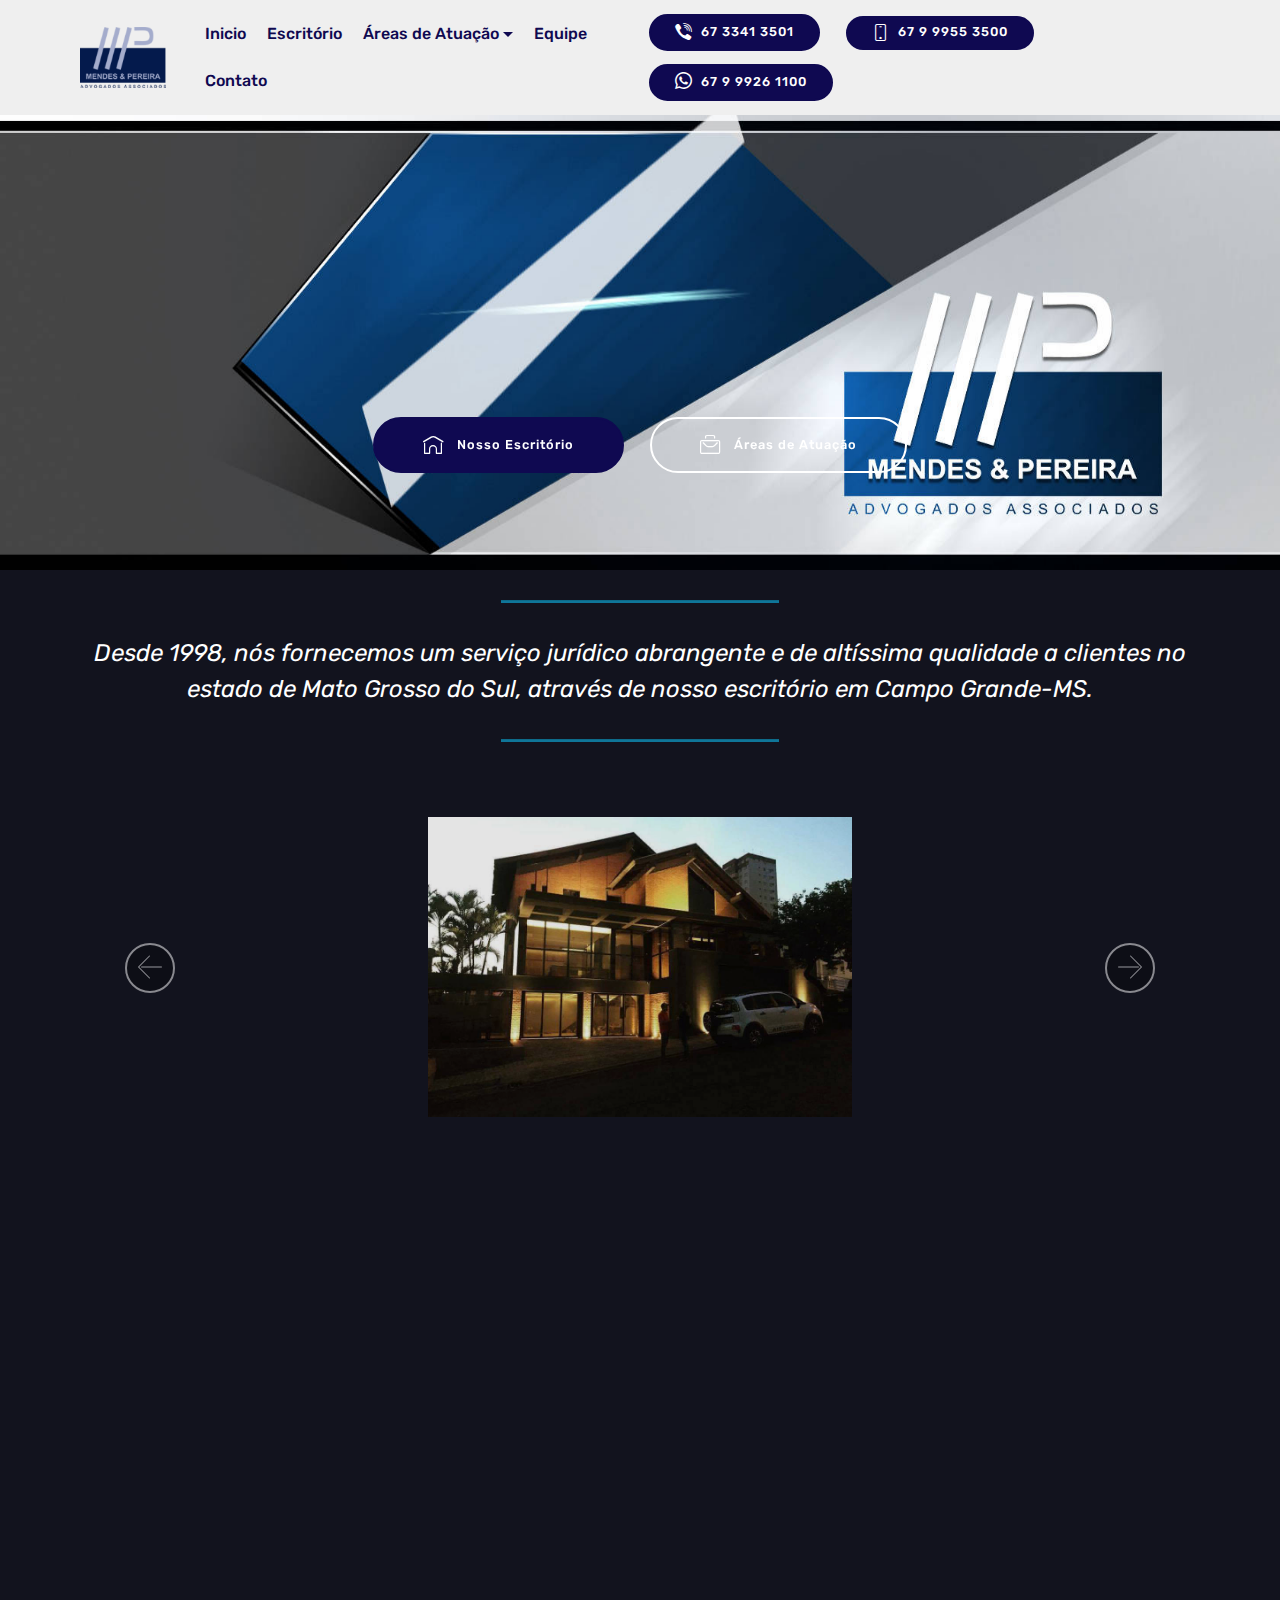
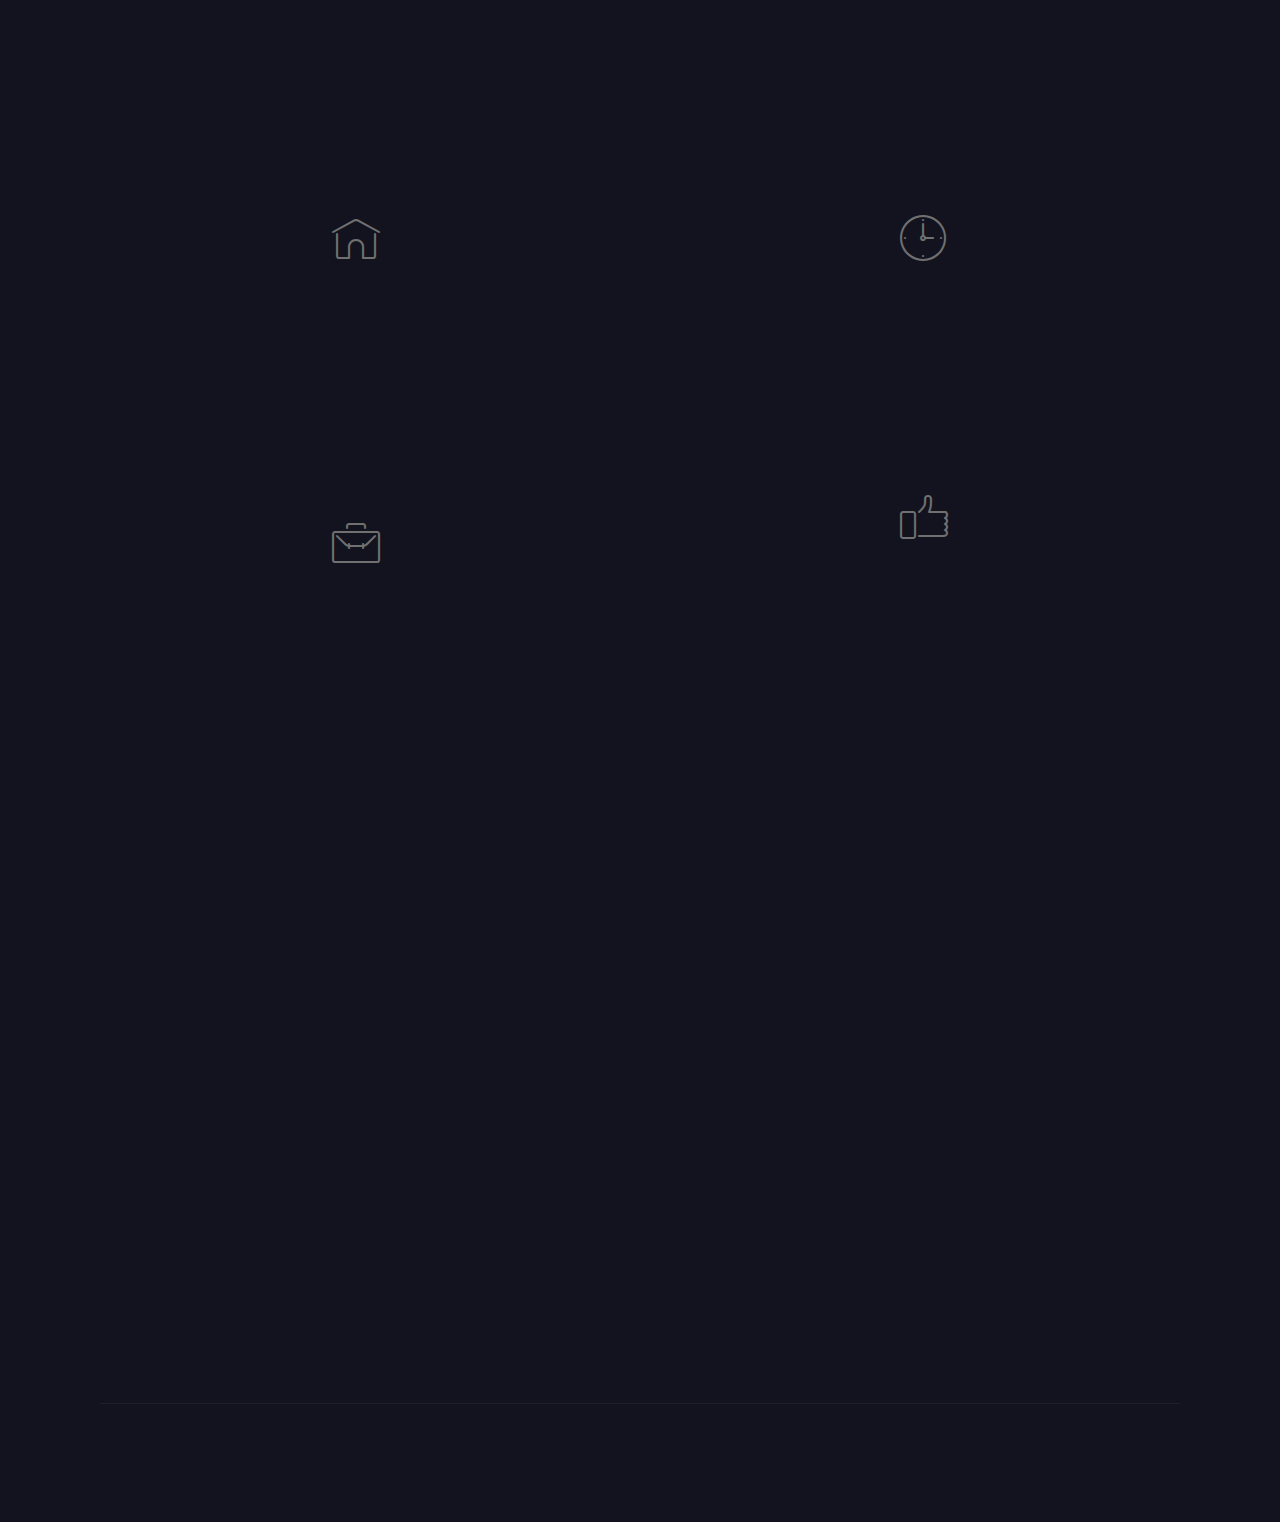
<file: index.html>
<!DOCTYPE html>
<html >
<head>
  <!-- Site made with Mobirise Website Builder v4.7.7, https://mobirise.com -->
  <meta charset="UTF-8">
  <meta http-equiv="X-UA-Compatible" content="IE=edge">
  <meta name="generator" content="Mobirise v4.7.7, mobirise.com">
  <meta name="viewport" content="width=device-width, initial-scale=1, minimum-scale=1">
  <link rel="shortcut icon" href="assets/images/logo-122x86.png" type="image/x-icon">
  <meta name="description" content="">
  <title>Home</title>
  <link rel="stylesheet" href="assets/web/assets/mobirise-icons/mobirise-icons.css">
  <link rel="stylesheet" href="assets/web/assets/mobirise-icons-bold/mobirise-icons-bold.css">
  <link rel="stylesheet" href="assets/tether/tether.min.css">
  <link rel="stylesheet" href="assets/bootstrap/css/bootstrap.min.css">
  <link rel="stylesheet" href="assets/bootstrap/css/bootstrap-grid.min.css">
  <link rel="stylesheet" href="assets/bootstrap/css/bootstrap-reboot.min.css">
  <link rel="stylesheet" href="assets/dropdown/css/style.css">
  <link rel="stylesheet" href="assets/animatecss/animate.min.css">
  <link rel="stylesheet" href="assets/socicon/css/styles.css">
  <link rel="stylesheet" href="assets/theme/css/style.css">
  <link rel="stylesheet" href="assets/mobirise/css/mbr-additional.css" type="text/css">
  
  
  
</head>
<body>
  <section class="menu cid-qVrdGUn6AD" once="menu" id="menu2-21">

    

    <nav class="navbar navbar-expand beta-menu navbar-dropdown align-items-center navbar-fixed-top navbar-toggleable-sm">
        <button class="navbar-toggler navbar-toggler-right" type="button" data-toggle="collapse" data-target="#navbarSupportedContent" aria-controls="navbarSupportedContent" aria-expanded="false" aria-label="Toggle navigation">
            <div class="hamburger">
                <span></span>
                <span></span>
                <span></span>
                <span></span>
            </div>
        </button>
        <div class="menu-logo">
            <div class="navbar-brand">
                <span class="navbar-logo">
                    <a href="https://mobirise.com">
                        <img src="assets/images/logo-122x86.png" alt="Mobirise" title="" style="height: 3.8rem;">
                    </a>
                </span>
                
            </div>
        </div>
        <div class="collapse navbar-collapse" id="navbarSupportedContent">
            <ul class="navbar-nav nav-dropdown" data-app-modern-menu="true"><li class="nav-item">
                    <a class="nav-link link text-primary display-7" href="index.html">Inicio</a>
                </li>
                <li class="nav-item">
                    <a class="nav-link link text-primary display-7" href="page4.html">
                        Escritório</a>
                </li><li class="nav-item dropdown"><a class="nav-link link dropdown-toggle text-primary display-7" href="https://mobirise.com" data-toggle="dropdown-submenu" aria-expanded="false">Áreas de Atuação</a><div class="dropdown-menu"><a class="dropdown-item text-primary display-7" href="area-civel.html">Área Cível</a><a class="dropdown-item text-primary display-7" href="page2.html" aria-expanded="false">Área Trabalhista</a><a class="dropdown-item text-primary display-7" href="page3.html" aria-expanded="false">Previdenciário</a></div></li><li class="nav-item"><a class="nav-link link text-primary display-7" href="page5.html">
                        Equipe</a></li><li class="nav-item"><a class="nav-link link text-primary display-7" href="page6.html">
                        Contato</a></li></ul>
            <div class="navbar-buttons mbr-section-btn"><a class="btn btn-sm btn-primary display-4" href="tel:+1-234-567-8901"><span class="socicon socicon-viber mbr-iconfont mbr-iconfont-btn" style="font-size: 17px;"></span>67 3341 3501</a> <a class="btn btn-sm btn-primary display-4" href="tel:+1-234-567-8901"><span class="mbrib-mobile2 mbr-iconfont mbr-iconfont-btn" style="font-size: 17px;"></span>67 9 9955 3500</a>  <a class="btn btn-sm btn-primary display-4" href="tel:+1-234-567-8901"><span class="socicon socicon-whatsapp mbr-iconfont mbr-iconfont-btn" style="font-size: 17px;"></span>67 9 9926 1100</a></div>
        </div>
    </nav>
</section>

<section class="engine"><a href="https://mobirise.me/u">bootstrap html templates</a></section><section class="cid-qVqM7wsBnZ" id="social-buttons1-1y">
    
    

    

    <div class="container">
        <div class="media-container-row">
            <div class="col-md-8 align-center">
                
                <div>
                    <div class="mbr-social-likes" data-counters="false">
                        <span class="btn btn-social facebook mx-2" title="Share link on Facebook">
                            <i class="socicon socicon-facebook"></i>
                        </span>
                        <span class="btn btn-social twitter mx-2" title="Share link on Twitter">
                            <i class="socicon socicon-twitter"></i>
                        </span>
                        <span class="btn btn-social plusone mx-2" title="Share link on Google+">
                            <i class="socicon socicon-googleplus"></i>
                        </span>
                        
                        
                    </div>
                </div>
            </div>
        </div>
    </div>
</section>

<section class="header1 cid-qVrkpJe1Y5 mbr-parallax-background" id="header1-23">

    

    

    <div class="container">
        <div class="row justify-content-md-center">
            <div class="mbr-white col-md-10">
                <h1 class="mbr-section-title align-center mbr-bold pb-3 mbr-fonts-style display-1"><br><br></h1>
                <h3 class="mbr-section-subtitle align-center mbr-light pb-3 mbr-fonts-style display-2"></h3>
                <p class="mbr-text align-center pb-3 mbr-fonts-style display-5"></p>
                <div class="mbr-section-btn align-center"><a class="btn btn-md btn-primary display-4" href="index.html#features12-1p"><span class="mbrib-home mbr-iconfont mbr-iconfont-btn"></span>
                        Nosso Escritório</a>
                    <a class="btn btn-md btn-white-outline display-4" href="index.html#features13-1v"><span class="mbrib-briefcase mbr-iconfont mbr-iconfont-btn"></span>
                        Áreas de Atuação</a></div>
            </div>
        </div>
    </div>

</section>

<section class="mbr-section article content9 cid-qVmkCjvwM6" id="content9-1r">
    
     

    <div class="container">
        <div class="inner-container" style="width: 100%;">
            <hr class="line" style="width: 25%;">
            <div class="section-text align-center mbr-fonts-style display-5"><font color="#ffffff"><em>Desde 1998, nós fornecemos um serviço jurídico abrangente e de altíssima qualidade a clientes no estado de Mato Grosso do Sul, através de nosso escritório em Campo Grande-MS.</em></font></div>
            <hr class="line" style="width: 25%;">
        </div>
        </div>
</section>

<section class="carousel slide cid-qVrfvjPvlv" data-interval="false" id="slider2-22">

    
    <div class="container content-slider">
        <div class="content-slider-wrap">
            <div><div class="mbr-slider slide carousel" data-pause="true" data-keyboard="false" data-ride="carousel" data-interval="3000"><div class="carousel-inner" role="listbox"><div class="carousel-item slider-fullscreen-image active" data-bg-video-slide="false" style="background-image: url(assets/images/2017-04-13-21-09-34-960x678.jpg);"><div class="container container-slide"><div class="image_wrapper"><div class="mbr-overlay" style="opacity: 0.1;"></div><img src="assets/images/2017-04-13-21-09-34-960x678.jpg"><div class="carousel-caption justify-content-center"><div class="col-10 align-center"></div></div></div></div></div><div class="carousel-item slider-fullscreen-image" data-bg-video-slide="false" style="background-image: url(assets/images/equipe1-1180x435.png);"><div class="container container-slide"><div class="image_wrapper"><img src="assets/images/equipe1-1180x435.png"><div class="carousel-caption justify-content-center"><div class="col-10 align-center"></div></div></div></div></div><div class="carousel-item slider-fullscreen-image" data-bg-video-slide="false" style="background-image: url(assets/images/prancheta-2-1435x427.png);"><div class="container container-slide"><div class="image_wrapper"><img src="assets/images/prancheta-2-1435x427.png"><div class="carousel-caption justify-content-center"><div class="col-10 align-center"></div></div></div></div></div><div class="carousel-item slider-fullscreen-image" data-bg-video-slide="false" style="background-image: url(assets/images/57035d3e134b0a8-1-1920x580.png);"><div class="container container-slide"><div class="image_wrapper"><img src="assets/images/57035d3e134b0a8-1-1920x580.png"><div class="carousel-caption justify-content-center"><div class="col-10 align-center"></div></div></div></div></div><div class="carousel-item slider-fullscreen-image" data-bg-video-slide="false" style="background-image: url(assets/images/sem-ttulo-3-1680x757.png);"><div class="container container-slide"><div class="image_wrapper"><img src="assets/images/sem-ttulo-3-1680x757.png"><div class="carousel-caption justify-content-center"><div class="col-10 align-center"></div></div></div></div></div></div><a data-app-prevent-settings="" class="carousel-control carousel-control-prev" role="button" data-slide="prev" href="#slider2-22"><span aria-hidden="true" class="mbri-left mbr-iconfont"></span><span class="sr-only">Previous</span></a><a data-app-prevent-settings="" class="carousel-control carousel-control-next" role="button" data-slide="next" href="#slider2-22"><span aria-hidden="true" class="mbri-right mbr-iconfont"></span><span class="sr-only">Next</span></a></div></div> 
        </div>
    </div>
</section>

<section class="features13 cid-qVqCn6STkt" id="features13-1v">

    

    
    <div class="container">
        <h2 class="mbr-section-title pb-3 mbr-fonts-style display-2">Áreas <strong>DE ATUAÇÃO</strong></h2>

        <div class="media-container-row container">
            <div class="card col-12 col-md-6 p-5 m-3 align-center col-lg-4">
                <div class="card-img">
                    <a href="area-civel.html"><img src="assets/images/150841338121-vert.jpg-600x400.jpg" alt="Mobirise" title=""></a>
                </div>
                <h4 class="card-title py-2 mbr-fonts-style display-5"><strong><br><a href="area-civel.html"><b>CÍVEL</b></a></strong><br><br><br><br><br></h4>
                
            </div>
            <div class="card col-12 col-md-6 p-5 m-3 align-center col-lg-4">
                <div class="card-img">
                    <a href="page2.html"><img src="assets/images/150827372616-vert-600x400.jpg" alt="Mobirise" title=""></a>
                </div>
                <h4 class="card-title py-2 mbr-fonts-style display-5"><br><a href="page2.html"><strong>TRABALHISTA</strong></a><br><br><br><br><br></h4>
                
            </div>
            <div class="card col-12 col-md-6 p-5 m-3 align-center col-lg-4">
                <div class="card-img">
                    <a href="page3.html"><img src="assets/images/150841231112-vert.jpg-600x400.jpg" alt="Mobirise" title=""></a>
                </div>
                <h4 class="card-title py-2 mbr-fonts-style display-5"><a href="page3.html">
                    </a><br><a href="page3.html"><strong>PREVIDENCIÁRIO</strong></a><br><br><br><br><br></h4>
                
            </div>    
        </div>
</div></section>

<section class="features12 cid-qVmcEwEGwd" id="features12-1p">
    
    

    

    <div class="container">
        <h2 class="mbr-section-title pb-2 mbr-fonts-style display-2">Quem <strong>SOMOS</strong></h2>
        

        <div class="media-container-row pt-5">
            <div class="block-content align-right">
                <div class="card pl-3 pr-3 pb-5">
                    <div class="mbr-card-img-title">
                        <div class="card-img pb-3">
                             <span class="mbr-iconfont mbri-home"></span>
                        </div>
                        <div class="mbr-crt-title">
                            <h4 class="card-title py-2 mbr-crt-title mbr-fonts-style display-7">
                                Escritório</h4>
                        </div>
                    </div>                

                    <div class="card-box">
                        <p class="mbr-text mbr-section-text mbr-fonts-style display-7">Somos um dos mais tradicionais escritórios de advocacia no Mato Grosso do Sul, com mais de 20 anos de dedicação a uma advocacia de excelência aos nossos clientes.</p>
                    </div>
                </div>

                <div class="card pl-3 pr-3 pb-5">
                    <div class="mbr-card-img-title">
                        <div class="card-img pb-3">
                            <span class="mbr-iconfont mbri-briefcase"></span>
                        </div>
                        <div class="mbr-crt-title">
                            <h4 class="card-title py-2 mbr-crt-title mbr-fonts-style display-7">Combinamos tradição&nbsp;</h4>
                        </div>
                    </div>
                    <div class="card-box">
                        <p class="mbr-text mbr-section-text mbr-fonts-style display-7">&nbsp;com uma advocacia moderna e competente, com equipes lideradas por profissionais sêniores com ampla experiência em suas respectivas áreas de atuação e um bom tempo de escritório, que garantem atendimento profissional e, ao mesmo tempo, próximo ao cliente. 
                        </p>
                    </div>
                </div>
            </div>

            <div class="mbr-figure" style="width: 44%;">
                <a href="page5.html"><img src="assets/images/sdsdsdsssss-503x743.png" alt="Mobirise" title=""></a>
            </div>

            <div class="block-content align-left  ">
                <div class="card pl-3 pr-3 pb-5">
                    <div class="mbr-card-img-title">
                        <div class="card-img pb-3">
                             <span class="mbr-iconfont mbri-clock"></span>
                        </div>
                        <div class="mbr-crt-title">
                            <h4 class="card-title py-2 mbr-crt-title mbr-fonts-style display-7">Desde 1998,</h4>
                        </div>
                    </div>                

                    <div class="card-box">
                        <p class="mbr-text mbr-section-text mbr-fonts-style display-7">nós fornecemos um serviço jurídico abrangente e de altíssima qualidade a clientes nacionais, através de nosso escritório em Campo Grande.
                        </p>
                    </div>
                </div>

                <div class="card pl-3 pr-3 pb-5">
                    <div class="mbr-card-img-title">
                        <div class="card-img pb-3">
                            <span class="mbr-iconfont mbri-like"></span>
                        </div>
                        <div class="mbr-crt-title">
                            <h4 class="card-title py-2 mbr-crt-title mbr-fonts-style display-7">
                                Atendimento
                            </h4>
                        </div>
                    </div>
                    <div class="card-box">
                        <p class="mbr-text mbr-section-text mbr-fonts-style display-7">Aconselhamos grandes sociedades, investidores, instituições financeiras e indivíduos no Mato Grosso do Sul.
<br>Nossos clientes têm fácil e direto acesso aos sócios e a equipe, o que nos permite compreender verdadeiramente os negócios de cada cliente, possibilitando a construção de relacionamentos fortes, duradouros e pessoais.</p>
                    </div>
                </div>
            </div>
        </div>
    </div>
</section>

<section class="cid-qVlLsrR8bc" id="social-buttons2-d">

    

    

    <div class="container">
        <div class="media-container-row">
            <div class="col-md-8 align-center">
                <h2 class="pb-3 mbr-fonts-style display-2">
                    Siga nossas <strong>REDES SOCIAIS</strong></h2>
                <div class="social-list pl-0 mb-0">
                    <a href="https://twitter.com/" target="_blank">
                        <span class="px-2 mbr-iconfont mbr-iconfont-social socicon-twitter socicon"></span>
                    </a>
                    <a href="https://www.facebook.com/mendesepereira" target="_blank">
                        <span class="px-2 mbr-iconfont mbr-iconfont-social socicon-facebook socicon"></span>
                    </a>
                    <a href="https://instagram.com/mendesepereira" target="_blank">
                        <span class="px-2 mbr-iconfont mbr-iconfont-social socicon-instagram socicon"></span>
                    </a>
                    <a href="https://www.youtube.com/" target="_blank">
                        <span class="px-2 mbr-iconfont mbr-iconfont-social socicon-youtube socicon"></span>
                    </a>
                    <a href="https://plus.google.com/u/0/+Mobirise" target="_blank">
                        
                    </a>
                    <a href="https://www.behance.net/Mobirise" target="_blank">
                        
                    </a>
                </div>
            </div>
        </div>
    </div>
</section>

<section class="cid-qTkAaeaxX5" id="footer1-2">

    

    

    <div class="container">
        <div class="media-container-row content text-white">
            <div class="col-12 col-md-3">
                <div class="media-wrap">
                    <a href="#top">
                        <img src="assets/images/mendes-pereira-logo-192x132.png" alt="Mobirise" title="">
                    </a>
                </div>
            </div>
            <div class="col-12 col-md-3 mbr-fonts-style display-4">
                <h5 class="pb-3">
                    Endereço</h5>
                <p class="mbr-text">Rua Boa Vista, 590 - Centro
<br>Campo Grande / Mato Grosso do Sul<br>CEP 79002-150<br></p>
            </div>
            <div class="col-12 col-md-3 mbr-fonts-style display-4">
                <h5 class="pb-3">
                    Contato</h5>
                <p class="mbr-text">Fixo: 67 3341 3501 &nbsp; &nbsp; &nbsp; &nbsp; &nbsp; &nbsp; &nbsp; &nbsp; &nbsp; &nbsp;&nbsp;<br>Trabalhista: 67 9 9955 3500<br>Cível: 67 9 9926 1100<br><br>Email: mendesepereira@outlook.com<br></p>
            </div>
            <div class="col-12 col-md-3 mbr-fonts-style display-7">
                <h5 class="pb-3">
                    Rede Social</h5>
                <p class="mbr-text"><em><a href="https://www.facebook.com/mendesepereira/" target="_blank" class="text-primary"><strong>Facebook</strong></a><br><a href="https://www.instagram.com/mendesepereira/" target="_blank" class="text-secondary" style="font-weight: bold;">Instagram</a><br><a href="https://www.linkedin.com/company/mendesepereira/" target="_blank" class="text-warning" style="font-weight: bold;">Linkedin</a></em></p>
            </div>
        </div>
        <div class="footer-lower">
            <div class="media-container-row">
                <div class="col-sm-12">
                    <hr>
                </div>
            </div>
            <div class="media-container-row mbr-white">
                <div class="col-sm-6 copyright">
                    <p class="mbr-text mbr-fonts-style display-7">
                        © WebDesign Jhonathan Dias</p>
                </div>
                <div class="col-md-6">
                    <div class="social-list align-right">
                        <div class="soc-item">
                            <a href="https://linkedin.com" target="_blank">
                                <span class="mbr-iconfont mbr-iconfont-social socicon-linkedin socicon"></span>
                            </a>
                        </div>
                        <div class="soc-item">
                            <a href="https://www.facebook.com/mendesepereira" target="_blank">
                                <span class="mbr-iconfont mbr-iconfont-social socicon-facebook socicon"></span>
                            </a>
                        </div>
                        <div class="soc-item">
                            <a href="https://www.instagram.com/mendesepereira" target="_blank">
                                <span class="mbr-iconfont mbr-iconfont-social socicon-instagram socicon"></span>
                            </a>
                        </div>
                        
                        
                        
                    </div>
                </div>
            </div>
        </div>
    </div>
</section>




  <script src="assets/web/assets/jquery/jquery.min.js"></script>
  <script src="assets/tether/tether.min.js"></script>
  <script src="assets/popper/popper.min.js"></script>
  <script src="assets/bootstrap/js/bootstrap.min.js"></script>
  <script src="assets/dropdown/js/script.min.js"></script>
  <script src="assets/touchswipe/jquery.touch-swipe.min.js"></script>
  <script src="assets/viewportchecker/jquery.viewportchecker.js"></script>
  <script src="assets/sociallikes/social-likes.js"></script>
  <script src="assets/ytplayer/jquery.mb.ytplayer.min.js"></script>
  <script src="assets/vimeoplayer/jquery.mb.vimeo_player.js"></script>
  <script src="assets/smoothscroll/smooth-scroll.js"></script>
  <script src="assets/bootstrapcarouselswipe/bootstrap-carousel-swipe.js"></script>
  <script src="assets/parallax/jarallax.min.js"></script>
  <script src="assets/theme/js/script.js"></script>
  <script src="assets/slidervideo/script.js"></script>
  
  
 <div id="scrollToTop" class="scrollToTop mbr-arrow-up"><a style="text-align: center;"><i></i></a></div>
    <input name="animation" type="hidden">
  </body>
</html>
</file>
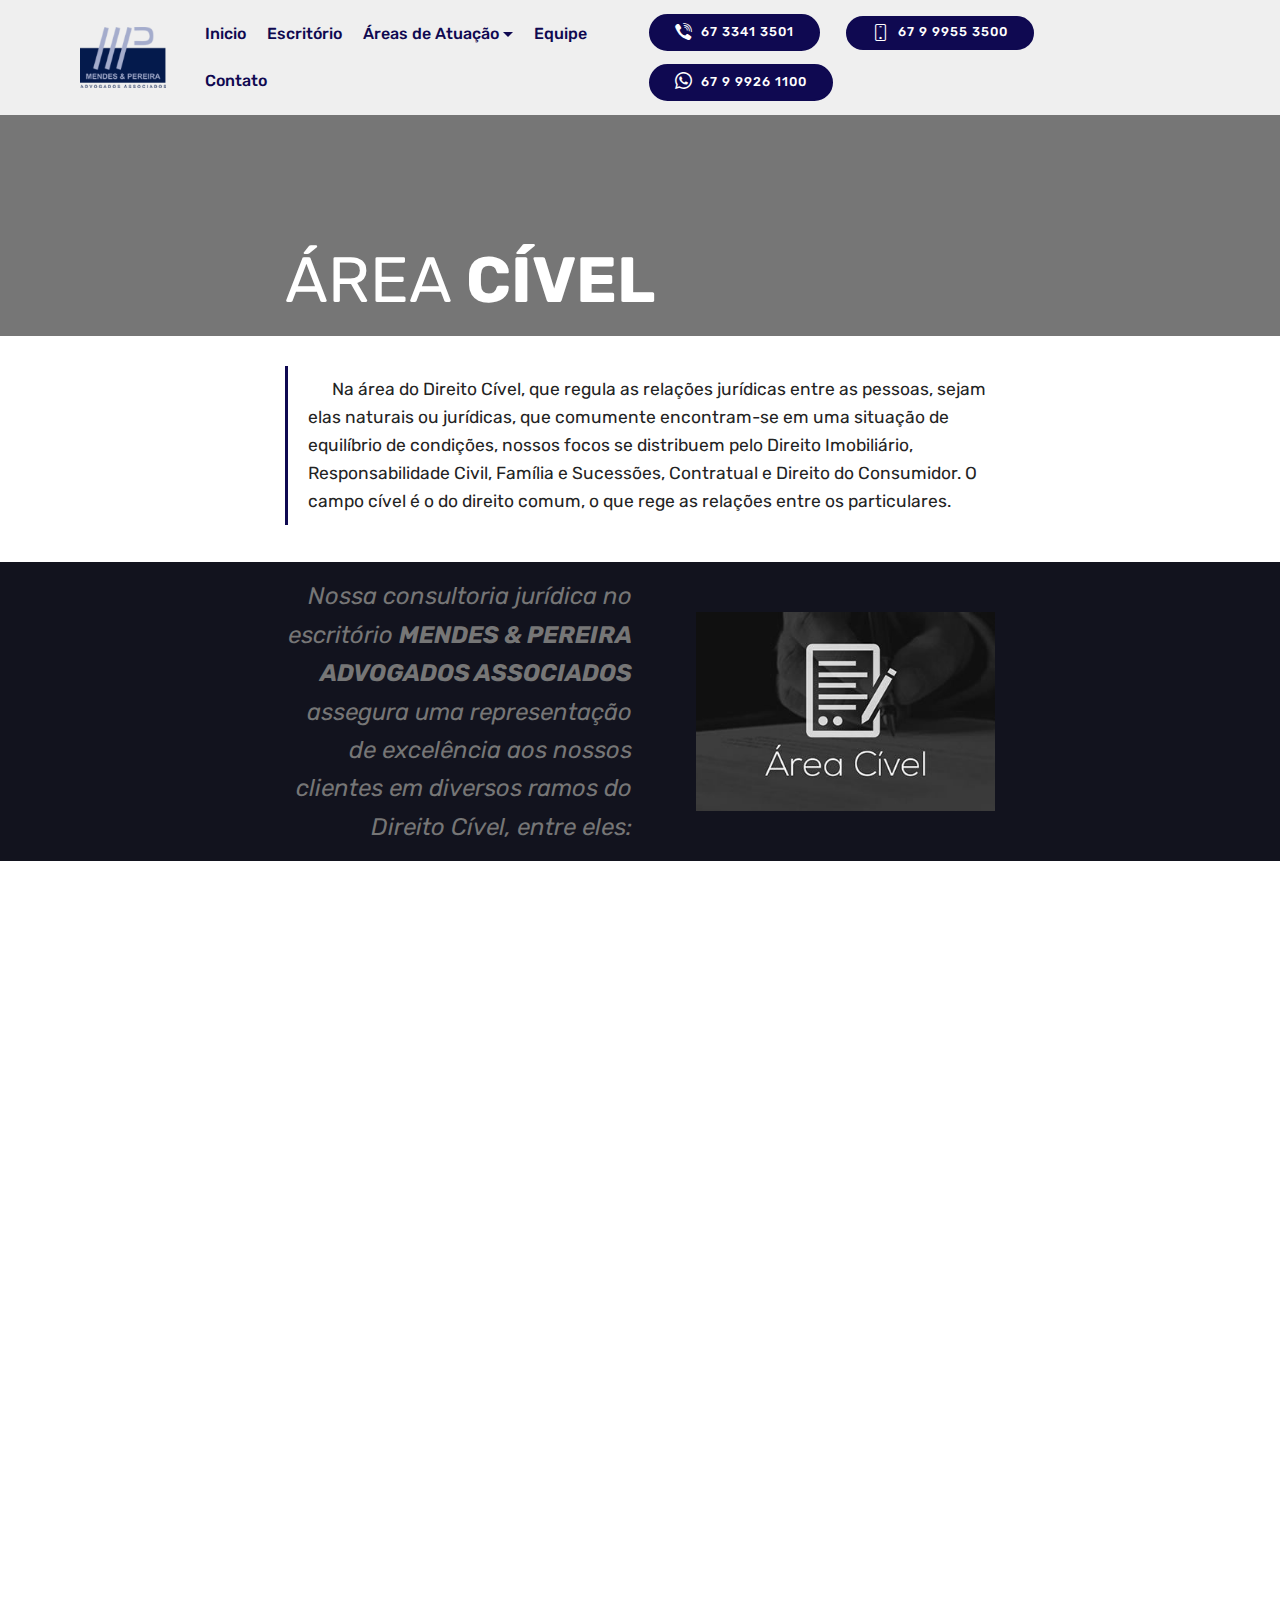
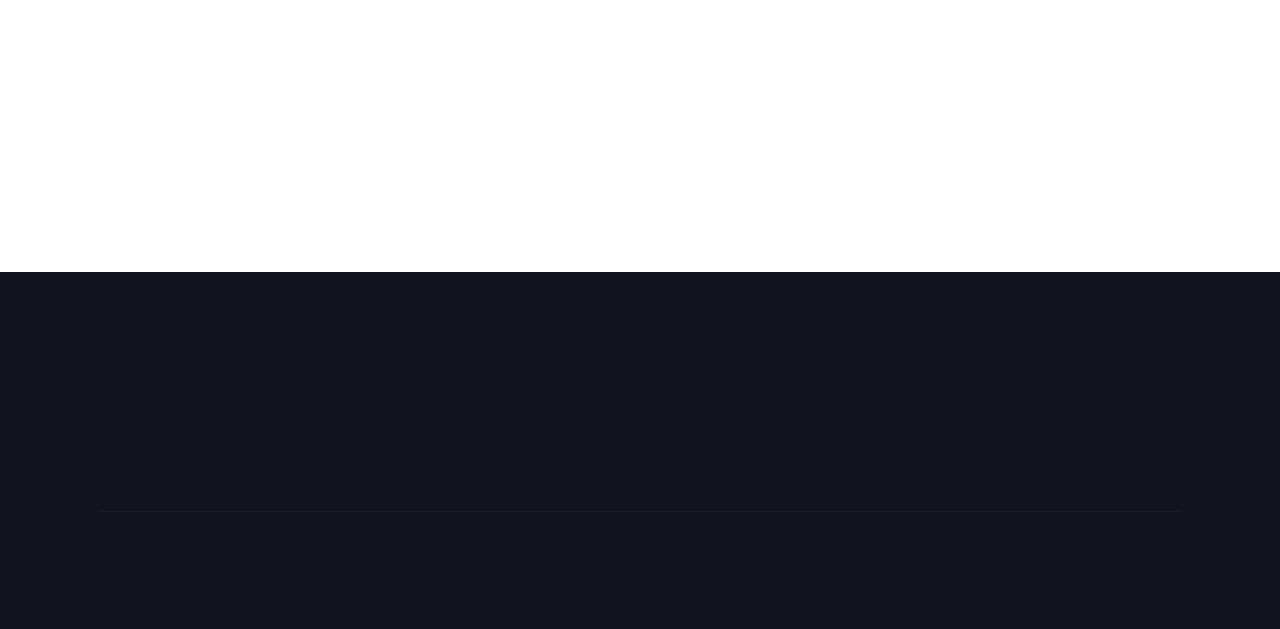
<file: area-civel.html>
<!DOCTYPE html>
<html >
<head>
  <!-- Site made with Mobirise Website Builder v4.7.7, https://mobirise.com -->
  <meta charset="UTF-8">
  <meta http-equiv="X-UA-Compatible" content="IE=edge">
  <meta name="generator" content="Mobirise v4.7.7, mobirise.com">
  <meta name="viewport" content="width=device-width, initial-scale=1, minimum-scale=1">
  <link rel="shortcut icon" href="assets/images/logo-122x86.png" type="image/x-icon">
  <meta name="description" content="Website Generator Description">
  <title>ÁREA CIVEL</title>
  <link rel="stylesheet" href="assets/web/assets/mobirise-icons-bold/mobirise-icons-bold.css">
  <link rel="stylesheet" href="assets/tether/tether.min.css">
  <link rel="stylesheet" href="assets/bootstrap/css/bootstrap.min.css">
  <link rel="stylesheet" href="assets/bootstrap/css/bootstrap-grid.min.css">
  <link rel="stylesheet" href="assets/bootstrap/css/bootstrap-reboot.min.css">
  <link rel="stylesheet" href="assets/socicon/css/styles.css">
  <link rel="stylesheet" href="assets/animatecss/animate.min.css">
  <link rel="stylesheet" href="assets/dropdown/css/style.css">
  <link rel="stylesheet" href="assets/theme/css/style.css">
  <link rel="stylesheet" href="assets/mobirise/css/mbr-additional.css" type="text/css">
  
  
  
</head>
<body>
  <section class="menu cid-qVrP4bJU5Y" once="menu" id="menu2-27">

    

    <nav class="navbar navbar-expand beta-menu navbar-dropdown align-items-center navbar-fixed-top navbar-toggleable-sm">
        <button class="navbar-toggler navbar-toggler-right" type="button" data-toggle="collapse" data-target="#navbarSupportedContent" aria-controls="navbarSupportedContent" aria-expanded="false" aria-label="Toggle navigation">
            <div class="hamburger">
                <span></span>
                <span></span>
                <span></span>
                <span></span>
            </div>
        </button>
        <div class="menu-logo">
            <div class="navbar-brand">
                <span class="navbar-logo">
                    <a href="https://mobirise.com">
                        <img src="assets/images/logo-122x86.png" alt="Mobirise" title="" style="height: 3.8rem;">
                    </a>
                </span>
                
            </div>
        </div>
        <div class="collapse navbar-collapse" id="navbarSupportedContent">
            <ul class="navbar-nav nav-dropdown" data-app-modern-menu="true"><li class="nav-item">
                    <a class="nav-link link text-primary display-7" href="index.html">Inicio</a>
                </li>
                <li class="nav-item">
                    <a class="nav-link link text-primary display-7" href="page4.html">
                        Escritório</a>
                </li><li class="nav-item dropdown"><a class="nav-link link dropdown-toggle text-primary display-7" href="https://mobirise.com" data-toggle="dropdown-submenu" aria-expanded="false">Áreas de Atuação</a><div class="dropdown-menu"><a class="dropdown-item text-primary display-7" href="area-civel.html">Área Cível</a><a class="dropdown-item text-primary display-7" href="page2.html" aria-expanded="false">Área Trabalhista</a><a class="dropdown-item text-primary display-7" href="page3.html" aria-expanded="false">Previdenciário</a></div></li><li class="nav-item"><a class="nav-link link text-primary display-7" href="page5.html">
                        Equipe</a></li><li class="nav-item"><a class="nav-link link text-primary display-7" href="page6.html">
                        Contato</a></li></ul>
            <div class="navbar-buttons mbr-section-btn"><a class="btn btn-sm btn-primary display-4" href="tel:+1-234-567-8901"><span class="socicon socicon-viber mbr-iconfont mbr-iconfont-btn" style="font-size: 17px;"></span>67 3341 3501</a> <a class="btn btn-sm btn-primary display-4" href="tel:+1-234-567-8901"><span class="mbrib-mobile2 mbr-iconfont mbr-iconfont-btn" style="font-size: 17px;"></span>67 9 9955 3500</a>  <a class="btn btn-sm btn-primary display-4" href="tel:+1-234-567-8901"><span class="socicon socicon-whatsapp mbr-iconfont mbr-iconfont-btn" style="font-size: 17px;"></span>67 9 9926 1100</a></div>
        </div>
    </nav>
</section>

<section class="engine"><a href="https://mobirise.me/h">how to create a web page for free</a></section><section class="mbr-section content5 cid-qVlT4Jr0zn" id="content5-h">

    

    

    <div class="container">
        <div class="media-container-row">
            <div class="title col-12 col-md-8">
                <h2 class="align-center mbr-bold mbr-white pb-3 mbr-fonts-style display-1"><span style="font-weight: normal;"><br></span><br><span style="font-weight: normal;">ÁREA </span>CÍVEL</h2>
                
                
                
            </div>
        </div>
    </div>
</section>

<section class="mbr-section article content1 cid-qVlT9RKEFN" id="content2-i">

     

    <div class="container">
        <div class="media-container-row">
            <div class="mbr-text col-12 col-md-8 mbr-fonts-style display-5">
                <blockquote><span style="font-style: normal; font-size: 1.09rem;">&nbsp; &nbsp; &nbsp; Na área do Direito Cível, que regula as relações jurídicas entre as pessoas, sejam elas naturais ou jurídicas, que comumente encontram-se em uma situação de equilíbrio de condições, nossos focos se distribuem pelo Direito Imobiliário, Responsabilidade Civil, Família e Sucessões, Contratual e Direito do Consumidor. O campo cível é o do direito comum, o que rege as relações entre os particulares.</span><br></blockquote>
            </div>
        </div>
    </div>
</section>

<section class="mbr-section content7 cid-qVlTbC8ouU" id="content7-j">
          
    

    <div class="container">
        <div class="media-container-row">
            <div class="col-12 col-md-8">
                <div class="media-container-row">
                    <div class="media-content">
                        <div class="mbr-section-text">
                            <p class="mbr-text align-right mb-0 mbr-fonts-style display-5"><em>Nossa consultoria jurídica no escritório <strong>MENDES &amp; PEREIRA ADVOGADOS ASSOCIADOS</strong> assegura uma representação de excelência aos nossos clientes em diversos ramos do Direito Cível, entre eles:</em></p>
                        </div>
                    </div>
                    <div class="mbr-figure" style="width: 95%;">
                     <img src="assets/images/news-item02-1-386x257.jpg" alt="Mobirise" title="">  
                    </div>
                </div>
            </div>
        </div>
    </div>
</section>

<section class="mbr-section article content11 cid-qVmrlu3dFq" id="content11-1s">
     

    <div class="container">
        <div class="media-container-row">
            <div class="mbr-text counter-container col-12 col-md-8 mbr-fonts-style display-7">
                <ol>
                    <li>&nbsp;O Direito Imobiliário como o ramo do direito que trata e regulamenta vários aspectos de nossa vida privada, especialmente aqueles ligados ao condomínio, ao aluguel, à compra e à venda de imóveis, à usucapião e aos financiamentos da casa própria, por exemplo. Suas raízes estão no direito de propriedade, seja como direito subjetivo à detenção de uma coisa, seja como ramo especializado da doutrina jurídica.
</li><li>&nbsp;No campo da Responsabilidade Civil compreendemos a obrigação de reparar o dano que uma pessoa causa à outra. Em direito cível, a teoria da responsabilidade civil procura especificar em que condições e situações uma pessoa pode ser considerada responsável pelo dano sofrido por outra pessoa e em que medida se torna obrigada a repará-lo. Desse modo, a reparação do dano pode ser feita por meio de indenização (pecuniária) com foco no dano à integridade física, à honra ou aos bens de uma pessoa.
</li><li>
<span style="font-size: 1rem;">&nbsp;Por sua vez, o campo do Direito de Família e Sucessões abrange extensa área do direito civil, mas especialmente a constituição da família pelo casamento ou pela união estável.&nbsp;</span></li><li>&nbsp;As questões patrimoniais decorrentes do regime de bens são foco desta área de atuação, além de questões ligadas à filiação e aos relacionamentos dentro do grupo familiar. Como se dá a sucessão hereditária, com predomínio para os direitos de parentes, na sucessão legítima é outro dos pontos de atuação. Destaque para a análise dos direitos em jogo no planejamento sucessório e na blindagem patrimonial, nos limites legais.
</li><li>&nbsp;No campo do Direito Contratual consideramos como contrato todo ato humano, lícito, capaz de adquirir, transferir, modificar, ou extinguir uma relação jurídica (contrato em sentido lato sensu). O contrato, em nossa visão, é o negócio jurídico, que as partes se sujeitam a observância da conduta idônea, à satisfação dos interesses que compactuam (contrato em sentido stricto sensu). Portanto, contrato é o acordo de vontades entre duas ou mais pessoas, sobre objeto lícito e possível, com o fim de adquirir, resguardar, modificar ou extinguir direitos.
</li><li>&nbsp;Por fim, atuamos também no Direito do Consumidor porque, não raras vezes, o cliente é vítima de abusos por parte do fornecedor de produtos ou serviços. Além disso, em muitos casos, o consumidor deixa de defender seus direitos por desconhecer o alcance da proteção a esses direitos pelo Código de Defesa do Consumidor, por exemplo. Assuntos como passar algum tipo de constrangimento no interior de estabelecimento comercial ou ter seu nome inscrito indevidamente no cadastro negativo do serviço de proteção ao crédito fazem parte de nosso campo de atuação.</li>
                </ol>
            </div>
        </div>
    </div>
</section>

<section class="cid-qVs6qroPUK" id="footer1-2j">

    

    

    <div class="container">
        <div class="media-container-row content text-white">
            <div class="col-12 col-md-3">
                <div class="media-wrap">
                    <a href="https://mobirise.com/">
                        <img src="assets/images/mendes-pereira-logo-192x1326.png" alt="Mobirise" title="">
                    </a>
                </div>
            </div>
            <div class="col-12 col-md-3 mbr-fonts-style display-4">
                <h5 class="pb-3">
                    Endereço</h5>
                <p class="mbr-text">Rua Boa Vista, 590 - Centro
<br>Campo Grande / Mato Grosso do Sul<br>CEP 79002-150<br></p>
            </div>
            <div class="col-12 col-md-3 mbr-fonts-style display-4">
                <h5 class="pb-3">
                    Contato</h5>
                <p class="mbr-text">Fixo: 67 3341 3501 &nbsp; &nbsp; &nbsp; &nbsp; &nbsp; &nbsp; &nbsp; &nbsp; &nbsp; &nbsp;&nbsp;<br>Trabalhista: 67 9 9955 3500<br>Cível: 67 9 9926 1100<br><br>Email: mendesepereira@outlook.com<br></p>
            </div>
            <div class="col-12 col-md-3 mbr-fonts-style display-7">
                <h5 class="pb-3">
                    Rede Social</h5>
                <p class="mbr-text"><em><a href="https://www.facebook.com/mendesepereira/" target="_blank" class="text-primary"><strong>Facebook</strong></a><br><a href="https://www.instagram.com/mendesepereira/" target="_blank" class="text-secondary" style="font-weight: bold;">Instagram</a><br><a href="https://www.linkedin.com/company/mendesepereira/" target="_blank" class="text-warning" style="font-weight: bold;">Linkedin</a></em></p>
            </div>
        </div>
        <div class="footer-lower">
            <div class="media-container-row">
                <div class="col-sm-12">
                    <hr>
                </div>
            </div>
            <div class="media-container-row mbr-white">
                <div class="col-sm-6 copyright">
                    <p class="mbr-text mbr-fonts-style display-7">
                        © WebDesign Jhonathan Dias</p>
                </div>
                <div class="col-md-6">
                    <div class="social-list align-right">
                        <div class="soc-item">
                            <a href="https://linkedin.com" target="_blank">
                                <span class="mbr-iconfont mbr-iconfont-social socicon-linkedin socicon"></span>
                            </a>
                        </div>
                        <div class="soc-item">
                            <a href="https://www.facebook.com/mendesepereira" target="_blank">
                                <span class="mbr-iconfont mbr-iconfont-social socicon-facebook socicon"></span>
                            </a>
                        </div>
                        <div class="soc-item">
                            <a href="https://www.instagram.com/mendesepereira" target="_blank">
                                <span class="mbr-iconfont mbr-iconfont-social socicon-instagram socicon"></span>
                            </a>
                        </div>
                        
                        
                        
                    </div>
                </div>
            </div>
        </div>
    </div>
</section>


  <script src="assets/web/assets/jquery/jquery.min.js"></script>
  <script src="assets/popper/popper.min.js"></script>
  <script src="assets/tether/tether.min.js"></script>
  <script src="assets/bootstrap/js/bootstrap.min.js"></script>
  <script src="assets/smoothscroll/smooth-scroll.js"></script>
  <script src="assets/touchswipe/jquery.touch-swipe.min.js"></script>
  <script src="assets/viewportchecker/jquery.viewportchecker.js"></script>
  <script src="assets/dropdown/js/script.min.js"></script>
  <script src="assets/theme/js/script.js"></script>
  
  
 <div id="scrollToTop" class="scrollToTop mbr-arrow-up"><a style="text-align: center;"><i></i></a></div>
    <input name="animation" type="hidden">
  </body>
</html>
</file>
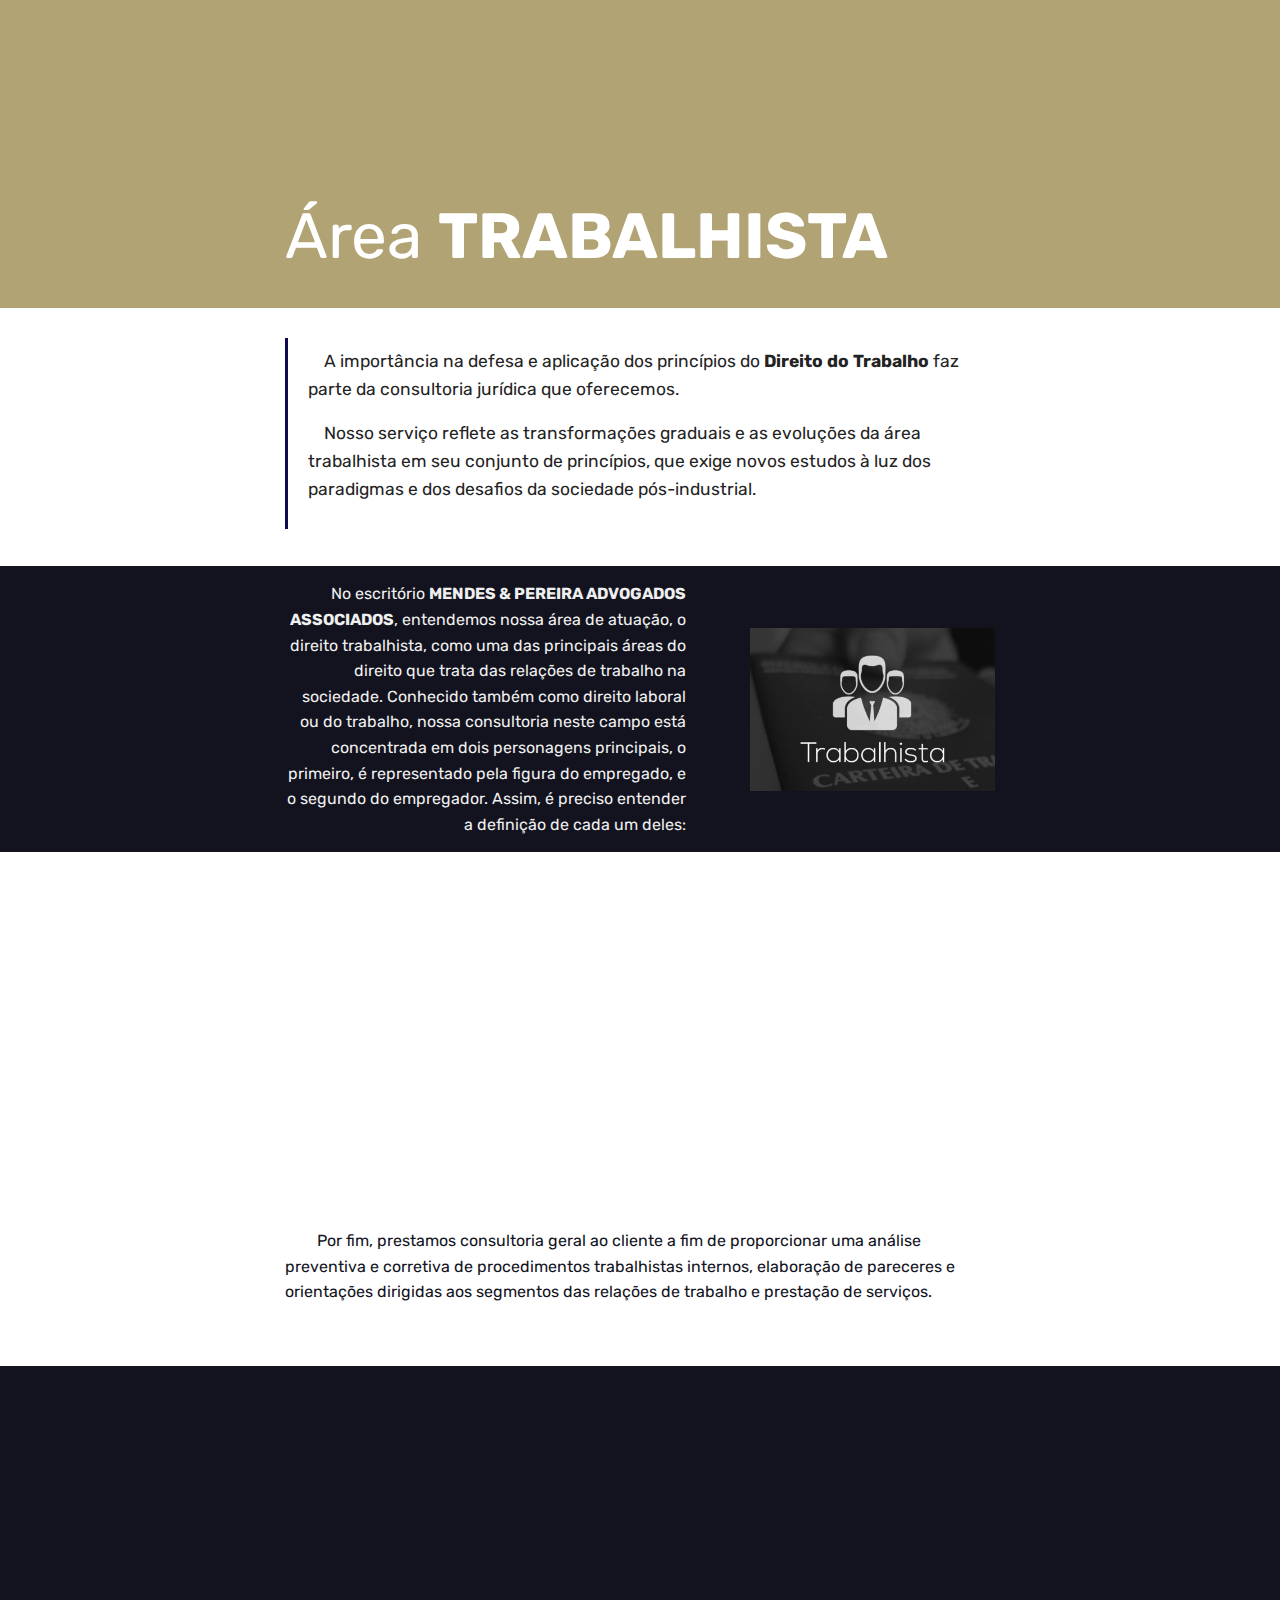
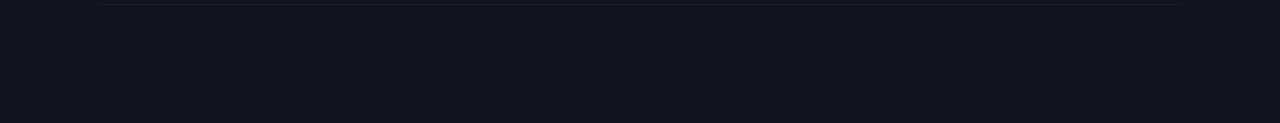
<file: page2.html>
<!DOCTYPE html>
<html >
<head>
  <!-- Site made with Mobirise Website Builder v4.7.7, https://mobirise.com -->
  <meta charset="UTF-8">
  <meta http-equiv="X-UA-Compatible" content="IE=edge">
  <meta name="generator" content="Mobirise v4.7.7, mobirise.com">
  <meta name="viewport" content="width=device-width, initial-scale=1, minimum-scale=1">
  <link rel="shortcut icon" href="assets/images/logo-122x86.png" type="image/x-icon">
  <meta name="description" content="Website Generator Description">
  <title>ÁREA TRABALHISTA</title>
  <link rel="stylesheet" href="assets/tether/tether.min.css">
  <link rel="stylesheet" href="assets/bootstrap/css/bootstrap.min.css">
  <link rel="stylesheet" href="assets/bootstrap/css/bootstrap-grid.min.css">
  <link rel="stylesheet" href="assets/bootstrap/css/bootstrap-reboot.min.css">
  <link rel="stylesheet" href="assets/animatecss/animate.min.css">
  <link rel="stylesheet" href="assets/socicon/css/styles.css">
  <link rel="stylesheet" href="assets/theme/css/style.css">
  <link rel="stylesheet" href="assets/mobirise/css/mbr-additional.css" type="text/css">
  
  
  
</head>
<body>
  <section class="mbr-section content5 cid-qVm8yljKCD" id="content5-p">

    

    

    <div class="container">
        <div class="media-container-row">
            <div class="title col-12 col-md-8">
                <h2 class="align-center mbr-bold mbr-white pb-3 mbr-fonts-style display-1"><p><span style="font-weight: normal;"><br></span></p><br><p><span style="font-weight: normal;">Área </span>TRABALHISTA</p></h2>
                
                
                
            </div>
        </div>
    </div>
</section>

<section class="engine"><a href="https://mobirise.me/i">free web creation software</a></section><section class="mbr-section article content1 cid-qVm8yn6WnJ" id="content2-q">

     

    <div class="container">
        <div class="media-container-row">
            <div class="mbr-text col-12 col-md-8 mbr-fonts-style display-7">
                <blockquote><p>&nbsp;&nbsp;&nbsp;&nbsp;<span style="font-style: normal;">A importância na defesa e aplicação dos princípios do <strong>Direito do Trabalho</strong> faz parte da consultoria jurídica que oferecemos. </span></p><p>&nbsp;&nbsp;&nbsp;&nbsp;<span style="font-style: normal;">Nosso serviço reflete as transformações graduais e as evoluções da área trabalhista em seu conjunto de princípios, que exige novos estudos à luz dos paradigmas e dos desafios da sociedade pós-industrial.</span></p></blockquote>
            </div>
        </div>
    </div>
</section>

<section class="mbr-section content7 cid-qVm8yopvou" id="content7-r">
          
    

    <div class="container">
        <div class="media-container-row">
            <div class="col-12 col-md-8">
                <div class="media-container-row">
                    <div class="media-content">
                        <div class="mbr-section-text">
                            <p class="mbr-text align-right mb-0 mbr-fonts-style display-7">No escritório <strong>MENDES &amp; PEREIRA ADVOGADOS ASSOCIADOS</strong>, entendemos nossa área de atuação, o direito trabalhista, como uma das principais áreas do direito que trata das relações de trabalho na sociedade. Conhecido também como direito laboral ou do trabalho, nossa consultoria neste campo está concentrada em dois personagens principais, o primeiro, é representado pela figura do empregado, e o segundo do empregador. Assim, é preciso entender a definição de cada um deles:</p>
                        </div>
                    </div>
                    <div class="mbr-figure" style="width: 70%;">
                     <img src="assets/images/news-item02-436x290.jpg" alt="Mobirise" title="">  
                    </div>
                </div>
            </div>
        </div>
    </div>
</section>

<section class="mbr-section article content12 cid-qVqJoSWn8q" id="content12-1x">
     

    <div class="container">
        <div class="media-container-row">
            <div class="mbr-text counter-container col-12 col-md-8 mbr-fonts-style display-7">
                <ul>
                    <li>&nbsp;&nbsp;&nbsp;&nbsp;&nbsp;&nbsp;&nbsp;&nbsp;<strong>Empregado</strong> – é uma pessoa física que realiza determinados serviços em um ambiente específico e deve cumprir as tarefas dadas pelo empregador em troca de salário;
</li><li>&nbsp; &nbsp; &nbsp;&nbsp;&nbsp;&nbsp;<strong>Empregador</strong> – pode ser uma pessoa jurídica, física ou mesmo um grupo de empresas que contrata o empregado para realização de serviços em troca de um salário.
</li><li>&nbsp;&nbsp;&nbsp;&nbsp;&nbsp;&nbsp;&nbsp;&nbsp;O contrato de trabalho é a ferramenta que comprova a relação de trabalho existente entre os dois e, nele contém todas as regras que o empregado deve seguir, bem como os seus direitos básicos.</li>
                </ul>
            </div>
        </div>
    </div>
</section>

<section class="mbr-section article content1 cid-qVs8U9FtIe" id="content1-2k">
    
     

    <div class="container">
        <div class="media-container-row">
            <div class="mbr-text col-12 col-md-8 mbr-fonts-style display-7"><p>&nbsp;&nbsp;&nbsp;&nbsp;Logo, atuamos no contencioso trabalhista em defesa do empregado e empregador através da propositura de reclamações trabalhistas através de um acompanhamento pormenorizado do processo sob os nossos cuidados.
</p><div>&nbsp; &nbsp; &nbsp; &nbsp; Por fim, prestamos consultoria geral ao cliente a fim de proporcionar uma análise preventiva e corretiva de procedimentos trabalhistas internos, elaboração de pareceres e orientações dirigidas aos segmentos das relações de trabalho e prestação de serviços.</div><p></p></div>
        </div>
    </div>
</section>

<section class="cid-qVs9f2Mjku" id="footer1-2l">

    

    

    <div class="container">
        <div class="media-container-row content text-white">
            <div class="col-12 col-md-3">
                <div class="media-wrap">
                    <a href="https://mobirise.com/">
                        <img src="assets/images/mendes-pereira-logo-192x1326.png" alt="Mobirise" title="">
                    </a>
                </div>
            </div>
            <div class="col-12 col-md-3 mbr-fonts-style display-4">
                <h5 class="pb-3">
                    Endereço</h5>
                <p class="mbr-text">Rua Boa Vista, 590 - Centro
<br>Campo Grande / Mato Grosso do Sul<br>CEP 79002-150<br></p>
            </div>
            <div class="col-12 col-md-3 mbr-fonts-style display-4">
                <h5 class="pb-3">
                    Contato</h5>
                <p class="mbr-text">Fixo: 67 3341 3501 &nbsp; &nbsp; &nbsp; &nbsp; &nbsp; &nbsp; &nbsp; &nbsp; &nbsp; &nbsp;&nbsp;<br>Trabalhista: 67 9 9955 3500<br>Cível: 67 9 9926 1100<br><br>Email: mendesepereira@outlook.com<br></p>
            </div>
            <div class="col-12 col-md-3 mbr-fonts-style display-7">
                <h5 class="pb-3">
                    Rede Social</h5>
                <p class="mbr-text"><em><a href="https://www.facebook.com/mendesepereira/" target="_blank" class="text-primary"><strong>Facebook</strong></a><br><a href="https://www.instagram.com/mendesepereira/" target="_blank" class="text-secondary" style="font-weight: bold;">Instagram</a><br><a href="https://www.linkedin.com/company/mendesepereira/" target="_blank" class="text-warning" style="font-weight: bold;">Linkedin</a></em></p>
            </div>
        </div>
        <div class="footer-lower">
            <div class="media-container-row">
                <div class="col-sm-12">
                    <hr>
                </div>
            </div>
            <div class="media-container-row mbr-white">
                <div class="col-sm-6 copyright">
                    <p class="mbr-text mbr-fonts-style display-7">
                        © WebDesign Jhonathan Dias</p>
                </div>
                <div class="col-md-6">
                    <div class="social-list align-right">
                        <div class="soc-item">
                            <a href="https://linkedin.com" target="_blank">
                                <span class="mbr-iconfont mbr-iconfont-social socicon-linkedin socicon"></span>
                            </a>
                        </div>
                        <div class="soc-item">
                            <a href="https://www.facebook.com/mendesepereira" target="_blank">
                                <span class="mbr-iconfont mbr-iconfont-social socicon-facebook socicon"></span>
                            </a>
                        </div>
                        <div class="soc-item">
                            <a href="https://www.instagram.com/mendesepereira" target="_blank">
                                <span class="mbr-iconfont mbr-iconfont-social socicon-instagram socicon"></span>
                            </a>
                        </div>
                        
                        
                        
                    </div>
                </div>
            </div>
        </div>
    </div>
</section>


  <script src="assets/web/assets/jquery/jquery.min.js"></script>
  <script src="assets/popper/popper.min.js"></script>
  <script src="assets/tether/tether.min.js"></script>
  <script src="assets/bootstrap/js/bootstrap.min.js"></script>
  <script src="assets/smoothscroll/smooth-scroll.js"></script>
  <script src="assets/viewportchecker/jquery.viewportchecker.js"></script>
  <script src="assets/theme/js/script.js"></script>
  
  
 <div id="scrollToTop" class="scrollToTop mbr-arrow-up"><a style="text-align: center;"><i></i></a></div>
    <input name="animation" type="hidden">
  </body>
</html>
</file>
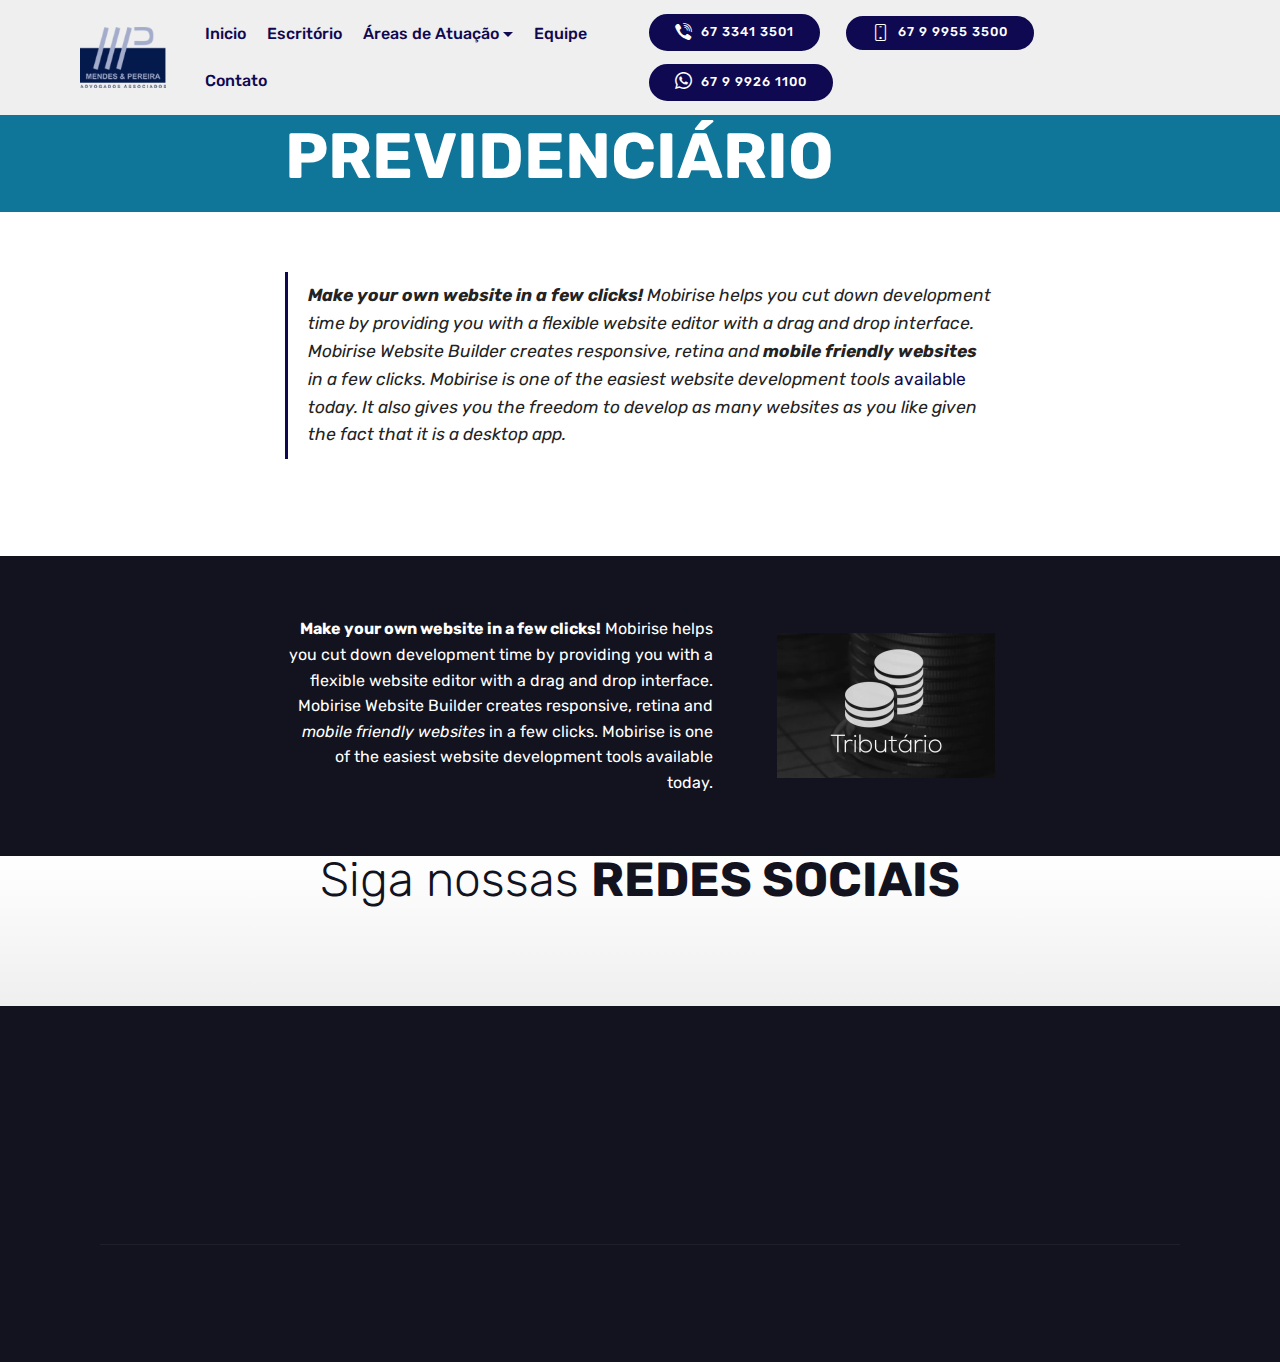
<file: page3.html>
<!DOCTYPE html>
<html >
<head>
  <!-- Site made with Mobirise Website Builder v4.7.7, https://mobirise.com -->
  <meta charset="UTF-8">
  <meta http-equiv="X-UA-Compatible" content="IE=edge">
  <meta name="generator" content="Mobirise v4.7.7, mobirise.com">
  <meta name="viewport" content="width=device-width, initial-scale=1, minimum-scale=1">
  <link rel="shortcut icon" href="assets/images/logo-122x86.png" type="image/x-icon">
  <meta name="description" content="Website Generator Description">
  <title>ÁREA PREVIDENCIÁRIO</title>
  <link rel="stylesheet" href="assets/web/assets/mobirise-icons-bold/mobirise-icons-bold.css">
  <link rel="stylesheet" href="assets/tether/tether.min.css">
  <link rel="stylesheet" href="assets/bootstrap/css/bootstrap.min.css">
  <link rel="stylesheet" href="assets/bootstrap/css/bootstrap-grid.min.css">
  <link rel="stylesheet" href="assets/bootstrap/css/bootstrap-reboot.min.css">
  <link rel="stylesheet" href="assets/socicon/css/styles.css">
  <link rel="stylesheet" href="assets/dropdown/css/style.css">
  <link rel="stylesheet" href="assets/animatecss/animate.min.css">
  <link rel="stylesheet" href="assets/theme/css/style.css">
  <link rel="stylesheet" href="assets/mobirise/css/mbr-additional.css" type="text/css">
  
  
  
</head>
<body>
  <section class="menu cid-qVsa4qJgAp" once="menu" id="menu2-2n">

    

    <nav class="navbar navbar-expand beta-menu navbar-dropdown align-items-center navbar-fixed-top navbar-toggleable-sm">
        <button class="navbar-toggler navbar-toggler-right" type="button" data-toggle="collapse" data-target="#navbarSupportedContent" aria-controls="navbarSupportedContent" aria-expanded="false" aria-label="Toggle navigation">
            <div class="hamburger">
                <span></span>
                <span></span>
                <span></span>
                <span></span>
            </div>
        </button>
        <div class="menu-logo">
            <div class="navbar-brand">
                <span class="navbar-logo">
                    <a href="https://mobirise.com">
                        <img src="assets/images/logo-122x86.png" alt="Mobirise" title="" style="height: 3.8rem;">
                    </a>
                </span>
                
            </div>
        </div>
        <div class="collapse navbar-collapse" id="navbarSupportedContent">
            <ul class="navbar-nav nav-dropdown" data-app-modern-menu="true"><li class="nav-item">
                    <a class="nav-link link text-primary display-7" href="index.html">Inicio</a>
                </li>
                <li class="nav-item">
                    <a class="nav-link link text-primary display-7" href="page4.html">
                        Escritório</a>
                </li><li class="nav-item dropdown"><a class="nav-link link dropdown-toggle text-primary display-7" href="https://mobirise.com" data-toggle="dropdown-submenu" aria-expanded="false">Áreas de Atuação</a><div class="dropdown-menu"><a class="dropdown-item text-primary display-7" href="area-civel.html">Área Cível</a><a class="dropdown-item text-primary display-7" href="page2.html" aria-expanded="false">Área Trabalhista</a><a class="dropdown-item text-primary display-7" href="page3.html" aria-expanded="false">Previdenciário</a></div></li><li class="nav-item"><a class="nav-link link text-primary display-7" href="page5.html">
                        Equipe</a></li><li class="nav-item"><a class="nav-link link text-primary display-7" href="page6.html">
                        Contato</a></li></ul>
            <div class="navbar-buttons mbr-section-btn"><a class="btn btn-sm btn-primary display-4" href="tel:+1-234-567-8901"><span class="socicon socicon-viber mbr-iconfont mbr-iconfont-btn" style="font-size: 17px;"></span>67 3341 3501</a> <a class="btn btn-sm btn-primary display-4" href="tel:+1-234-567-8901"><span class="mbrib-mobile2 mbr-iconfont mbr-iconfont-btn" style="font-size: 17px;"></span>67 9 9955 3500</a>  <a class="btn btn-sm btn-primary display-4" href="tel:+1-234-567-8901"><span class="socicon socicon-whatsapp mbr-iconfont mbr-iconfont-btn" style="font-size: 17px;"></span>67 9 9926 1100</a></div>
        </div>
    </nav>
</section>

<section class="engine"><a href="https://mobirise.me/s">bootstrap theme</a></section><section class="mbr-section content5 cid-qVm8COOp4n" id="content5-w">

    

    

    <div class="container">
        <div class="media-container-row">
            <div class="title col-12 col-md-8">
                <h2 class="align-center mbr-bold mbr-white pb-3 mbr-fonts-style display-1"><br>PREVIDENCIÁRIO</h2>
                
                
                
            </div>
        </div>
    </div>
</section>

<section class="mbr-section article content1 cid-qVm8CQumqW" id="content2-x">

     

    <div class="container">
        <div class="media-container-row">
            <div class="mbr-text col-12 col-md-8 mbr-fonts-style display-7">
                <blockquote> <strong>Make your own website in a few clicks!</strong> Mobirise helps you cut down development time by providing you with a flexible website editor with a drag and drop interface. Mobirise Website Builder creates responsive, retina and <strong>mobile friendly websites</strong> in a few clicks. Mobirise is one of the easiest website development tools <a href="https://mobirise.com/">available</a> today. It also gives you the freedom to develop as many websites as you like given the fact that it is a desktop app.</blockquote>
            </div>
        </div>
    </div>
</section>

<section class="mbr-section content7 cid-qVm8CRhTE7" id="content7-y">
          
    

    <div class="container">
        <div class="media-container-row">
            <div class="col-12 col-md-8">
                <div class="media-container-row">
                    <div class="media-content">
                        <div class="mbr-section-text">
                            <p class="mbr-text align-right mb-0 mbr-fonts-style display-7">
                               <strong>Make your own website in a few clicks!</strong> Mobirise helps you cut down development time by providing you with a flexible website editor with a drag and drop interface. Mobirise Website Builder creates responsive, retina and <em>mobile friendly websites</em> in a few clicks. Mobirise is one of the easiest website development tools available today.
                            </p>
                        </div>
                    </div>
                    <div class="mbr-figure" style="width: 60%;">
                     <img src="assets/images/news-item06-436x290.jpg" alt="Mobirise" title="">  
                    </div>
                </div>
            </div>
        </div>
    </div>
</section>

<section class="cid-qVsa9qasG5" id="social-buttons2-2o">

    

    

    <div class="container">
        <div class="media-container-row">
            <div class="col-md-8 align-center">
                <h2 class="pb-3 mbr-fonts-style display-2">
                    Siga nossas <strong>REDES SOCIAIS</strong></h2>
                <div class="social-list pl-0 mb-0">
                    <a href="https://twitter.com/mobirise" target="_blank">
                        <span class="px-2 socicon-twitter socicon mbr-iconfont mbr-iconfont-social"></span>
                    </a>
                    <a href="https://www.facebook.com/pages/Mobirise/1616226671953247" target="_blank">
                        <span class="px-2 socicon-facebook socicon mbr-iconfont mbr-iconfont-social"></span>
                    </a>
                    <a href="https://instagram.com/mobirise" target="_blank">
                        <span class="px-2 socicon-instagram socicon mbr-iconfont mbr-iconfont-social"></span>
                    </a>
                    <a href="https://www.youtube.com/c/mobirise" target="_blank">
                        <span class="px-2 socicon-youtube socicon mbr-iconfont mbr-iconfont-social"></span>
                    </a>
                    <a href="https://plus.google.com/u/0/+Mobirise" target="_blank">
                        
                    </a>
                    <a href="https://www.behance.net/Mobirise" target="_blank">
                        
                    </a>
                </div>
            </div>
        </div>
    </div>
</section>

<section class="cid-qVsa0g7XQu" id="footer1-2m">

    

    

    <div class="container">
        <div class="media-container-row content text-white">
            <div class="col-12 col-md-3">
                <div class="media-wrap">
                    <a href="https://mobirise.com/">
                        <img src="assets/images/mendes-pereira-logo-192x1326.png" alt="Mobirise" title="">
                    </a>
                </div>
            </div>
            <div class="col-12 col-md-3 mbr-fonts-style display-4">
                <h5 class="pb-3">
                    Endereço</h5>
                <p class="mbr-text">Rua Boa Vista, 590 - Centro
<br>Campo Grande / Mato Grosso do Sul<br>CEP 79002-150<br></p>
            </div>
            <div class="col-12 col-md-3 mbr-fonts-style display-4">
                <h5 class="pb-3">
                    Contato</h5>
                <p class="mbr-text">Fixo: 67 3341 3501 &nbsp; &nbsp; &nbsp; &nbsp; &nbsp; &nbsp; &nbsp; &nbsp; &nbsp; &nbsp;&nbsp;<br>Trabalhista: 67 9 9955 3500<br>Cível: 67 9 9926 1100<br><br>Email: mendesepereira@outlook.com<br></p>
            </div>
            <div class="col-12 col-md-3 mbr-fonts-style display-7">
                <h5 class="pb-3">
                    Rede Social</h5>
                <p class="mbr-text"><em><a href="https://www.facebook.com/mendesepereira/" target="_blank" class="text-primary"><strong>Facebook</strong></a><br><a href="https://www.instagram.com/mendesepereira/" target="_blank" class="text-secondary" style="font-weight: bold;">Instagram</a><br><a href="https://www.linkedin.com/company/mendesepereira/" target="_blank" class="text-warning" style="font-weight: bold;">Linkedin</a></em></p>
            </div>
        </div>
        <div class="footer-lower">
            <div class="media-container-row">
                <div class="col-sm-12">
                    <hr>
                </div>
            </div>
            <div class="media-container-row mbr-white">
                <div class="col-sm-6 copyright">
                    <p class="mbr-text mbr-fonts-style display-7">
                        © WebDesign Jhonathan Dias</p>
                </div>
                <div class="col-md-6">
                    <div class="social-list align-right">
                        <div class="soc-item">
                            <a href="https://linkedin.com" target="_blank">
                                <span class="mbr-iconfont mbr-iconfont-social socicon-linkedin socicon"></span>
                            </a>
                        </div>
                        <div class="soc-item">
                            <a href="https://www.facebook.com/mendesepereira" target="_blank">
                                <span class="mbr-iconfont mbr-iconfont-social socicon-facebook socicon"></span>
                            </a>
                        </div>
                        <div class="soc-item">
                            <a href="https://www.instagram.com/mendesepereira" target="_blank">
                                <span class="mbr-iconfont mbr-iconfont-social socicon-instagram socicon"></span>
                            </a>
                        </div>
                        
                        
                        
                    </div>
                </div>
            </div>
        </div>
    </div>
</section>


  <script src="assets/web/assets/jquery/jquery.min.js"></script>
  <script src="assets/popper/popper.min.js"></script>
  <script src="assets/tether/tether.min.js"></script>
  <script src="assets/bootstrap/js/bootstrap.min.js"></script>
  <script src="assets/smoothscroll/smooth-scroll.js"></script>
  <script src="assets/viewportchecker/jquery.viewportchecker.js"></script>
  <script src="assets/sociallikes/social-likes.js"></script>
  <script src="assets/dropdown/js/script.min.js"></script>
  <script src="assets/touchswipe/jquery.touch-swipe.min.js"></script>
  <script src="assets/theme/js/script.js"></script>
  
  
 <div id="scrollToTop" class="scrollToTop mbr-arrow-up"><a style="text-align: center;"><i></i></a></div>
    <input name="animation" type="hidden">
  </body>
</html>
</file>
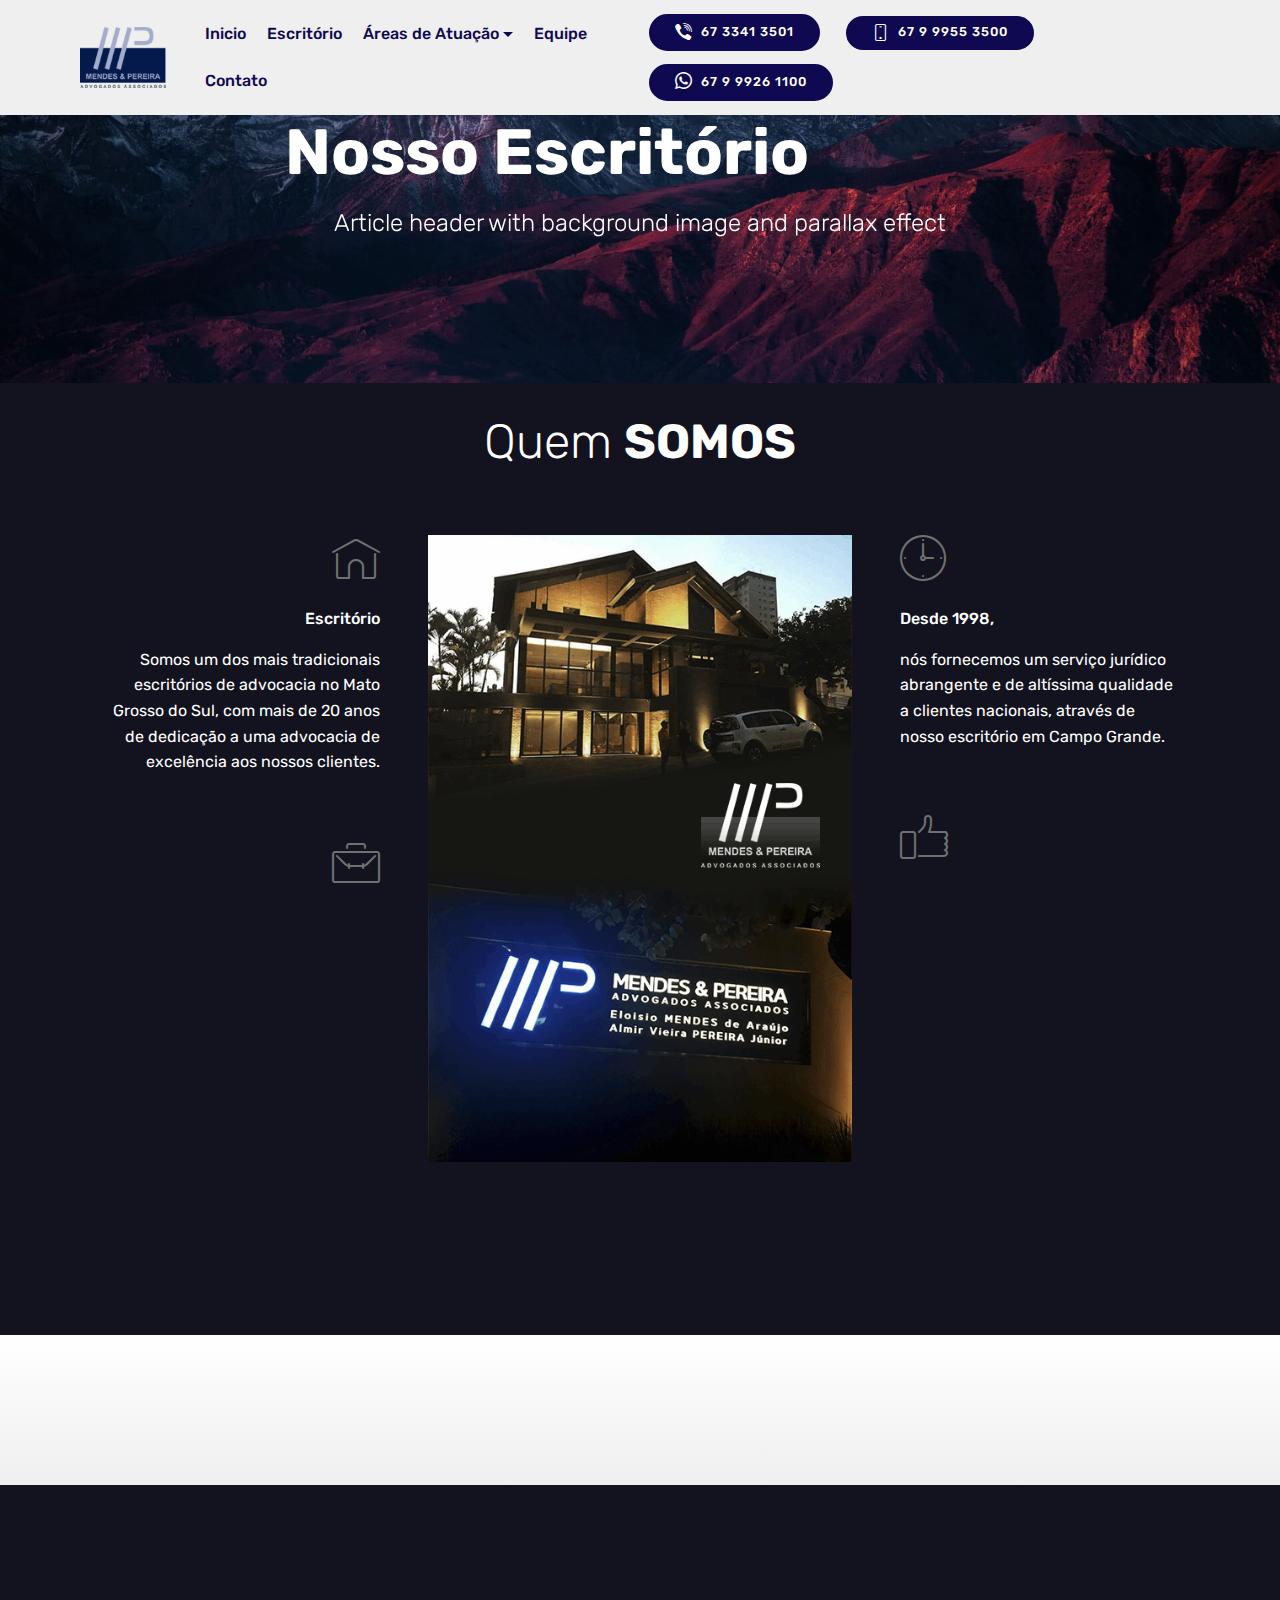
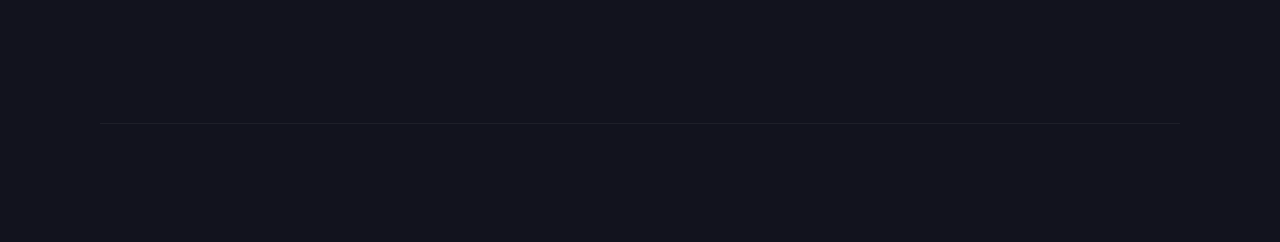
<file: page4.html>
<!DOCTYPE html>
<html >
<head>
  <!-- Site made with Mobirise Website Builder v4.7.7, https://mobirise.com -->
  <meta charset="UTF-8">
  <meta http-equiv="X-UA-Compatible" content="IE=edge">
  <meta name="generator" content="Mobirise v4.7.7, mobirise.com">
  <meta name="viewport" content="width=device-width, initial-scale=1, minimum-scale=1">
  <link rel="shortcut icon" href="assets/images/logo-122x86.png" type="image/x-icon">
  <meta name="description" content="Website Generator Description">
  <title>ESCRITÓRIO</title>
  <link rel="stylesheet" href="assets/web/assets/mobirise-icons/mobirise-icons.css">
  <link rel="stylesheet" href="assets/web/assets/mobirise-icons-bold/mobirise-icons-bold.css">
  <link rel="stylesheet" href="assets/tether/tether.min.css">
  <link rel="stylesheet" href="assets/bootstrap/css/bootstrap.min.css">
  <link rel="stylesheet" href="assets/bootstrap/css/bootstrap-grid.min.css">
  <link rel="stylesheet" href="assets/bootstrap/css/bootstrap-reboot.min.css">
  <link rel="stylesheet" href="assets/dropdown/css/style.css">
  <link rel="stylesheet" href="assets/animatecss/animate.min.css">
  <link rel="stylesheet" href="assets/socicon/css/styles.css">
  <link rel="stylesheet" href="assets/theme/css/style.css">
  <link rel="stylesheet" href="assets/mobirise/css/mbr-additional.css" type="text/css">
  
  
  
</head>
<body>
  <section class="menu cid-qVs43OxDbk" once="menu" id="menu2-2h">

    

    <nav class="navbar navbar-expand beta-menu navbar-dropdown align-items-center navbar-fixed-top navbar-toggleable-sm">
        <button class="navbar-toggler navbar-toggler-right" type="button" data-toggle="collapse" data-target="#navbarSupportedContent" aria-controls="navbarSupportedContent" aria-expanded="false" aria-label="Toggle navigation">
            <div class="hamburger">
                <span></span>
                <span></span>
                <span></span>
                <span></span>
            </div>
        </button>
        <div class="menu-logo">
            <div class="navbar-brand">
                <span class="navbar-logo">
                    <a href="https://mobirise.com">
                        <img src="assets/images/logo-122x86.png" alt="Mobirise" title="" style="height: 3.8rem;">
                    </a>
                </span>
                
            </div>
        </div>
        <div class="collapse navbar-collapse" id="navbarSupportedContent">
            <ul class="navbar-nav nav-dropdown" data-app-modern-menu="true"><li class="nav-item">
                    <a class="nav-link link text-primary display-7" href="index.html">Inicio</a>
                </li>
                <li class="nav-item">
                    <a class="nav-link link text-primary display-7" href="page4.html">
                        Escritório</a>
                </li><li class="nav-item dropdown"><a class="nav-link link dropdown-toggle text-primary display-7" href="https://mobirise.com" data-toggle="dropdown-submenu" aria-expanded="false">Áreas de Atuação</a><div class="dropdown-menu"><a class="dropdown-item text-primary display-7" href="area-civel.html">Área Cível</a><a class="dropdown-item text-primary display-7" href="page2.html" aria-expanded="false">Área Trabalhista</a><a class="dropdown-item text-primary display-7" href="page3.html" aria-expanded="false">Previdenciário</a></div></li><li class="nav-item"><a class="nav-link link text-primary display-7" href="page5.html">
                        Equipe</a></li><li class="nav-item"><a class="nav-link link text-primary display-7" href="page6.html">
                        Contato</a></li></ul>
            <div class="navbar-buttons mbr-section-btn"><a class="btn btn-sm btn-primary display-4" href="tel:+1-234-567-8901"><span class="socicon socicon-viber mbr-iconfont mbr-iconfont-btn" style="font-size: 17px;"></span>67 3341 3501</a> <a class="btn btn-sm btn-primary display-4" href="tel:+1-234-567-8901"><span class="mbrib-mobile2 mbr-iconfont mbr-iconfont-btn" style="font-size: 17px;"></span>67 9 9955 3500</a>  <a class="btn btn-sm btn-primary display-4" href="tel:+1-234-567-8901"><span class="socicon socicon-whatsapp mbr-iconfont mbr-iconfont-btn" style="font-size: 17px;"></span>67 9 9926 1100</a></div>
        </div>
    </nav>
</section>

<section class="engine"><a href="https://mobirise.me/u">bootstrap website templates</a></section><section class="mbr-section content5 cid-qVm8HL27W9 mbr-parallax-background" id="content5-13">

    

    

    <div class="container">
        <div class="media-container-row">
            <div class="title col-12 col-md-8">
                <h2 class="align-center mbr-bold mbr-white pb-3 mbr-fonts-style display-1">Nosso Escritório</h2>
                <h3 class="mbr-section-subtitle align-center mbr-light mbr-white pb-3 mbr-fonts-style display-5">
                    Article header with background image and parallax effect
                </h3>
                
                
            </div>
        </div>
    </div>
</section>

<section class="features12 cid-qVs3Rv2y2r" id="features12-2f">
    
    

    

    <div class="container">
        <h2 class="mbr-section-title pb-2 mbr-fonts-style display-2">Quem <strong>SOMOS</strong></h2>
        

        <div class="media-container-row pt-5">
            <div class="block-content align-right">
                <div class="card pl-3 pr-3 pb-5">
                    <div class="mbr-card-img-title">
                        <div class="card-img pb-3">
                             <span class="mbr-iconfont mbri-home"></span>
                        </div>
                        <div class="mbr-crt-title">
                            <h4 class="card-title py-2 mbr-crt-title mbr-fonts-style display-7">
                                Escritório</h4>
                        </div>
                    </div>                

                    <div class="card-box">
                        <p class="mbr-text mbr-section-text mbr-fonts-style display-7">Somos um dos mais tradicionais escritórios de advocacia no Mato Grosso do Sul, com mais de 20 anos de dedicação a uma advocacia de excelência aos nossos clientes.</p>
                    </div>
                </div>

                <div class="card pl-3 pr-3 pb-5">
                    <div class="mbr-card-img-title">
                        <div class="card-img pb-3">
                            <span class="mbr-iconfont mbri-briefcase"></span>
                        </div>
                        <div class="mbr-crt-title">
                            <h4 class="card-title py-2 mbr-crt-title mbr-fonts-style display-7">Combinamos tradição&nbsp;</h4>
                        </div>
                    </div>
                    <div class="card-box">
                        <p class="mbr-text mbr-section-text mbr-fonts-style display-7">&nbsp;com uma advocacia moderna e competente, com equipes lideradas por profissionais sêniores com ampla experiência em suas respectivas áreas de atuação e um bom tempo de escritório, que garantem atendimento profissional e, ao mesmo tempo, próximo ao cliente. 
                        </p>
                    </div>
                </div>
            </div>

            <div class="mbr-figure" style="width: 44%;">
                <img src="assets/images/sdsdsdsssss-503x743.png" alt="Mobirise" title="">
            </div>

            <div class="block-content align-left  ">
                <div class="card pl-3 pr-3 pb-5">
                    <div class="mbr-card-img-title">
                        <div class="card-img pb-3">
                             <span class="mbr-iconfont mbri-clock"></span>
                        </div>
                        <div class="mbr-crt-title">
                            <h4 class="card-title py-2 mbr-crt-title mbr-fonts-style display-7">Desde 1998,</h4>
                        </div>
                    </div>                

                    <div class="card-box">
                        <p class="mbr-text mbr-section-text mbr-fonts-style display-7">nós fornecemos um serviço jurídico abrangente e de altíssima qualidade a clientes nacionais, através de nosso escritório em Campo Grande.
                        </p>
                    </div>
                </div>

                <div class="card pl-3 pr-3 pb-5">
                    <div class="mbr-card-img-title">
                        <div class="card-img pb-3">
                            <span class="mbr-iconfont mbri-like"></span>
                        </div>
                        <div class="mbr-crt-title">
                            <h4 class="card-title py-2 mbr-crt-title mbr-fonts-style display-7">
                                Atendimento
                            </h4>
                        </div>
                    </div>
                    <div class="card-box">
                        <p class="mbr-text mbr-section-text mbr-fonts-style display-7">Aconselhamos grandes sociedades, investidores, instituições financeiras e indivíduos no Mato Grosso do Sul.
<br>Nossos clientes têm fácil e direto acesso aos sócios e a equipe, o que nos permite compreender verdadeiramente os negócios de cada cliente, possibilitando a construção de relacionamentos fortes, duradouros e pessoais.</p>
                    </div>
                </div>
            </div>
        </div>
    </div>
</section>

<section class="cid-qVs4fRfV1q" id="social-buttons2-2i">

    

    

    <div class="container">
        <div class="media-container-row">
            <div class="col-md-8 align-center">
                <h2 class="pb-3 mbr-fonts-style display-2">
                    Siga nossas <strong>REDES SOCIAIS</strong></h2>
                <div class="social-list pl-0 mb-0">
                    <a href="https://twitter.com/mobirise" target="_blank">
                        <span class="px-2 socicon-twitter socicon mbr-iconfont mbr-iconfont-social"></span>
                    </a>
                    <a href="https://www.facebook.com/pages/Mobirise/1616226671953247" target="_blank">
                        <span class="px-2 socicon-facebook socicon mbr-iconfont mbr-iconfont-social"></span>
                    </a>
                    <a href="https://instagram.com/mobirise" target="_blank">
                        <span class="px-2 socicon-instagram socicon mbr-iconfont mbr-iconfont-social"></span>
                    </a>
                    <a href="https://www.youtube.com/c/mobirise" target="_blank">
                        <span class="px-2 socicon-youtube socicon mbr-iconfont mbr-iconfont-social"></span>
                    </a>
                    <a href="https://plus.google.com/u/0/+Mobirise" target="_blank">
                        
                    </a>
                    <a href="https://www.behance.net/Mobirise" target="_blank">
                        
                    </a>
                </div>
            </div>
        </div>
    </div>
</section>

<section class="cid-qVs3SU8jOL" id="footer1-2g">

    

    

    <div class="container">
        <div class="media-container-row content text-white">
            <div class="col-12 col-md-3">
                <div class="media-wrap">
                    <a href="https://mobirise.com/">
                        <img src="assets/images/mendes-pereira-logo-192x1326.png" alt="Mobirise" title="">
                    </a>
                </div>
            </div>
            <div class="col-12 col-md-3 mbr-fonts-style display-4">
                <h5 class="pb-3">
                    Endereço</h5>
                <p class="mbr-text">Rua Boa Vista, 590 - Centro
<br>Campo Grande / Mato Grosso do Sul<br>CEP 79002-150<br></p>
            </div>
            <div class="col-12 col-md-3 mbr-fonts-style display-4">
                <h5 class="pb-3">
                    Contato</h5>
                <p class="mbr-text">Fixo: 67 3341 3501 &nbsp; &nbsp; &nbsp; &nbsp; &nbsp; &nbsp; &nbsp; &nbsp; &nbsp; &nbsp;&nbsp;<br>Trabalhista: 67 9 9955 3500<br>Cível: 67 9 9926 1100<br><br>Email: mendesepereira@outlook.com<br></p>
            </div>
            <div class="col-12 col-md-3 mbr-fonts-style display-7">
                <h5 class="pb-3">
                    Rede Social</h5>
                <p class="mbr-text"><em><a href="https://www.facebook.com/mendesepereira/" target="_blank" class="text-primary"><strong>Facebook</strong></a><br><a href="https://www.instagram.com/mendesepereira/" target="_blank" class="text-secondary" style="font-weight: bold;">Instagram</a><br><a href="https://www.linkedin.com/company/mendesepereira/" target="_blank" class="text-warning" style="font-weight: bold;">Linkedin</a></em></p>
            </div>
        </div>
        <div class="footer-lower">
            <div class="media-container-row">
                <div class="col-sm-12">
                    <hr>
                </div>
            </div>
            <div class="media-container-row mbr-white">
                <div class="col-sm-6 copyright">
                    <p class="mbr-text mbr-fonts-style display-7">
                        © WebDesign Jhonathan Dias</p>
                </div>
                <div class="col-md-6">
                    <div class="social-list align-right">
                        <div class="soc-item">
                            <a href="https://linkedin.com" target="_blank">
                                <span class="mbr-iconfont mbr-iconfont-social socicon-linkedin socicon"></span>
                            </a>
                        </div>
                        <div class="soc-item">
                            <a href="https://www.facebook.com/mendesepereira" target="_blank">
                                <span class="mbr-iconfont mbr-iconfont-social socicon-facebook socicon"></span>
                            </a>
                        </div>
                        <div class="soc-item">
                            <a href="https://www.instagram.com/mendesepereira" target="_blank">
                                <span class="mbr-iconfont mbr-iconfont-social socicon-instagram socicon"></span>
                            </a>
                        </div>
                        
                        
                        
                    </div>
                </div>
            </div>
        </div>
    </div>
</section>


  <script src="assets/web/assets/jquery/jquery.min.js"></script>
  <script src="assets/tether/tether.min.js"></script>
  <script src="assets/popper/popper.min.js"></script>
  <script src="assets/bootstrap/js/bootstrap.min.js"></script>
  <script src="assets/dropdown/js/script.min.js"></script>
  <script src="assets/touchswipe/jquery.touch-swipe.min.js"></script>
  <script src="assets/parallax/jarallax.min.js"></script>
  <script src="assets/sociallikes/social-likes.js"></script>
  <script src="assets/smoothscroll/smooth-scroll.js"></script>
  <script src="assets/viewportchecker/jquery.viewportchecker.js"></script>
  <script src="assets/theme/js/script.js"></script>
  
  
 <div id="scrollToTop" class="scrollToTop mbr-arrow-up"><a style="text-align: center;"><i></i></a></div>
    <input name="animation" type="hidden">
  </body>
</html>
</file>
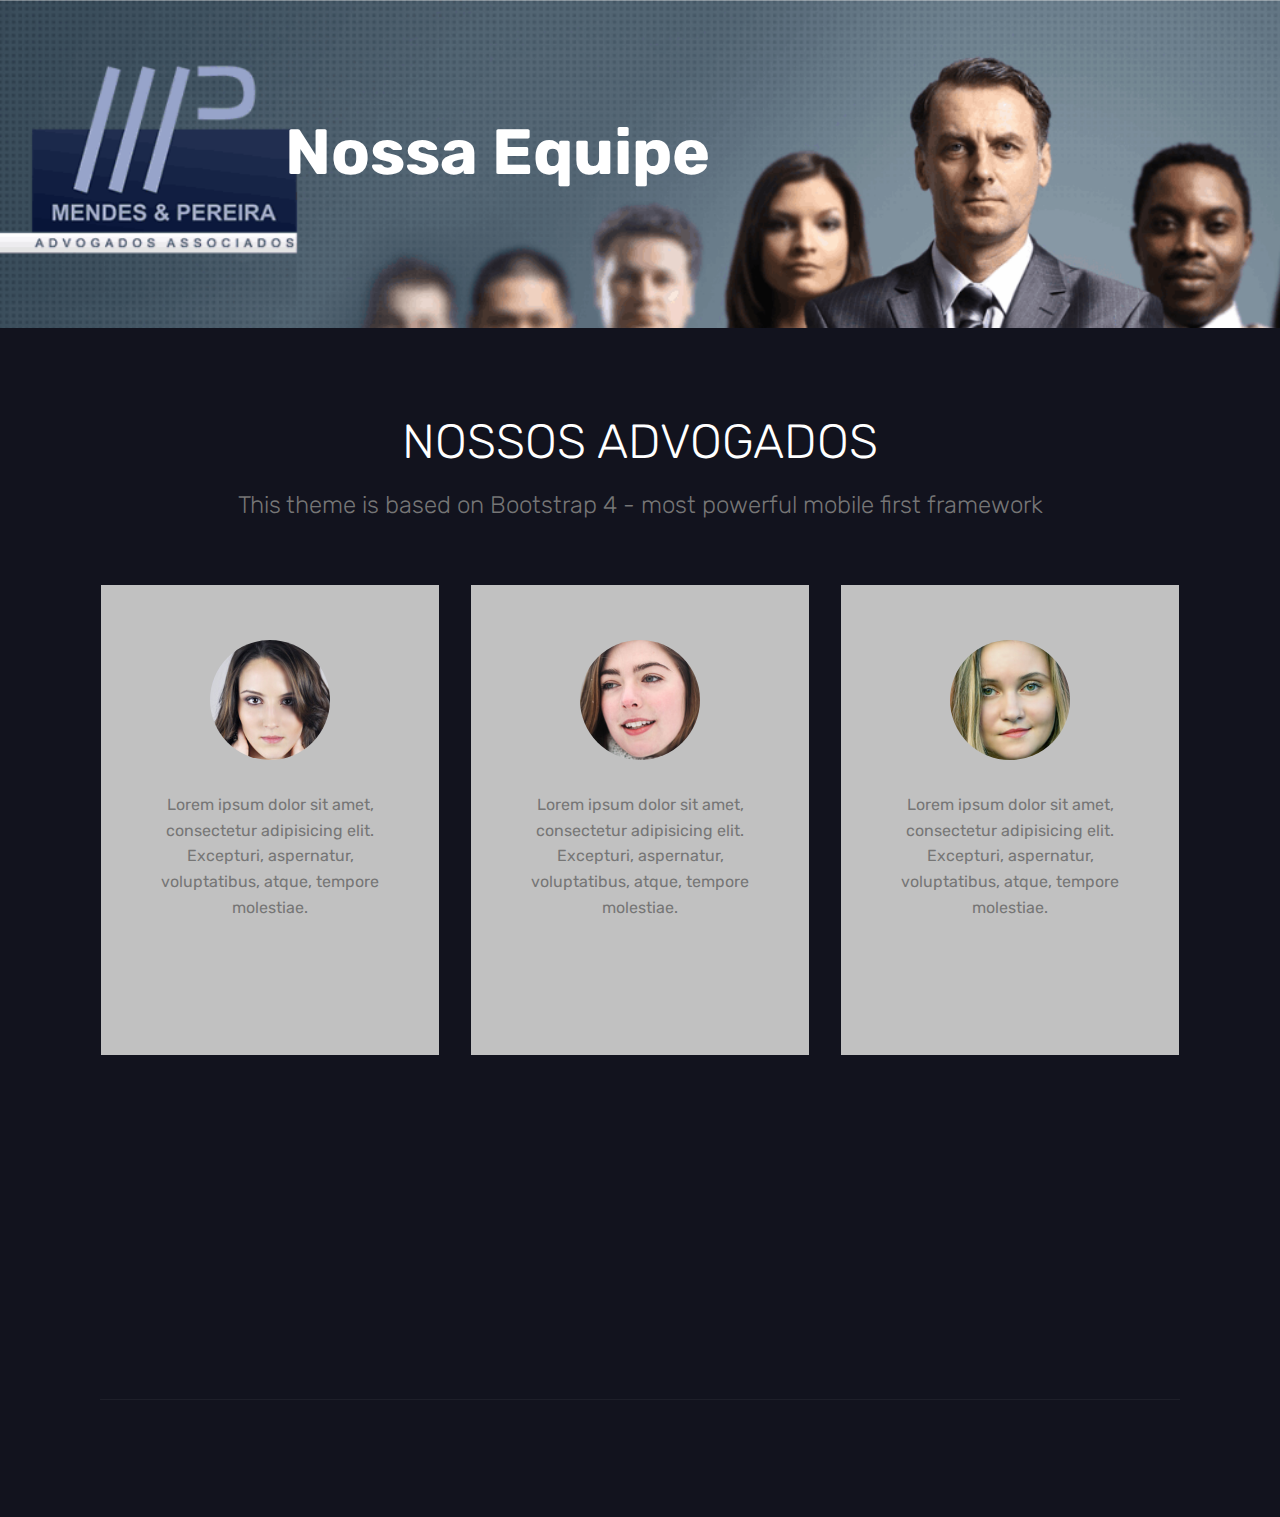
<file: page5.html>
<!DOCTYPE html>
<html >
<head>
  <!-- Site made with Mobirise Website Builder v4.7.7, https://mobirise.com -->
  <meta charset="UTF-8">
  <meta http-equiv="X-UA-Compatible" content="IE=edge">
  <meta name="generator" content="Mobirise v4.7.7, mobirise.com">
  <meta name="viewport" content="width=device-width, initial-scale=1, minimum-scale=1">
  <link rel="shortcut icon" href="assets/images/logo-122x86.png" type="image/x-icon">
  <meta name="description" content="Website Generator Description">
  <title>NOSSA EQUIPE</title>
  <link rel="stylesheet" href="assets/tether/tether.min.css">
  <link rel="stylesheet" href="assets/bootstrap/css/bootstrap.min.css">
  <link rel="stylesheet" href="assets/bootstrap/css/bootstrap-grid.min.css">
  <link rel="stylesheet" href="assets/bootstrap/css/bootstrap-reboot.min.css">
  <link rel="stylesheet" href="assets/animatecss/animate.min.css">
  <link rel="stylesheet" href="assets/socicon/css/styles.css">
  <link rel="stylesheet" href="assets/theme/css/style.css">
  <link rel="stylesheet" href="assets/mobirise/css/mbr-additional.css" type="text/css">
  
  
  
</head>
<body>
  <section class="mbr-section content5 cid-qVm8K1yhOF mbr-parallax-background" id="content5-1a">

    

    

    <div class="container">
        <div class="media-container-row">
            <div class="title col-12 col-md-8">
                <h2 class="align-center mbr-bold mbr-white pb-3 mbr-fonts-style display-1">
                    Nossa Equipe</h2>
                
                
                
            </div>
        </div>
    </div>
</section>

<section class="engine"><a href="https://mobirise.me/x">css templates</a></section><section class="testimonials1 cid-qVs2Lf9vI1" id="testimonials1-2e">

    

    
    <div class="container">
        <div class="media-container-row">
            <div class="title col-12 align-center">
                <h2 class="pb-3 mbr-fonts-style display-2">
                    NOSSOS ADVOGADOS</h2>
                <h3 class="mbr-section-subtitle mbr-light pb-3 mbr-fonts-style display-5">
                    This theme is based on Bootstrap 4 - most powerful mobile first framework
                </h3>
            </div>
        </div>
    </div>

    <div class="container pt-3 mt-2">
        <div class="media-container-row">
            <div class="mbr-testimonial p-3 align-center col-12 col-md-6 col-lg-4">
                <div class="panel-item p-3">
                    <div class="card-block">
                        <div class="testimonial-photo">
                            <img src="assets/images/face1.jpg">
                        </div>
                        <p class="mbr-text mbr-fonts-style display-7">
                           Lorem ipsum dolor sit amet, consectetur adipisicing elit. Excepturi, aspernatur, voluptatibus, atque, tempore molestiae.
                        </p>
                    </div>
                    <div class="card-footer">
                        <div class="mbr-author-name mbr-bold mbr-fonts-style display-7">NOME ADVOGADO</div>
                        <small class="mbr-author-desc mbr-italic mbr-light mbr-fonts-style display-7">ADVOGADO - OAB999/MS</small>
                    </div>
                </div>
            </div>

            <div class="mbr-testimonial p-3 align-center col-12 col-md-6 col-lg-4">
                <div class="panel-item p-3">
                    <div class="card-block">
                        <div class="testimonial-photo">
                            <img src="assets/images/face2.jpg">
                        </div>
                        <p class="mbr-text mbr-fonts-style display-7">
                           Lorem ipsum dolor sit amet, consectetur adipisicing elit. Excepturi, aspernatur, voluptatibus, atque, tempore molestiae.
                        </p>
                    </div>
                    <div class="card-footer">
                        <div class="mbr-author-name mbr-bold mbr-fonts-style display-7">NOME ADVOGADO</div>
                        <small class="mbr-author-desc mbr-italic mbr-light mbr-fonts-style display-7">
                               ADVOGADO - OAB999/MS
                        </small>
                    </div>
                </div>
            </div>

            <div class="mbr-testimonial p-3 align-center col-12 col-md-6 col-lg-4">
                <div class="panel-item p-3">
                    <div class="card-block">
                        <div class="testimonial-photo">
                            <img src="assets/images/face3.jpg">
                        </div>
                        <p class="mbr-text mbr-fonts-style display-7">
                           Lorem ipsum dolor sit amet, consectetur adipisicing elit. Excepturi, aspernatur, voluptatibus, atque, tempore molestiae.
                        </p>
                    </div>
                    <div class="card-footer">
                        <div class="mbr-author-name mbr-bold mbr-fonts-style display-7">NOME ADVOGADO</div>
                        <small class="mbr-author-desc mbr-italic mbr-light mbr-fonts-style display-7">
                               ADVOGADO - OAB999/MS
                        </small>
                    </div>
                </div>
            </div>

            

            

            
        </div>
    </div>   
</section>

<section class="cid-qVs2zjbwd2" id="footer1-2d">

    

    

    <div class="container">
        <div class="media-container-row content text-white">
            <div class="col-12 col-md-3">
                <div class="media-wrap">
                    <a href="https://mobirise.com/">
                        <img src="assets/images/mendes-pereira-logo-192x1326.png" alt="Mobirise" title="">
                    </a>
                </div>
            </div>
            <div class="col-12 col-md-3 mbr-fonts-style display-4">
                <h5 class="pb-3">
                    Endereço</h5>
                <p class="mbr-text">Rua Boa Vista, 590 - Centro
<br>Campo Grande / Mato Grosso do Sul<br>CEP 79002-150<br></p>
            </div>
            <div class="col-12 col-md-3 mbr-fonts-style display-4">
                <h5 class="pb-3">
                    Contato</h5>
                <p class="mbr-text">Fixo: 67 3341 3501 &nbsp; &nbsp; &nbsp; &nbsp; &nbsp; &nbsp; &nbsp; &nbsp; &nbsp; &nbsp;&nbsp;<br>Trabalhista: 67 9 9955 3500<br>Cível: 67 9 9926 1100<br><br>Email: mendesepereira@outlook.com<br></p>
            </div>
            <div class="col-12 col-md-3 mbr-fonts-style display-7">
                <h5 class="pb-3">
                    Rede Social</h5>
                <p class="mbr-text"><em><a href="https://www.facebook.com/mendesepereira/" target="_blank" class="text-primary"><strong>Facebook</strong></a><br><a href="https://www.instagram.com/mendesepereira/" target="_blank" class="text-secondary" style="font-weight: bold;">Instagram</a><br><a href="https://www.linkedin.com/company/mendesepereira/" target="_blank" class="text-warning" style="font-weight: bold;">Linkedin</a></em></p>
            </div>
        </div>
        <div class="footer-lower">
            <div class="media-container-row">
                <div class="col-sm-12">
                    <hr>
                </div>
            </div>
            <div class="media-container-row mbr-white">
                <div class="col-sm-6 copyright">
                    <p class="mbr-text mbr-fonts-style display-7">
                        © WebDesign Jhonathan Dias</p>
                </div>
                <div class="col-md-6">
                    <div class="social-list align-right">
                        <div class="soc-item">
                            <a href="https://linkedin.com" target="_blank">
                                <span class="mbr-iconfont mbr-iconfont-social socicon-linkedin socicon"></span>
                            </a>
                        </div>
                        <div class="soc-item">
                            <a href="https://www.facebook.com/mendesepereira" target="_blank">
                                <span class="mbr-iconfont mbr-iconfont-social socicon-facebook socicon"></span>
                            </a>
                        </div>
                        <div class="soc-item">
                            <a href="https://www.instagram.com/mendesepereira" target="_blank">
                                <span class="mbr-iconfont mbr-iconfont-social socicon-instagram socicon"></span>
                            </a>
                        </div>
                        
                        
                        
                    </div>
                </div>
            </div>
        </div>
    </div>
</section>


  <script src="assets/web/assets/jquery/jquery.min.js"></script>
  <script src="assets/popper/popper.min.js"></script>
  <script src="assets/tether/tether.min.js"></script>
  <script src="assets/bootstrap/js/bootstrap.min.js"></script>
  <script src="assets/smoothscroll/smooth-scroll.js"></script>
  <script src="assets/parallax/jarallax.min.js"></script>
  <script src="assets/viewportchecker/jquery.viewportchecker.js"></script>
  <script src="assets/theme/js/script.js"></script>
  
  
 <div id="scrollToTop" class="scrollToTop mbr-arrow-up"><a style="text-align: center;"><i></i></a></div>
    <input name="animation" type="hidden">
  </body>
</html>
</file>
<file: assets/web/assets/mobirise-icons/mobirise-icons.css>
@font-face {
  font-family: 'MobiriseIcons';
  src:  url('mobirise-icons.eot?spat4u');
  src:  url('mobirise-icons.eot?spat4u#iefix') format('embedded-opentype'),
    url('mobirise-icons.ttf?spat4u') format('truetype'),
    url('mobirise-icons.woff?spat4u') format('woff'),
    url('mobirise-icons.svg?spat4u#MobiriseIcons') format('svg');
  font-weight: normal;
  font-style: normal;
}

[class^="mbri-"], [class*=" mbri-"] {
  /* use !important to prevent issues with browser extensions that change fonts */
  font-family: MobiriseIcons !important;
  speak: none;
  font-style: normal;
  font-weight: normal;
  font-variant: normal;
  text-transform: none;
  line-height: 1;

  /* Better Font Rendering =========== */
  -webkit-font-smoothing: antialiased;
  -moz-osx-font-smoothing: grayscale;
}

.mbri-add-submenu:before {
  content: "\e900";
}
.mbri-alert:before {
  content: "\e901";
}
.mbri-align-center:before {
  content: "\e902";
}
.mbri-align-justify:before {
  content: "\e903";
}
.mbri-align-left:before {
  content: "\e904";
}
.mbri-align-right:before {
  content: "\e905";
}
.mbri-android:before {
  content: "\e906";
}
.mbri-apple:before {
  content: "\e907";
}
.mbri-arrow-down:before {
  content: "\e908";
}
.mbri-arrow-next:before {
  content: "\e909";
}
.mbri-arrow-prev:before {
  content: "\e90a";
}
.mbri-arrow-up:before {
  content: "\e90b";
}
.mbri-bold:before {
  content: "\e90c";
}
.mbri-bookmark:before {
  content: "\e90d";
}
.mbri-bootstrap:before {
  content: "\e90e";
}
.mbri-briefcase:before {
  content: "\e90f";
}
.mbri-browse:before {
  content: "\e910";
}
.mbri-bulleted-list:before {
  content: "\e911";
}
.mbri-calendar:before {
  content: "\e912";
}
.mbri-camera:before {
  content: "\e913";
}
.mbri-cart-add:before {
  content: "\e914";
}
.mbri-cart-full:before {
  content: "\e915";
}
.mbri-cash:before {
  content: "\e916";
}
.mbri-change-style:before {
  content: "\e917";
}
.mbri-chat:before {
  content: "\e918";
}
.mbri-clock:before {
  content: "\e919";
}
.mbri-close:before {
  content: "\e91a";
}
.mbri-cloud:before {
  content: "\e91b";
}
.mbri-code:before {
  content: "\e91c";
}
.mbri-contact-form:before {
  content: "\e91d";
}
.mbri-credit-card:before {
  content: "\e91e";
}
.mbri-cursor-click:before {
  content: "\e91f";
}
.mbri-cust-feedback:before {
  content: "\e920";
}
.mbri-database:before {
  content: "\e921";
}
.mbri-delivery:before {
  content: "\e922";
}
.mbri-desktop:before {
  content: "\e923";
}
.mbri-devices:before {
  content: "\e924";
}
.mbri-down:before {
  content: "\e925";
}
.mbri-download:before {
  content: "\e989";
}
.mbri-drag-n-drop:before {
  content: "\e927";
}
.mbri-drag-n-drop2:before {
  content: "\e928";
}
.mbri-edit:before {
  content: "\e929";
}
.mbri-edit2:before {
  content: "\e92a";
}
.mbri-error:before {
  content: "\e92b";
}
.mbri-extension:before {
  content: "\e92c";
}
.mbri-features:before {
  content: "\e92d";
}
.mbri-file:before {
  content: "\e92e";
}
.mbri-flag:before {
  content: "\e92f";
}
.mbri-folder:before {
  content: "\e930";
}
.mbri-gift:before {
  content: "\e931";
}
.mbri-github:before {
  content: "\e932";
}
.mbri-globe:before {
  content: "\e933";
}
.mbri-globe-2:before {
  content: "\e934";
}
.mbri-growing-chart:before {
  content: "\e935";
}
.mbri-hearth:before {
  content: "\e936";
}
.mbri-help:before {
  content: "\e937";
}
.mbri-home:before {
  content: "\e938";
}
.mbri-hot-cup:before {
  content: "\e939";
}
.mbri-idea:before {
  content: "\e93a";
}
.mbri-image-gallery:before {
  content: "\e93b";
}
.mbri-image-slider:before {
  content: "\e93c";
}
.mbri-info:before {
  content: "\e93d";
}
.mbri-italic:before {
  content: "\e93e";
}
.mbri-key:before {
  content: "\e93f";
}
.mbri-laptop:before {
  content: "\e940";
}
.mbri-layers:before {
  content: "\e941";
}
.mbri-left-right:before {
  content: "\e942";
}
.mbri-left:before {
  content: "\e943";
}
.mbri-letter:before {
  content: "\e944";
}
.mbri-like:before {
  content: "\e945";
}
.mbri-link:before {
  content: "\e946";
}
.mbri-lock:before {
  content: "\e947";
}
.mbri-login:before {
  content: "\e948";
}
.mbri-logout:before {
  content: "\e949";
}
.mbri-magic-stick:before {
  content: "\e94a";
}
.mbri-map-pin:before {
  content: "\e94b";
}
.mbri-menu:before {
  content: "\e94c";
}
.mbri-mobile:before {
  content: "\e94d";
}
.mbri-mobile2:before {
  content: "\e94e";
}
.mbri-mobirise:before {
  content: "\e94f";
}
.mbri-more-horizontal:before {
  content: "\e950";
}
.mbri-more-vertical:before {
  content: "\e951";
}
.mbri-music:before {
  content: "\e952";
}
.mbri-new-file:before {
  content: "\e953";
}
.mbri-numbered-list:before {
  content: "\e954";
}
.mbri-opened-folder:before {
  content: "\e955";
}
.mbri-pages:before {
  content: "\e956";
}
.mbri-paper-plane:before {
  content: "\e957";
}
.mbri-paperclip:before {
  content: "\e958";
}
.mbri-photo:before {
  content: "\e959";
}
.mbri-photos:before {
  content: "\e95a";
}
.mbri-pin:before {
  content: "\e95b";
}
.mbri-play:before {
  content: "\e95c";
}
.mbri-plus:before {
  content: "\e95d";
}
.mbri-preview:before {
  content: "\e95e";
}
.mbri-print:before {
  content: "\e95f";
}
.mbri-protect:before {
  content: "\e960";
}
.mbri-question:before {
  content: "\e961";
}
.mbri-quote-left:before {
  content: "\e962";
}
.mbri-quote-right:before {
  content: "\e963";
}
.mbri-refresh:before {
  content: "\e964";
}
.mbri-responsive:before {
  content: "\e965";
}
.mbri-right:before {
  content: "\e966";
}
.mbri-rocket:before {
  content: "\e967";
}
.mbri-sad-face:before {
  content: "\e968";
}
.mbri-sale:before {
  content: "\e969";
}
.mbri-save:before {
  content: "\e96a";
}
.mbri-search:before {
  content: "\e96b";
}
.mbri-setting:before {
  content: "\e96c";
}
.mbri-setting2:before {
  content: "\e96d";
}
.mbri-setting3:before {
  content: "\e96e";
}
.mbri-share:before {
  content: "\e96f";
}
.mbri-shopping-bag:before {
  content: "\e970";
}
.mbri-shopping-basket:before {
  content: "\e971";
}
.mbri-shopping-cart:before {
  content: "\e972";
}
.mbri-sites:before {
  content: "\e973";
}
.mbri-smile-face:before {
  content: "\e974";
}
.mbri-speed:before {
  content: "\e975";
}
.mbri-star:before {
  content: "\e976";
}
.mbri-success:before {
  content: "\e977";
}
.mbri-sun:before {
  content: "\e978";
}
.mbri-sun2:before {
  content: "\e979";
}
.mbri-tablet:before {
  content: "\e97a";
}
.mbri-tablet-vertical:before {
  content: "\e97b";
}
.mbri-target:before {
  content: "\e97c";
}
.mbri-timer:before {
  content: "\e97d";
}
.mbri-to-ftp:before {
  content: "\e97e";
}
.mbri-to-local-drive:before {
  content: "\e97f";
}
.mbri-touch-swipe:before {
  content: "\e980";
}
.mbri-touch:before {
  content: "\e981";
}
.mbri-trash:before {
  content: "\e982";
}
.mbri-underline:before {
  content: "\e983";
}
.mbri-unlink:before {
  content: "\e984";
}
.mbri-unlock:before {
  content: "\e985";
}
.mbri-up-down:before {
  content: "\e986";
}
.mbri-up:before {
  content: "\e987";
}
.mbri-update:before {
  content: "\e988";
}
.mbri-upload:before {
 content: "\e926"; 
}
.mbri-user:before {
  content: "\e98a";
}
.mbri-user2:before {
  content: "\e98b";
}
.mbri-users:before {
  content: "\e98c";
}
.mbri-video:before {
  content: "\e98d";
}
.mbri-video-play:before {
  content: "\e98e";
}
.mbri-watch:before {
  content: "\e98f";
}
.mbri-website-theme:before {
  content: "\e990";
}
.mbri-wifi:before {
  content: "\e991";
}
.mbri-windows:before {
  content: "\e992";
}
.mbri-zoom-out:before {
  content: "\e993";
}
.mbri-redo:before {
  content: "\e994";
}
.mbri-undo:before {
  content: "\e995";
}
</file>
<file: assets/web/assets/mobirise-icons-bold/mobirise-icons-bold.css>
@font-face {
  font-family: 'mobirise-icons-bold';
  src:  url('mobirise-icons-bold.eot?m1l4yr');
  src:  url('mobirise-icons-bold.eot?m1l4yr#iefix') format('embedded-opentype'),
    url('mobirise-icons-bold.ttf?m1l4yr') format('truetype'),
    url('mobirise-icons-bold.woff?m1l4yr') format('woff'),
    url('mobirise-icons-bold.svg?m1l4yr#mobirise-icons-bold') format('svg');
  font-weight: normal;
  font-style: normal;
}

[class^="mbrib-"], [class*="mbrib-"] {
  /* use !important to prevent issues with browser extensions that change fonts */
  font-family: 'mobirise-icons-bold' !important;
  speak: none;
  font-style: normal;
  font-weight: normal;
  font-variant: normal;
  text-transform: none;
  line-height: 1;

  /* Better Font Rendering =========== */
  -webkit-font-smoothing: antialiased;
  -moz-osx-font-smoothing: grayscale;
}

.mbrib-add-submenu:before {
  content: "\e900";
}
.mbrib-alert:before {
  content: "\e901";
}
.mbrib-align-center:before {
  content: "\e902";
}
.mbrib-align-justify:before {
  content: "\e903";
}
.mbrib-align-left:before {
  content: "\e904";
}
.mbrib-align-right:before {
  content: "\e905";
}
.mbrib-android:before {
  content: "\e906";
}
.mbrib-apple:before {
  content: "\e907";
}
.mbrib-arrow-down:before {
  content: "\e908";
}
.mbrib-arrow-next:before {
  content: "\e909";
}
.mbrib-arrow-prev:before {
  content: "\e90a";
}
.mbrib-arrow-up:before {
  content: "\e90b";
}
.mbrib-bold:before {
  content: "\e90c";
}
.mbrib-bookmark:before {
  content: "\e90d";
}
.mbrib-bootstrap:before {
  content: "\e90e";
}
.mbrib-briefcase:before {
  content: "\e90f";
}
.mbrib-browse:before {
  content: "\e910";
}
.mbrib-bulleted-list:before {
  content: "\e911";
}
.mbrib-calendar:before {
  content: "\e912";
}
.mbrib-camera:before {
  content: "\e913";
}
.mbrib-cart-add:before {
  content: "\e914";
}
.mbrib-cart-full:before {
  content: "\e915";
}
.mbrib-cash:before {
  content: "\e916";
}
.mbrib-change-style:before {
  content: "\e917";
}
.mbrib-chat:before {
  content: "\e918";
}
.mbrib-clock:before {
  content: "\e919";
}
.mbrib-close:before {
  content: "\e91a";
}
.mbrib-cloud:before {
  content: "\e91b";
}
.mbrib-code:before {
  content: "\e91c";
}
.mbrib-contact-form:before {
  content: "\e91d";
}
.mbrib-credit-card:before {
  content: "\e91e";
}
.mbrib-cursor-click:before {
  content: "\e91f";
}
.mbrib-cust-feedback:before {
  content: "\e920";
}
.mbrib-database:before {
  content: "\e921";
}
.mbrib-delivery:before {
  content: "\e922";
}
.mbrib-desktop:before {
  content: "\e923";
}
.mbrib-devices:before {
  content: "\e924";
}
.mbrib-down:before {
  content: "\e925";
}
.mbrib-download:before {
  content: "\e926";
}
.mbrib-drag-n-drop:before {
  content: "\e927";
}
.mbrib-drag-n-drop2:before {
  content: "\e928";
}
.mbrib-edit:before {
  content: "\e929";
}
.mbrib-edit2:before {
  content: "\e92a";
}
.mbrib-error:before {
  content: "\e92b";
}
.mbrib-extension:before {
  content: "\e92c";
}
.mbrib-features:before {
  content: "\e92d";
}
.mbrib-file:before {
  content: "\e92e";
}
.mbrib-flag:before {
  content: "\e92f";
}
.mbrib-folder:before {
  content: "\e930";
}
.mbrib-gift:before {
  content: "\e931";
}
.mbrib-github:before {
  content: "\e932";
}
.mbrib-globe-2:before {
  content: "\e933";
}
.mbrib-globe:before {
  content: "\e934";
}
.mbrib-growing-chart:before {
  content: "\e935";
}
.mbrib-hearth:before {
  content: "\e936";
}
.mbrib-help:before {
  content: "\e937";
}
.mbrib-home:before {
  content: "\e938";
}
.mbrib-hot-cup:before {
  content: "\e939";
}
.mbrib-idea:before {
  content: "\e93a";
}
.mbrib-image-gallery:before {
  content: "\e93b";
}
.mbrib-image-slider:before {
  content: "\e93c";
}
.mbrib-info:before {
  content: "\e93d";
}
.mbrib-italic:before {
  content: "\e93e";
}
.mbrib-key:before {
  content: "\e93f";
}
.mbrib-laptop:before {
  content: "\e940";
}
.mbrib-layers:before {
  content: "\e941";
}
.mbrib-left-right:before {
  content: "\e942";
}
.mbrib-left:before {
  content: "\e943";
}
.mbrib-letter:before {
  content: "\e944";
}
.mbrib-like:before {
  content: "\e945";
}
.mbrib-link:before {
  content: "\e946";
}
.mbrib-lock:before {
  content: "\e947";
}
.mbrib-login:before {
  content: "\e948";
}
.mbrib-logout:before {
  content: "\e949";
}
.mbrib-magic-stick:before {
  content: "\e94a";
}
.mbrib-map-pin:before {
  content: "\e94b";
}
.mbrib-menu:before {
  content: "\e94c";
}
.mbrib-mobile:before {
  content: "\e94d";
}
.mbrib-mobile2:before {
  content: "\e94e";
}
.mbrib-mobirise:before {
  content: "\e94f";
}
.mbrib-more-horizontal:before {
  content: "\e950";
}
.mbrib-more-vertical:before {
  content: "\e951";
}
.mbrib-music:before {
  content: "\e952";
}
.mbrib-new-file:before {
  content: "\e953";
}
.mbrib-numbered-list:before {
  content: "\e954";
}
.mbrib-opened-folder:before {
  content: "\e955";
}
.mbrib-pages:before {
  content: "\e956";
}
.mbrib-paper-plane:before {
  content: "\e957";
}
.mbrib-paperclip:before {
  content: "\e958";
}
.mbrib-photo:before {
  content: "\e959";
}
.mbrib-photos:before {
  content: "\e95a";
}
.mbrib-pin:before {
  content: "\e95b";
}
.mbrib-play:before {
  content: "\e95c";
}
.mbrib-plus:before {
  content: "\e95d";
}
.mbrib-preview:before {
  content: "\e95e";
}
.mbrib-print:before {
  content: "\e95f";
}
.mbrib-protect:before {
  content: "\e960";
}
.mbrib-question:before {
  content: "\e961";
}
.mbrib-quote-left:before {
  content: "\e962";
}
.mbrib-quote-right:before {
  content: "\e963";
}
.mbrib-redo:before {
  content: "\e964";
}
.mbrib-refresh:before {
  content: "\e965";
}
.mbrib-responsive:before {
  content: "\e966";
}
.mbrib-right:before {
  content: "\e967";
}
.mbrib-rocket:before {
  content: "\e968";
}
.mbrib-sad-face:before {
  content: "\e969";
}
.mbrib-sale:before {
  content: "\e96a";
}
.mbrib-save:before {
  content: "\e96b";
}
.mbrib-search:before {
  content: "\e96c";
}
.mbrib-setting:before {
  content: "\e96d";
}
.mbrib-setting2:before {
  content: "\e96e";
}
.mbrib-setting3:before {
  content: "\e96f";
}
.mbrib-share:before {
  content: "\e970";
}
.mbrib-shopping-bag:before {
  content: "\e971";
}
.mbrib-shopping-basket:before {
  content: "\e972";
}
.mbrib-shopping-cart:before {
  content: "\e973";
}
.mbrib-sites:before {
  content: "\e974";
}
.mbrib-smile-face:before {
  content: "\e975";
}
.mbrib-speed:before {
  content: "\e976";
}
.mbrib-star:before {
  content: "\e977";
}
.mbrib-success:before {
  content: "\e978";
}
.mbrib-sun:before {
  content: "\e979";
}
.mbrib-sun2:before {
  content: "\e97a";
}
.mbrib-tablet-vertical:before {
  content: "\e97b";
}
.mbrib-tablet:before {
  content: "\e97c";
}
.mbrib-target:before {
  content: "\e97d";
}
.mbrib-timer:before {
  content: "\e97e";
}
.mbrib-to-ftp:before {
  content: "\e97f";
}
.mbrib-to-local-drive:before {
  content: "\e980";
}
.mbrib-touch-swipe:before {
  content: "\e981";
}
.mbrib-touch:before {
  content: "\e982";
}
.mbrib-trash:before {
  content: "\e983";
}
.mbrib-underline:before {
  content: "\e984";
}
.mbrib-undo:before {
  content: "\e985";
}
.mbrib-unlink:before {
  content: "\e986";
}
.mbrib-unlock:before {
  content: "\e987";
}
.mbrib-up-down:before {
  content: "\e988";
}
.mbrib-up:before {
  content: "\e989";
}
.mbrib-update:before {
  content: "\e98a";
}
.mbrib-upload:before {
  content: "\e98b";
}
.mbrib-user:before {
  content: "\e98c";
}
.mbrib-user2:before {
  content: "\e98d";
}
.mbrib-users:before {
  content: "\e98e";
}
.mbrib-video-play:before {
  content: "\e98f";
}
.mbrib-video:before {
  content: "\e990";
}
.mbrib-watch:before {
  content: "\e991";
}
.mbrib-website-theme:before {
  content: "\e992";
}
.mbrib-wifi:before {
  content: "\e993";
}
.mbrib-windows:before {
  content: "\e994";
}
.mbrib-zoom-out:before {
  content: "\e995";
}
</file>
<file: assets/dropdown/css/style.css>
.navbar-dropdown {
  left: 0;
  padding: 0;
  position: absolute;
  right: 0;
  top: 0;
  transition: all 0.45s ease;
  z-index: 1030;
  background: #282828; }
  .navbar-dropdown .navbar-logo {
    margin-right: 0.8rem;
    transition: margin 0.3s ease-in-out;
    vertical-align: middle; }
    .navbar-dropdown .navbar-logo img {
      height: 3.125rem;
      transition: all 0.3s ease-in-out; }
    .navbar-dropdown .navbar-logo.mbr-iconfont {
      font-size: 3.125rem;
      line-height: 3.125rem; }
  .navbar-dropdown .navbar-caption {
    font-weight: 700;
    white-space: normal;
    vertical-align: -4px;
    line-height: 3.125rem !important; }
    .navbar-dropdown .navbar-caption, .navbar-dropdown .navbar-caption:hover {
      color: inherit;
      text-decoration: none; }
  .navbar-dropdown .mbr-iconfont + .navbar-caption {
    vertical-align: -1px; }
  .navbar-dropdown.navbar-fixed-top {
    position: fixed; }
  .navbar-dropdown .navbar-brand span {
    vertical-align: -4px; }
  .navbar-dropdown.bg-color.transparent {
    background: none; }
  .navbar-dropdown.navbar-short .navbar-brand {
    padding: 0.625rem 0; }
    .navbar-dropdown.navbar-short .navbar-brand span {
      vertical-align: -1px; }
  .navbar-dropdown.navbar-short .navbar-caption {
    line-height: 2.375rem !important;
    vertical-align: -2px; }
  .navbar-dropdown.navbar-short .navbar-logo {
    margin-right: 0.5rem; }
    .navbar-dropdown.navbar-short .navbar-logo img {
      height: 2.375rem; }
    .navbar-dropdown.navbar-short .navbar-logo.mbr-iconfont {
      font-size: 2.375rem;
      line-height: 2.375rem; }
  .navbar-dropdown.navbar-short .mbr-table-cell {
    height: 3.625rem; }
  .navbar-dropdown .navbar-close {
    left: 0.6875rem;
    position: fixed;
    top: 0.75rem;
    z-index: 1000; }
  .navbar-dropdown .hamburger-icon {
    content: "";
    display: inline-block;
    vertical-align: middle;
    width: 16px;
    -webkit-box-shadow: 0 -6px 0 1px #282828,0 0 0 1px #282828,0 6px 0 1px #282828;
    -moz-box-shadow: 0 -6px 0 1px #282828,0 0 0 1px #282828,0 6px 0 1px #282828;
    box-shadow: 0 -6px 0 1px #282828,0 0 0 1px #282828,0 6px 0 1px #282828; }

.dropdown-menu .dropdown-toggle[data-toggle="dropdown-submenu"]::after {
  border-bottom: 0.35em solid transparent;
  border-left: 0.35em solid;
  border-right: 0;
  border-top: 0.35em solid transparent;
  margin-left: 0.3rem; }

.dropdown-menu .dropdown-item:focus {
  outline: 0; }

.nav-dropdown {
  font-size: 0.75rem;
  font-weight: 500;
  height: auto !important; }
  .nav-dropdown .nav-btn {
    padding-left: 1rem; }
  .nav-dropdown .link {
    margin: .667em 1.667em;
    font-weight: 500;
    padding: 0;
    transition: color .2s ease-in-out; }
    .nav-dropdown .link.dropdown-toggle {
      margin-right: 2.583em; }
      .nav-dropdown .link.dropdown-toggle::after {
        margin-left: .25rem;
        border-top: 0.35em solid;
        border-right: 0.35em solid transparent;
        border-left: 0.35em solid transparent;
        border-bottom: 0; }
      .nav-dropdown .link.dropdown-toggle[aria-expanded="true"] {
        margin: 0;
        padding: 0.667em 3.263em  0.667em 1.667em; }
  .nav-dropdown .link::after,
  .nav-dropdown .dropdown-item::after {
    color: inherit; }
  .nav-dropdown .btn {
    font-size: 0.75rem;
    font-weight: 700;
    letter-spacing: 0;
    margin-bottom: 0;
    padding-left: 1.25rem;
    padding-right: 1.25rem; }
  .nav-dropdown .dropdown-menu {
    border-radius: 0;
    border: 0;
    left: 0;
    margin: 0;
    padding-bottom: 1.25rem;
    padding-top: 1.25rem;
    position: relative; }
  .nav-dropdown .dropdown-submenu {
    margin-left: 0.125rem;
    top: 0; }
  .nav-dropdown .dropdown-item {
    font-weight: 500;
    line-height: 2;
    padding: 0.3846em 4.615em 0.3846em 1.5385em;
    position: relative;
    transition: color .2s ease-in-out, background-color .2s ease-in-out; }
    .nav-dropdown .dropdown-item::after {
      margin-top: -0.3077em;
      position: absolute;
      right: 1.1538em;
      top: 50%; }
    .nav-dropdown .dropdown-item:focus, .nav-dropdown .dropdown-item:hover {
      background: none; }

@media (max-width: 767px) {
  .nav-dropdown.navbar-toggleable-sm {
    bottom: 0;
    display: none;
    left: 0;
    overflow-x: hidden;
    position: fixed;
    top: 0;
    transform: translateX(-100%);
    -ms-transform: translateX(-100%);
    -webkit-transform: translateX(-100%);
    width: 18.75rem;
    z-index: 999; } }
.nav-dropdown.navbar-toggleable-xl {
  bottom: 0;
  display: none;
  left: 0;
  overflow-x: hidden;
  position: fixed;
  top: 0;
  transform: translateX(-100%);
  -ms-transform: translateX(-100%);
  -webkit-transform: translateX(-100%);
  width: 18.75rem;
  z-index: 999; }

.nav-dropdown-sm {
  display: block !important;
  overflow-x: hidden;
  overflow: auto;
  padding-top: 3.875rem; }
  .nav-dropdown-sm::after {
    content: "";
    display: block;
    height: 3rem;
    width: 100%; }
  .nav-dropdown-sm.collapse.in ~ .navbar-close {
    display: block !important; }
  .nav-dropdown-sm.collapsing, .nav-dropdown-sm.collapse.in {
    transform: translateX(0);
    -ms-transform: translateX(0);
    -webkit-transform: translateX(0);
    transition: all 0.25s ease-out;
    -webkit-transition: all 0.25s ease-out;
    background: #282828; }
  .nav-dropdown-sm.collapsing[aria-expanded="false"] {
    transform: translateX(-100%);
    -ms-transform: translateX(-100%);
    -webkit-transform: translateX(-100%); }
  .nav-dropdown-sm .nav-item {
    display: block;
    margin-left: 0 !important;
    padding-left: 0; }
  .nav-dropdown-sm .link,
  .nav-dropdown-sm .dropdown-item {
    border-top: 1px dotted rgba(255, 255, 255, 0.1);
    font-size: 0.8125rem;
    line-height: 1.6;
    margin: 0 !important;
    padding: 0.875rem 2.4rem 0.875rem 1.5625rem !important;
    position: relative;
    white-space: normal; }
    .nav-dropdown-sm .link:focus, .nav-dropdown-sm .link:hover,
    .nav-dropdown-sm .dropdown-item:focus,
    .nav-dropdown-sm .dropdown-item:hover {
      background: rgba(0, 0, 0, 0.2) !important;
      color: #c0a375; }
  .nav-dropdown-sm .nav-btn {
    position: relative;
    padding: 1.5625rem 1.5625rem 0 1.5625rem; }
    .nav-dropdown-sm .nav-btn::before {
      border-top: 1px dotted rgba(255, 255, 255, 0.1);
      content: "";
      left: 0;
      position: absolute;
      top: 0;
      width: 100%; }
    .nav-dropdown-sm .nav-btn + .nav-btn {
      padding-top: 0.625rem; }
      .nav-dropdown-sm .nav-btn + .nav-btn::before {
        display: none; }
  .nav-dropdown-sm .btn {
    padding: 0.625rem 0; }
  .nav-dropdown-sm .dropdown-toggle[data-toggle="dropdown-submenu"]::after {
    margin-left: .25rem;
    border-top: 0.35em solid;
    border-right: 0.35em solid transparent;
    border-left: 0.35em solid transparent;
    border-bottom: 0; }
  .nav-dropdown-sm .dropdown-toggle[data-toggle="dropdown-submenu"][aria-expanded="true"]::after {
    border-top: 0;
    border-right: 0.35em solid transparent;
    border-left: 0.35em solid transparent;
    border-bottom: 0.35em solid; }
  .nav-dropdown-sm .dropdown-menu {
    margin: 0;
    padding: 0;
    position: relative;
    top: 0;
    left: 0;
    width: 100%;
    border: 0;
    float: none;
    border-radius: 0;
    background: none; }
  .nav-dropdown-sm .dropdown-submenu {
    left: 100%;
    margin-left: 0.125rem;
    margin-top: -1.25rem;
    top: 0; }

.navbar-toggleable-sm .nav-dropdown .dropdown-menu {
  position: absolute; }

.navbar-toggleable-sm .nav-dropdown .dropdown-submenu {
  left: 100%;
  margin-left: 0.125rem;
  margin-top: -1.25rem;
  top: 0; }

.navbar-toggleable-sm.opened .nav-dropdown .dropdown-menu {
  position: relative; }

.navbar-toggleable-sm.opened .nav-dropdown .dropdown-submenu {
  left: 0;
  margin-left: 00rem;
  margin-top: 0rem;
  top: 0; }

.is-builder .nav-dropdown.collapsing {
  transition: none !important; }

/*# sourceMappingURL=style.css.map */
</file>
<file: assets/socicon/css/styles.css>
@charset "UTF-8";

@font-face {
  font-family: "socicon";
  src:url("../fonts/socicon.eot");
  src:url("../fonts/socicon.eot?#iefix") format("embedded-opentype"),
    url("../fonts/socicon.woff") format("woff"),
    url("../fonts/socicon.ttf") format("truetype"),
    url("../fonts/socicon.svg#socicon") format("svg");
  font-weight: normal;
  font-style: normal;

}

[data-icon]:before {
  font-family: "socicon" !important;
  content: attr(data-icon);
  font-style: normal !important;
  font-weight: normal !important;
  font-variant: normal !important;
  text-transform: none !important;
  speak: none;
  line-height: 1;
  -webkit-font-smoothing: antialiased;
  -moz-osx-font-smoothing: grayscale;
}

[class^="socicon-"]:before,
[class*=" socicon-"]:before {
  font-family: "socicon" !important;
  font-style: normal !important;
  font-weight: normal !important;
  font-variant: normal !important;
  text-transform: none !important;
  speak: none;
  line-height: 1;
  -webkit-font-smoothing: antialiased;
  -moz-osx-font-smoothing: grayscale;
}

.socicon-modelmayhem:before {
  content: "\e000";
}
.socicon-mixcloud:before {
  content: "\e001";
}
.socicon-drupal:before {
  content: "\e002";
}
.socicon-swarm:before {
  content: "\e003";
}
.socicon-istock:before {
  content: "\e004";
}
.socicon-yammer:before {
  content: "\e005";
}
.socicon-ello:before {
  content: "\e006";
}
.socicon-stackoverflow:before {
  content: "\e007";
}
.socicon-persona:before {
  content: "\e008";
}
.socicon-triplej:before {
  content: "\e009";
}
.socicon-houzz:before {
  content: "\e00a";
}
.socicon-rss:before {
  content: "\e00b";
}
.socicon-paypal:before {
  content: "\e00c";
}
.socicon-odnoklassniki:before {
  content: "\e00d";
}
.socicon-airbnb:before {
  content: "\e00e";
}
.socicon-periscope:before {
  content: "\e00f";
}
.socicon-outlook:before {
  content: "\e010";
}
.socicon-coderwall:before {
  content: "\e011";
}
.socicon-tripadvisor:before {
  content: "\e012";
}
.socicon-appnet:before {
  content: "\e013";
}
.socicon-goodreads:before {
  content: "\e014";
}
.socicon-tripit:before {
  content: "\e015";
}
.socicon-lanyrd:before {
  content: "\e016";
}
.socicon-slideshare:before {
  content: "\e017";
}
.socicon-buffer:before {
  content: "\e018";
}
.socicon-disqus:before {
  content: "\e019";
}
.socicon-vkontakte:before {
  content: "\e01a";
}
.socicon-whatsapp:before {
  content: "\e01b";
}
.socicon-patreon:before {
  content: "\e01c";
}
.socicon-storehouse:before {
  content: "\e01d";
}
.socicon-pocket:before {
  content: "\e01e";
}
.socicon-mail:before {
  content: "\e01f";
}
.socicon-blogger:before {
  content: "\e020";
}
.socicon-technorati:before {
  content: "\e021";
}
.socicon-reddit:before {
  content: "\e022";
}
.socicon-dribbble:before {
  content: "\e023";
}
.socicon-stumbleupon:before {
  content: "\e024";
}
.socicon-digg:before {
  content: "\e025";
}
.socicon-envato:before {
  content: "\e026";
}
.socicon-behance:before {
  content: "\e027";
}
.socicon-delicious:before {
  content: "\e028";
}
.socicon-deviantart:before {
  content: "\e029";
}
.socicon-forrst:before {
  content: "\e02a";
}
.socicon-play:before {
  content: "\e02b";
}
.socicon-zerply:before {
  content: "\e02c";
}
.socicon-wikipedia:before {
  content: "\e02d";
}
.socicon-apple:before {
  content: "\e02e";
}
.socicon-flattr:before {
  content: "\e02f";
}
.socicon-github:before {
  content: "\e030";
}
.socicon-renren:before {
  content: "\e031";
}
.socicon-friendfeed:before {
  content: "\e032";
}
.socicon-newsvine:before {
  content: "\e033";
}
.socicon-identica:before {
  content: "\e034";
}
.socicon-bebo:before {
  content: "\e035";
}
.socicon-zynga:before {
  content: "\e036";
}
.socicon-steam:before {
  content: "\e037";
}
.socicon-xbox:before {
  content: "\e038";
}
.socicon-windows:before {
  content: "\e039";
}
.socicon-qq:before {
  content: "\e03a";
}
.socicon-douban:before {
  content: "\e03b";
}
.socicon-meetup:before {
  content: "\e03c";
}
.socicon-playstation:before {
  content: "\e03d";
}
.socicon-android:before {
  content: "\e03e";
}
.socicon-snapchat:before {
  content: "\e03f";
}
.socicon-twitter:before {
  content: "\e040";
}
.socicon-facebook:before {
  content: "\e041";
}
.socicon-googleplus:before {
  content: "\e042";
}
.socicon-pinterest:before {
  content: "\e043";
}
.socicon-foursquare:before {
  content: "\e044";
}
.socicon-yahoo:before {
  content: "\e045";
}
.socicon-skype:before {
  content: "\e046";
}
.socicon-yelp:before {
  content: "\e047";
}
.socicon-feedburner:before {
  content: "\e048";
}
.socicon-linkedin:before {
  content: "\e049";
}
.socicon-viadeo:before {
  content: "\e04a";
}
.socicon-xing:before {
  content: "\e04b";
}
.socicon-myspace:before {
  content: "\e04c";
}
.socicon-soundcloud:before {
  content: "\e04d";
}
.socicon-spotify:before {
  content: "\e04e";
}
.socicon-grooveshark:before {
  content: "\e04f";
}
.socicon-lastfm:before {
  content: "\e050";
}
.socicon-youtube:before {
  content: "\e051";
}
.socicon-vimeo:before {
  content: "\e052";
}
.socicon-dailymotion:before {
  content: "\e053";
}
.socicon-vine:before {
  content: "\e054";
}
.socicon-flickr:before {
  content: "\e055";
}
.socicon-500px:before {
  content: "\e056";
}
.socicon-wordpress:before {
  content: "\e058";
}
.socicon-tumblr:before {
  content: "\e059";
}
.socicon-twitch:before {
  content: "\e05a";
}
.socicon-8tracks:before {
  content: "\e05b";
}
.socicon-amazon:before {
  content: "\e05c";
}
.socicon-icq:before {
  content: "\e05d";
}
.socicon-smugmug:before {
  content: "\e05e";
}
.socicon-ravelry:before {
  content: "\e05f";
}
.socicon-weibo:before {
  content: "\e060";
}
.socicon-baidu:before {
  content: "\e061";
}
.socicon-angellist:before {
  content: "\e062";
}
.socicon-ebay:before {
  content: "\e063";
}
.socicon-imdb:before {
  content: "\e064";
}
.socicon-stayfriends:before {
  content: "\e065";
}
.socicon-residentadvisor:before {
  content: "\e066";
}
.socicon-google:before {
  content: "\e067";
}
.socicon-yandex:before {
  content: "\e068";
}
.socicon-sharethis:before {
  content: "\e069";
}
.socicon-bandcamp:before {
  content: "\e06a";
}
.socicon-itunes:before {
  content: "\e06b";
}
.socicon-deezer:before {
  content: "\e06c";
}
.socicon-telegram:before {
  content: "\e06e";
}
.socicon-openid:before {
  content: "\e06f";
}
.socicon-amplement:before {
  content: "\e070";
}
.socicon-viber:before {
  content: "\e071";
}
.socicon-zomato:before {
  content: "\e072";
}
.socicon-draugiem:before {
  content: "\e074";
}
.socicon-endomodo:before {
  content: "\e075";
}
.socicon-filmweb:before {
  content: "\e076";
}
.socicon-stackexchange:before {
  content: "\e077";
}
.socicon-wykop:before {
  content: "\e078";
}
.socicon-teamspeak:before {
  content: "\e079";
}
.socicon-teamviewer:before {
  content: "\e07a";
}
.socicon-ventrilo:before {
  content: "\e07b";
}
.socicon-younow:before {
  content: "\e07c";
}
.socicon-raidcall:before {
  content: "\e07d";
}
.socicon-mumble:before {
  content: "\e07e";
}
.socicon-medium:before {
  content: "\e06d";
}
.socicon-bebee:before {
  content: "\e07f";
}
.socicon-hitbox:before {
  content: "\e080";
}
.socicon-reverbnation:before {
  content: "\e081";
}
.socicon-formulr:before {
  content: "\e082";
}
.socicon-instagram:before {
  content: "\e057";
}
.socicon-battlenet:before {
  content: "\e083";
}
.socicon-chrome:before {
  content: "\e084";
}
.socicon-discord:before {
  content: "\e086";
}
.socicon-issuu:before {
  content: "\e087";
}
.socicon-macos:before {
  content: "\e088";
}
.socicon-firefox:before {
  content: "\e089";
}
.socicon-opera:before {
  content: "\e08d";
}
.socicon-keybase:before {
  content: "\e090";
}
.socicon-alliance:before {
  content: "\e091";
}
.socicon-livejournal:before {
  content: "\e092";
}
.socicon-googlephotos:before {
  content: "\e093";
}
.socicon-horde:before {
  content: "\e094";
}
.socicon-etsy:before {
  content: "\e095";
}
.socicon-zapier:before {
  content: "\e096";
}
.socicon-google-scholar:before {
  content: "\e097";
}
.socicon-researchgate:before {
  content: "\e098";
}
.socicon-wechat:before {
  content: "\e099";
}
.socicon-strava:before {
  content: "\e09a";
}
.socicon-line:before {
  content: "\e09b";
}
.socicon-lyft:before {
  content: "\e09c";
}
.socicon-uber:before {
  content: "\e09d";
}
.socicon-songkick:before {
  content: "\e09e";
}
.socicon-viewbug:before {
  content: "\e09f";
}
.socicon-googlegroups:before {
  content: "\e0a0";
}
.socicon-quora:before {
  content: "\e073";
}
.socicon-diablo:before {
  content: "\e085";
}
.socicon-blizzard:before {
  content: "\e0a1";
}
.socicon-hearthstone:before {
  content: "\e08b";
}
.socicon-heroes:before {
  content: "\e08a";
}
.socicon-overwatch:before {
  content: "\e08c";
}
.socicon-warcraft:before {
  content: "\e08e";
}
.socicon-starcraft:before {
  content: "\e08f";
}
.socicon-beam:before {
  content: "\e0a2";
}
.socicon-curse:before {
  content: "\e0a3";
}
.socicon-player:before {
  content: "\e0a4";
}
.socicon-streamjar:before {
  content: "\e0a5";
}
.socicon-nintendo:before {
  content: "\e0a6";
}
.socicon-hellocoton:before {
  content: "\e0a7";
}
</file>
<file: assets/theme/css/style.css>
/*!
 * Mobirise v4 theme (https://mobirise.com/)
 * Copyright 2017 Mobirise
 */
section {
  background-color: #eeeeee; }

section,
.container,
.container-fluid {
  position: relative;
  word-wrap: break-word; }

a.mbr-iconfont:hover {
  text-decoration: none; }

.article .lead p, .article .lead ul, .article .lead ol, .article .lead pre, .article .lead blockquote {
  margin-bottom: 0; }

a {
  font-style: normal;
  font-weight: 400;
  cursor: pointer; }
  a, a:hover {
    text-decoration: none; }

figure {
  margin-bottom: 0; }

body {
  color: #232323; }

h1, h2, h3, h4, h5, h6,
.h1, .h2, .h3, .h4, .h5, .h6,
.display-1, .display-2, .display-3, .display-4 {
  line-height: 1;
  word-break: break-word;
  word-wrap: break-word; }

b, strong {
  font-weight: bold; }

blockquote {
  padding: 10px 0 10px 20px;
  position: relative;
  border-left: 2px solid;
  border-color: #ff3366; }

input:-webkit-autofill, input:-webkit-autofill:hover, input:-webkit-autofill:focus, input:-webkit-autofill:active {
  transition-delay: 9999s;
  transition-property: background-color, color; }

textarea[type="hidden"] {
  display: none; }

body {
  position: relative; }

section {
  background-position: 50% 50%;
  background-repeat: no-repeat;
  background-size: cover; }
  section .mbr-background-video,
  section .mbr-background-video-preview {
    position: absolute;
    bottom: 0;
    left: 0;
    right: 0;
    top: 0; }

.hidden {
  visibility: hidden; }

.mbr-z-index20 {
  z-index: 20; }

/*! Base colors */
.mbr-white {
  color: #ffffff; }

.mbr-black {
  color: #000000; }

.mbr-bg-white {
  background-color: #ffffff; }

.mbr-bg-black {
  background-color: #000000; }

/*! Text-aligns */
.align-left {
  text-align: left; }

.align-center {
  text-align: center; }

.align-right {
  text-align: right; }

@media (max-width: 767px) {
  .align-left, .align-center, .align-right, .mbr-section-btn, .mbr-section-title {
    text-align: center; } }
/*! Font-weight  */
.mbr-light {
  font-weight: 300; }

.mbr-regular {
  font-weight: 400; }

.mbr-semibold {
  font-weight: 500; }

.mbr-bold {
  font-weight: 700; }

/*! Media  */
.media-size-item {
  -webkit-flex: 1 1 auto;
  -moz-flex: 1 1 auto;
  -ms-flex: 1 1 auto;
  -o-flex: 1 1 auto;
  flex: 1 1 auto; }

.media-content {
  -webkit-flex-basis: 100%;
  flex-basis: 100%; }

.media-container-row {
  display: -ms-flexbox;
  display: -webkit-flex;
  display: flex;
  -webkit-flex-direction: row;
  -ms-flex-direction: row;
  flex-direction: row;
  -webkit-flex-wrap: wrap;
  -ms-flex-wrap: wrap;
  flex-wrap: wrap;
  -webkit-justify-content: center;
  -ms-flex-pack: center;
  justify-content: center;
  -webkit-align-content: center;
  -ms-flex-line-pack: center;
  align-content: center;
  -webkit-align-items: start;
  -ms-flex-align: start;
  align-items: start; }
  .media-container-row .media-size-item {
    width: 400px; }

.media-container-column {
  display: -ms-flexbox;
  display: -webkit-flex;
  display: flex;
  -webkit-flex-direction: column;
  -ms-flex-direction: column;
  flex-direction: column;
  -webkit-flex-wrap: wrap;
  -ms-flex-wrap: wrap;
  flex-wrap: wrap;
  -webkit-justify-content: center;
  -ms-flex-pack: center;
  justify-content: center;
  -webkit-align-content: center;
  -ms-flex-line-pack: center;
  align-content: center;
  -webkit-align-items: stretch;
  -ms-flex-align: stretch;
  align-items: stretch; }
  .media-container-column > * {
    width: 100%; }

@media (min-width: 992px) {
  .media-container-row {
    -webkit-flex-wrap: nowrap;
    -ms-flex-wrap: nowrap;
    flex-wrap: nowrap; } }
figure {
  overflow: hidden; }

figure[mbr-media-size] {
  transition: width 0.1s; }

.mbr-figure img, .mbr-figure iframe {
  display: block;
  width: 100%; }

.card {
  background-color: transparent;
  border: none; }

.card-img {
  text-align: center;
  flex-shrink: 0; }

.media {
  max-width: 100%;
  margin: 0 auto; }

.mbr-figure {
  -ms-flex-item-align: center;
  -ms-grid-row-align: center;
  -webkit-align-self: center;
  align-self: center; }

.media-container > div {
  max-width: 100%; }

.mbr-figure img, .card-img img {
  width: 100%; }

@media (max-width: 991px) {
  .media-size-item {
    width: auto !important; }

  .media {
    width: auto; }

  .mbr-figure {
    width: 100% !important; } }
/*! Buttons */
.mbr-section-btn {
  margin-left: -.25rem;
  margin-right: -.25rem;
  font-size: 0; }

nav .mbr-section-btn {
  margin-left: 0rem;
  margin-right: 0rem; }

/*! Btn icon margin */
.btn .mbr-iconfont, .btn.btn-sm .mbr-iconfont {
  cursor: pointer;
  margin-right: 0.5rem; }

.btn.btn-md .mbr-iconfont, .btn.btn-md .mbr-iconfont {
  margin-right: 0.8rem; }

.mbr-regular {
  font-weight: 400; }

.mbr-semibold {
  font-weight: 500; }

.mbr-bold {
  font-weight: 700; }

[type="submit"] {
  -webkit-appearance: none; }

/*! Full-screen */
.mbr-fullscreen .mbr-overlay {
  min-height: 100vh; }

.mbr-fullscreen {
  display: flex;
  display: -webkit-flex;
  display: -moz-flex;
  display: -ms-flex;
  display: -o-flex;
  align-items: center;
  -webkit-align-items: center;
  min-height: 100vh;
  padding-top: 3rem;
  padding-bottom: 3rem; }

/*! Map */
.map {
  height: 25rem;
  position: relative; }
  .map iframe {
    width: 100%;
    height: 100%; }

/* Form */
.form-asterisk {
  font-family: initial;
  position: absolute;
  top: -2px;
  font-weight: normal; }

/*! Scroll to top arrow */
.mbr-arrow-up {
  bottom: 25px;
  right: 90px;
  position: fixed;
  text-align: right;
  z-index: 5000;
  color: #ffffff;
  font-size: 32px;
  transform: rotate(180deg);
  -webkit-transform: rotate(180deg); }

.mbr-arrow-up a {
  background: rgba(0, 0, 0, 0.2);
  border-radius: 3px;
  color: #fff;
  display: inline-block;
  height: 60px;
  width: 60px;
  outline-style: none !important;
  position: relative;
  text-decoration: none;
  transition: all .3s ease-in-out;
  cursor: pointer;
  text-align: center; }
  .mbr-arrow-up a:hover {
    background-color: rgba(0, 0, 0, 0.4); }
  .mbr-arrow-up a i {
    line-height: 60px; }

.mbr-arrow-up-icon {
  display: block;
  color: #fff; }

.mbr-arrow-up-icon::before {
  content: "\203a";
  display: inline-block;
  font-family: serif;
  font-size: 32px;
  line-height: 1;
  font-style: normal;
  position: relative;
  top: 6px;
  left: -4px;
  -webkit-transform: rotate(-90deg);
  transform: rotate(-90deg); }

/*! Arrow Down */
.mbr-arrow {
  position: absolute;
  bottom: 45px;
  left: 50%;
  width: 60px;
  height: 60px;
  cursor: pointer;
  background-color: rgba(80, 80, 80, 0.5);
  border-radius: 50%;
  -webkit-transform: translateX(-50%);
  transform: translateX(-50%); }
  .mbr-arrow > a {
    display: inline-block;
    text-decoration: none;
    outline-style: none;
    -webkit-animation: arrowdown 1.7s ease-in-out infinite;
    animation: arrowdown 1.7s ease-in-out infinite; }
    .mbr-arrow > a > i {
      position: absolute;
      top: -2px;
      left: 15px;
      font-size: 2rem; }

@keyframes arrowdown {
  0% {
    transform: translateY(0px);
    -webkit-transform: translateY(0px); }
  50% {
    transform: translateY(-5px);
    -webkit-transform: translateY(-5px); }
  100% {
    transform: translateY(0px);
    -webkit-transform: translateY(0px); } }
@-webkit-keyframes arrowdown {
  0% {
    transform: translateY(0px);
    -webkit-transform: translateY(0px); }
  50% {
    transform: translateY(-5px);
    -webkit-transform: translateY(-5px); }
  100% {
    transform: translateY(0px);
    -webkit-transform: translateY(0px); } }
@media (max-width: 500px) {
  .mbr-arrow-up {
    left: 50%;
    right: auto;
    transform: translateX(-50%) rotate(180deg);
    -webkit-transform: translateX(-50%) rotate(180deg); } }
/*Gradients animation*/
@keyframes gradient-animation {
  from {
    background-position: 0% 100%;
    animation-timing-function: ease-in-out; }
  to {
    background-position: 100% 0%;
    animation-timing-function: ease-in-out; } }
@-webkit-keyframes gradient-animation {
  from {
    background-position: 0% 100%;
    animation-timing-function: ease-in-out; }
  to {
    background-position: 100% 0%;
    animation-timing-function: ease-in-out; } }
.bg-gradient {
  background-size: 200% 200%;
  animation: gradient-animation 5s infinite alternate;
  -webkit-animation: gradient-animation 5s infinite alternate; }

.menu .navbar-brand {
  display: -webkit-flex; }
  .menu .navbar-brand span {
    display: flex;
    display: -webkit-flex; }
  .menu .navbar-brand .navbar-caption-wrap {
    display: -webkit-flex; }
  .menu .navbar-brand .navbar-logo img {
    display: -webkit-flex; }
@media (min-width: 768px) and (max-width: 991px) {
  .menu .navbar-toggleable-sm .navbar-nav {
    display: -webkit-box;
    display: -webkit-flex;
    display: -ms-flexbox; } }
@media (min-width: 992px) {
  .menu .navbar-nav.nav-dropdown {
    display: -webkit-flex; }
  .menu .navbar-toggleable-sm .navbar-collapse {
    display: -webkit-flex !important; } }

/*# sourceMappingURL=style.css.map */
.engine {
	position: absolute;
	text-indent: -2400px;
	text-align: center;
	padding: 0;
	top: 0;
	left: -2400px;
}
</file>
<file: assets/mobirise/css/mbr-additional.css>
@import url(https://fonts.googleapis.com/css?family=Rubik:300,300i,400,400i,500,500i,700,700i,900,900i);





body {
  font-style: normal;
  line-height: 1.5;
}
.mbr-section-title {
  font-style: normal;
  line-height: 1.2;
}
.mbr-section-subtitle {
  line-height: 1.3;
}
.mbr-text {
  font-style: normal;
  line-height: 1.6;
}
.display-1 {
  font-family: 'Rubik', sans-serif;
  font-size: 4rem;
}
.display-1 > .mbr-iconfont {
  font-size: 6.4rem;
}
.display-2 {
  font-family: 'Rubik', sans-serif;
  font-size: 3rem;
}
.display-2 > .mbr-iconfont {
  font-size: 4.8rem;
}
.display-4 {
  font-family: 'Rubik', sans-serif;
  font-size: 0.8rem;
}
.display-4 > .mbr-iconfont {
  font-size: 1.28rem;
}
.display-5 {
  font-family: 'Rubik', sans-serif;
  font-size: 1.5rem;
}
.display-5 > .mbr-iconfont {
  font-size: 2.4rem;
}
.display-7 {
  font-family: 'Rubik', sans-serif;
  font-size: 1rem;
}
.display-7 > .mbr-iconfont {
  font-size: 1.6rem;
}
/* ---- Fluid typography for mobile devices ---- */
/* 1.4 - font scale ratio ( bootstrap == 1.42857 ) */
/* 100vw - current viewport width */
/* (48 - 20)  48 == 48rem == 768px, 20 == 20rem == 320px(minimal supported viewport) */
/* 0.65 - min scale variable, may vary */
@media (max-width: 768px) {
  .display-1 {
    font-size: 3.2rem;
    font-size: calc( 2.05rem + (4 - 2.05) * ((100vw - 20rem) / (48 - 20)));
    line-height: calc( 1.4 * (2.05rem + (4 - 2.05) * ((100vw - 20rem) / (48 - 20))));
  }
  .display-2 {
    font-size: 2.4rem;
    font-size: calc( 1.7rem + (3 - 1.7) * ((100vw - 20rem) / (48 - 20)));
    line-height: calc( 1.4 * (1.7rem + (3 - 1.7) * ((100vw - 20rem) / (48 - 20))));
  }
  .display-4 {
    font-size: 0.64rem;
    font-size: calc( 0.93rem + (0.8 - 0.93) * ((100vw - 20rem) / (48 - 20)));
    line-height: calc( 1.4 * (0.93rem + (0.8 - 0.93) * ((100vw - 20rem) / (48 - 20))));
  }
  .display-5 {
    font-size: 1.2rem;
    font-size: calc( 1.175rem + (1.5 - 1.175) * ((100vw - 20rem) / (48 - 20)));
    line-height: calc( 1.4 * (1.175rem + (1.5 - 1.175) * ((100vw - 20rem) / (48 - 20))));
  }
}
/* Buttons */
.btn {
  font-weight: 500;
  border-width: 2px;
  font-style: normal;
  letter-spacing: 1px;
  margin: .4rem .8rem;
  white-space: normal;
  -webkit-transition: all 0.3s ease-in-out;
  -moz-transition: all 0.3s ease-in-out;
  transition: all 0.3s ease-in-out;
  padding: 1rem 3rem;
  border-radius: 3px;
  display: inline-flex;
  align-items: center;
  justify-content: center;
  word-break: break-word;
}
.btn-sm {
  font-weight: 500;
  letter-spacing: 1px;
  -webkit-transition: all 0.3s ease-in-out;
  -moz-transition: all 0.3s ease-in-out;
  transition: all 0.3s ease-in-out;
  padding: 0.6rem 1.5rem;
  border-radius: 3px;
}
.btn-md {
  font-weight: 500;
  letter-spacing: 1px;
  margin: .4rem .8rem !important;
  -webkit-transition: all 0.3s ease-in-out;
  -moz-transition: all 0.3s ease-in-out;
  transition: all 0.3s ease-in-out;
  padding: 1rem 3rem;
  border-radius: 3px;
}
.btn-lg {
  font-weight: 500;
  letter-spacing: 1px;
  margin: .4rem .8rem !important;
  -webkit-transition: all 0.3s ease-in-out;
  -moz-transition: all 0.3s ease-in-out;
  transition: all 0.3s ease-in-out;
  padding: 1.2rem 3.2rem;
  border-radius: 3px;
}
.bg-primary {
  background-color: #0f0951 !important;
}
.bg-success {
  background-color: #f7ed4a !important;
}
.bg-info {
  background-color: #82786e !important;
}
.bg-warning {
  background-color: #879a9f !important;
}
.bg-danger {
  background-color: #b1a374 !important;
}
.btn-primary,
.btn-primary:active {
  background-color: #0f0951 !important;
  border-color: #0f0951 !important;
  color: #ffffff !important;
}
.btn-primary:hover,
.btn-primary:focus,
.btn-primary.focus,
.btn-primary.active {
  color: #ffffff !important;
  background-color: #02010c !important;
  border-color: #02010c !important;
}
.btn-primary.disabled,
.btn-primary:disabled {
  color: #ffffff !important;
  background-color: #02010c !important;
  border-color: #02010c !important;
}
.btn-secondary,
.btn-secondary:active {
  background-color: #ff3366 !important;
  border-color: #ff3366 !important;
  color: #ffffff !important;
}
.btn-secondary:hover,
.btn-secondary:focus,
.btn-secondary.focus,
.btn-secondary.active {
  color: #ffffff !important;
  background-color: #e50039 !important;
  border-color: #e50039 !important;
}
.btn-secondary.disabled,
.btn-secondary:disabled {
  color: #ffffff !important;
  background-color: #e50039 !important;
  border-color: #e50039 !important;
}
.btn-info,
.btn-info:active {
  background-color: #82786e !important;
  border-color: #82786e !important;
  color: #ffffff !important;
}
.btn-info:hover,
.btn-info:focus,
.btn-info.focus,
.btn-info.active {
  color: #ffffff !important;
  background-color: #59524b !important;
  border-color: #59524b !important;
}
.btn-info.disabled,
.btn-info:disabled {
  color: #ffffff !important;
  background-color: #59524b !important;
  border-color: #59524b !important;
}
.btn-success,
.btn-success:active {
  background-color: #f7ed4a !important;
  border-color: #f7ed4a !important;
  color: #3f3c03 !important;
}
.btn-success:hover,
.btn-success:focus,
.btn-success.focus,
.btn-success.active {
  color: #3f3c03 !important;
  background-color: #eadd0a !important;
  border-color: #eadd0a !important;
}
.btn-success.disabled,
.btn-success:disabled {
  color: #3f3c03 !important;
  background-color: #eadd0a !important;
  border-color: #eadd0a !important;
}
.btn-warning,
.btn-warning:active {
  background-color: #879a9f !important;
  border-color: #879a9f !important;
  color: #ffffff !important;
}
.btn-warning:hover,
.btn-warning:focus,
.btn-warning.focus,
.btn-warning.active {
  color: #ffffff !important;
  background-color: #617479 !important;
  border-color: #617479 !important;
}
.btn-warning.disabled,
.btn-warning:disabled {
  color: #ffffff !important;
  background-color: #617479 !important;
  border-color: #617479 !important;
}
.btn-danger,
.btn-danger:active {
  background-color: #b1a374 !important;
  border-color: #b1a374 !important;
  color: #ffffff !important;
}
.btn-danger:hover,
.btn-danger:focus,
.btn-danger.focus,
.btn-danger.active {
  color: #ffffff !important;
  background-color: #8b7d4e !important;
  border-color: #8b7d4e !important;
}
.btn-danger.disabled,
.btn-danger:disabled {
  color: #ffffff !important;
  background-color: #8b7d4e !important;
  border-color: #8b7d4e !important;
}
.btn-white {
  color: #333333 !important;
}
.btn-white,
.btn-white:active {
  background-color: #ffffff !important;
  border-color: #ffffff !important;
  color: #808080 !important;
}
.btn-white:hover,
.btn-white:focus,
.btn-white.focus,
.btn-white.active {
  color: #808080 !important;
  background-color: #d9d9d9 !important;
  border-color: #d9d9d9 !important;
}
.btn-white.disabled,
.btn-white:disabled {
  color: #808080 !important;
  background-color: #d9d9d9 !important;
  border-color: #d9d9d9 !important;
}
.btn-black,
.btn-black:active {
  background-color: #333333 !important;
  border-color: #333333 !important;
  color: #ffffff !important;
}
.btn-black:hover,
.btn-black:focus,
.btn-black.focus,
.btn-black.active {
  color: #ffffff !important;
  background-color: #0d0d0d !important;
  border-color: #0d0d0d !important;
}
.btn-black.disabled,
.btn-black:disabled {
  color: #ffffff !important;
  background-color: #0d0d0d !important;
  border-color: #0d0d0d !important;
}
.btn-primary-outline,
.btn-primary-outline:active {
  background: none;
  border-color: #000000;
  color: #000000;
}
.btn-primary-outline:hover,
.btn-primary-outline:focus,
.btn-primary-outline.focus,
.btn-primary-outline.active {
  color: #ffffff;
  background-color: #0f0951;
  border-color: #0f0951;
}
.btn-primary-outline.disabled,
.btn-primary-outline:disabled {
  color: #ffffff !important;
  background-color: #0f0951 !important;
  border-color: #0f0951 !important;
}
.btn-secondary-outline,
.btn-secondary-outline:active {
  background: none;
  border-color: #cc0033;
  color: #cc0033;
}
.btn-secondary-outline:hover,
.btn-secondary-outline:focus,
.btn-secondary-outline.focus,
.btn-secondary-outline.active {
  color: #ffffff;
  background-color: #ff3366;
  border-color: #ff3366;
}
.btn-secondary-outline.disabled,
.btn-secondary-outline:disabled {
  color: #ffffff !important;
  background-color: #ff3366 !important;
  border-color: #ff3366 !important;
}
.btn-info-outline,
.btn-info-outline:active {
  background: none;
  border-color: #4b453f;
  color: #4b453f;
}
.btn-info-outline:hover,
.btn-info-outline:focus,
.btn-info-outline.focus,
.btn-info-outline.active {
  color: #ffffff;
  background-color: #82786e;
  border-color: #82786e;
}
.btn-info-outline.disabled,
.btn-info-outline:disabled {
  color: #ffffff !important;
  background-color: #82786e !important;
  border-color: #82786e !important;
}
.btn-success-outline,
.btn-success-outline:active {
  background: none;
  border-color: #d2c609;
  color: #d2c609;
}
.btn-success-outline:hover,
.btn-success-outline:focus,
.btn-success-outline.focus,
.btn-success-outline.active {
  color: #3f3c03;
  background-color: #f7ed4a;
  border-color: #f7ed4a;
}
.btn-success-outline.disabled,
.btn-success-outline:disabled {
  color: #3f3c03 !important;
  background-color: #f7ed4a !important;
  border-color: #f7ed4a !important;
}
.btn-warning-outline,
.btn-warning-outline:active {
  background: none;
  border-color: #55666b;
  color: #55666b;
}
.btn-warning-outline:hover,
.btn-warning-outline:focus,
.btn-warning-outline.focus,
.btn-warning-outline.active {
  color: #ffffff;
  background-color: #879a9f;
  border-color: #879a9f;
}
.btn-warning-outline.disabled,
.btn-warning-outline:disabled {
  color: #ffffff !important;
  background-color: #879a9f !important;
  border-color: #879a9f !important;
}
.btn-danger-outline,
.btn-danger-outline:active {
  background: none;
  border-color: #7a6e45;
  color: #7a6e45;
}
.btn-danger-outline:hover,
.btn-danger-outline:focus,
.btn-danger-outline.focus,
.btn-danger-outline.active {
  color: #ffffff;
  background-color: #b1a374;
  border-color: #b1a374;
}
.btn-danger-outline.disabled,
.btn-danger-outline:disabled {
  color: #ffffff !important;
  background-color: #b1a374 !important;
  border-color: #b1a374 !important;
}
.btn-black-outline,
.btn-black-outline:active {
  background: none;
  border-color: #000000;
  color: #000000;
}
.btn-black-outline:hover,
.btn-black-outline:focus,
.btn-black-outline.focus,
.btn-black-outline.active {
  color: #ffffff;
  background-color: #333333;
  border-color: #333333;
}
.btn-black-outline.disabled,
.btn-black-outline:disabled {
  color: #ffffff !important;
  background-color: #333333 !important;
  border-color: #333333 !important;
}
.btn-white-outline,
.btn-white-outline:active,
.btn-white-outline.active {
  background: none;
  border-color: #ffffff;
  color: #ffffff;
}
.btn-white-outline:hover,
.btn-white-outline:focus,
.btn-white-outline.focus {
  color: #333333;
  background-color: #ffffff;
  border-color: #ffffff;
}
.text-primary {
  color: #0f0951 !important;
}
.text-secondary {
  color: #ff3366 !important;
}
.text-success {
  color: #f7ed4a !important;
}
.text-info {
  color: #82786e !important;
}
.text-warning {
  color: #879a9f !important;
}
.text-danger {
  color: #b1a374 !important;
}
.text-white {
  color: #ffffff !important;
}
.text-black {
  color: #000000 !important;
}
a.text-primary:hover,
a.text-primary:focus {
  color: #000000 !important;
}
a.text-secondary:hover,
a.text-secondary:focus {
  color: #cc0033 !important;
}
a.text-success:hover,
a.text-success:focus {
  color: #d2c609 !important;
}
a.text-info:hover,
a.text-info:focus {
  color: #4b453f !important;
}
a.text-warning:hover,
a.text-warning:focus {
  color: #55666b !important;
}
a.text-danger:hover,
a.text-danger:focus {
  color: #7a6e45 !important;
}
a.text-white:hover,
a.text-white:focus {
  color: #b3b3b3 !important;
}
a.text-black:hover,
a.text-black:focus {
  color: #4d4d4d !important;
}
.alert-success {
  background-color: #70c770;
}
.alert-info {
  background-color: #82786e;
}
.alert-warning {
  background-color: #879a9f;
}
.alert-danger {
  background-color: #b1a374;
}
.mbr-section-btn a.btn:not(.btn-form) {
  border-radius: 100px;
}
.mbr-section-btn a.btn:not(.btn-form):hover,
.mbr-section-btn a.btn:not(.btn-form):focus {
  box-shadow: none !important;
}
.mbr-section-btn a.btn:not(.btn-form):hover,
.mbr-section-btn a.btn:not(.btn-form):focus {
  box-shadow: 0 10px 40px 0 rgba(0, 0, 0, 0.2) !important;
  -webkit-box-shadow: 0 10px 40px 0 rgba(0, 0, 0, 0.2) !important;
}
.mbr-gallery-filter li a {
  border-radius: 100px !important;
}
.mbr-gallery-filter li.active .btn {
  background-color: #0f0951;
  border-color: #0f0951;
  color: #ffffff;
}
.mbr-gallery-filter li.active .btn:focus {
  box-shadow: none;
}
.nav-tabs .nav-link {
  border-radius: 100px !important;
}
.btn-form {
  border-radius: 0;
}
.btn-form:hover {
  cursor: pointer;
}
a,
a:hover {
  color: #0f0951;
}
.mbr-plan-header.bg-primary .mbr-plan-subtitle,
.mbr-plan-header.bg-primary .mbr-plan-price-desc {
  color: #6054ec;
}
.mbr-plan-header.bg-success .mbr-plan-subtitle,
.mbr-plan-header.bg-success .mbr-plan-price-desc {
  color: #ffffff;
}
.mbr-plan-header.bg-info .mbr-plan-subtitle,
.mbr-plan-header.bg-info .mbr-plan-price-desc {
  color: #beb8b2;
}
.mbr-plan-header.bg-warning .mbr-plan-subtitle,
.mbr-plan-header.bg-warning .mbr-plan-price-desc {
  color: #ced6d8;
}
.mbr-plan-header.bg-danger .mbr-plan-subtitle,
.mbr-plan-header.bg-danger .mbr-plan-price-desc {
  color: #dfd9c6;
}
/* Scroll to top button*/
#scrollToTop a {
  border-radius: 100px;
}
#scrollToTop a i:before {
  content: '';
  position: absolute;
  height: 40%;
  top: 25%;
  background: #fff;
  width: 2px;
  left: calc(50% - 1px);
}
#scrollToTop a i:after {
  content: '';
  position: absolute;
  display: block;
  border-top: 2px solid #fff;
  border-right: 2px solid #fff;
  width: 40%;
  height: 40%;
  left: 30%;
  bottom: 30%;
  transform: rotate(135deg);
}
/* Others*/
.note-check a[data-value=Rubik] {
  font-style: normal;
}
.mbr-arrow a {
  color: #ffffff;
}
@media (max-width: 767px) {
  .mbr-arrow {
    display: none;
  }
}
.form-control-label {
  position: relative;
  cursor: pointer;
  margin-bottom: .357em;
  padding: 0;
}
.alert {
  color: #ffffff;
  border-radius: 0;
  border: 0;
  font-size: .875rem;
  line-height: 1.5;
  margin-bottom: 1.875rem;
  padding: 1.25rem;
  position: relative;
}
.alert.alert-form::after {
  background-color: inherit;
  bottom: -7px;
  content: "";
  display: block;
  height: 14px;
  left: 50%;
  margin-left: -7px;
  position: absolute;
  transform: rotate(45deg);
  width: 14px;
}
.form-control {
  background-color: #f5f5f5;
  box-shadow: none;
  color: #565656;
  font-family: 'Rubik', sans-serif;
  font-size: 1rem;
  line-height: 1.43;
  min-height: 3.5em;
  padding: 1.07em .5em;
}
.form-control > .mbr-iconfont {
  font-size: 1.6rem;
}
.form-control,
.form-control:focus {
  border: 1px solid #e8e8e8;
}
.form-active .form-control:invalid {
  border-color: red;
}
.mbr-overlay {
  background-color: #000;
  bottom: 0;
  left: 0;
  opacity: .5;
  position: absolute;
  right: 0;
  top: 0;
  z-index: 0;
}
blockquote {
  font-style: italic;
  padding: 10px 0 10px 20px;
  font-size: 1.09rem;
  position: relative;
  border-color: #0f0951;
  border-width: 3px;
}
ul,
ol,
pre,
blockquote {
  margin-bottom: 2.3125rem;
}
pre {
  background: #f4f4f4;
  padding: 10px 24px;
  white-space: pre-wrap;
}
.inactive {
  -webkit-user-select: none;
  -moz-user-select: none;
  -ms-user-select: none;
  user-select: none;
  pointer-events: none;
  -webkit-user-drag: none;
  user-drag: none;
}
.mbr-section__comments .row {
  justify-content: center;
}
/* Forms */
.mbr-form .btn {
  margin: .4rem 0;
}
.mbr-form .input-group-btn a.btn {
  border-radius: 100px !important;
}
.mbr-form .input-group-btn a.btn:hover {
  box-shadow: 0 10px 40px 0 rgba(0, 0, 0, 0.2);
}
.mbr-form .input-group-btn button[type="submit"] {
  border-radius: 100px !important;
  padding: 1rem 3rem;
}
.mbr-form .input-group-btn button[type="submit"]:hover {
  box-shadow: 0 10px 40px 0 rgba(0, 0, 0, 0.2);
}
.form2 .form-control {
  border-top-left-radius: 100px;
  border-bottom-left-radius: 100px;
}
.form2 .input-group-btn a.btn {
  border-top-left-radius: 0 !important;
  border-bottom-left-radius: 0 !important;
}
.form2 .input-group-btn button[type="submit"] {
  border-top-left-radius: 0 !important;
  border-bottom-left-radius: 0 !important;
}
.form3 input[type="email"] {
  border-radius: 100px !important;
}
@media (max-width: 349px) {
  .form2 input[type="email"] {
    border-radius: 100px !important;
  }
  .form2 .input-group-btn a.btn {
    border-radius: 100px !important;
  }
  .form2 .input-group-btn button[type="submit"] {
    border-radius: 100px !important;
  }
}
@media (max-width: 767px) {
  .btn {
    font-size: .75rem !important;
  }
  .btn .mbr-iconfont {
    font-size: 1rem !important;
  }
}
/* Social block */
.btn-social {
  font-size: 20px;
  border-radius: 50%;
  padding: 0;
  width: 44px;
  height: 44px;
  line-height: 44px;
  text-align: center;
  position: relative;
  border: 2px solid #c0a375;
  border-color: #0f0951;
  color: #232323;
  cursor: pointer;
}
.btn-social i {
  top: 0;
  line-height: 44px;
  width: 44px;
}
.btn-social:hover {
  color: #fff;
  background: #0f0951;
}
.btn-social + .btn {
  margin-left: .1rem;
}
/* Footer */
.mbr-footer-content li::before,
.mbr-footer .mbr-contacts li::before {
  background: #0f0951;
}
.mbr-footer-content li a:hover,
.mbr-footer .mbr-contacts li a:hover {
  color: #0f0951;
}
.footer3 input[type="email"],
.footer4 input[type="email"] {
  border-radius: 100px !important;
}
.footer3 .input-group-btn a.btn,
.footer4 .input-group-btn a.btn {
  border-radius: 100px !important;
}
.footer3 .input-group-btn button[type="submit"],
.footer4 .input-group-btn button[type="submit"] {
  border-radius: 100px !important;
}
/* Headers*/
.header13 .form-inline input[type="email"],
.header14 .form-inline input[type="email"] {
  border-radius: 100px;
}
.header13 .form-inline input[type="text"],
.header14 .form-inline input[type="text"] {
  border-radius: 100px;
}
.header13 .form-inline input[type="tel"],
.header14 .form-inline input[type="tel"] {
  border-radius: 100px;
}
.header13 .form-inline a.btn,
.header14 .form-inline a.btn {
  border-radius: 100px;
}
.header13 .form-inline button,
.header14 .form-inline button {
  border-radius: 100px !important;
}
.offset-1 {
  margin-left: 8.33333%;
}
.offset-2 {
  margin-left: 16.66667%;
}
.offset-3 {
  margin-left: 25%;
}
.offset-4 {
  margin-left: 33.33333%;
}
.offset-5 {
  margin-left: 41.66667%;
}
.offset-6 {
  margin-left: 50%;
}
.offset-7 {
  margin-left: 58.33333%;
}
.offset-8 {
  margin-left: 66.66667%;
}
.offset-9 {
  margin-left: 75%;
}
.offset-10 {
  margin-left: 83.33333%;
}
.offset-11 {
  margin-left: 91.66667%;
}
@media (min-width: 576px) {
  .offset-sm-0 {
    margin-left: 0%;
  }
  .offset-sm-1 {
    margin-left: 8.33333%;
  }
  .offset-sm-2 {
    margin-left: 16.66667%;
  }
  .offset-sm-3 {
    margin-left: 25%;
  }
  .offset-sm-4 {
    margin-left: 33.33333%;
  }
  .offset-sm-5 {
    margin-left: 41.66667%;
  }
  .offset-sm-6 {
    margin-left: 50%;
  }
  .offset-sm-7 {
    margin-left: 58.33333%;
  }
  .offset-sm-8 {
    margin-left: 66.66667%;
  }
  .offset-sm-9 {
    margin-left: 75%;
  }
  .offset-sm-10 {
    margin-left: 83.33333%;
  }
  .offset-sm-11 {
    margin-left: 91.66667%;
  }
}
@media (min-width: 768px) {
  .offset-md-0 {
    margin-left: 0%;
  }
  .offset-md-1 {
    margin-left: 8.33333%;
  }
  .offset-md-2 {
    margin-left: 16.66667%;
  }
  .offset-md-3 {
    margin-left: 25%;
  }
  .offset-md-4 {
    margin-left: 33.33333%;
  }
  .offset-md-5 {
    margin-left: 41.66667%;
  }
  .offset-md-6 {
    margin-left: 50%;
  }
  .offset-md-7 {
    margin-left: 58.33333%;
  }
  .offset-md-8 {
    margin-left: 66.66667%;
  }
  .offset-md-9 {
    margin-left: 75%;
  }
  .offset-md-10 {
    margin-left: 83.33333%;
  }
  .offset-md-11 {
    margin-left: 91.66667%;
  }
}
@media (min-width: 992px) {
  .offset-lg-0 {
    margin-left: 0%;
  }
  .offset-lg-1 {
    margin-left: 8.33333%;
  }
  .offset-lg-2 {
    margin-left: 16.66667%;
  }
  .offset-lg-3 {
    margin-left: 25%;
  }
  .offset-lg-4 {
    margin-left: 33.33333%;
  }
  .offset-lg-5 {
    margin-left: 41.66667%;
  }
  .offset-lg-6 {
    margin-left: 50%;
  }
  .offset-lg-7 {
    margin-left: 58.33333%;
  }
  .offset-lg-8 {
    margin-left: 66.66667%;
  }
  .offset-lg-9 {
    margin-left: 75%;
  }
  .offset-lg-10 {
    margin-left: 83.33333%;
  }
  .offset-lg-11 {
    margin-left: 91.66667%;
  }
}
@media (min-width: 1200px) {
  .offset-xl-0 {
    margin-left: 0%;
  }
  .offset-xl-1 {
    margin-left: 8.33333%;
  }
  .offset-xl-2 {
    margin-left: 16.66667%;
  }
  .offset-xl-3 {
    margin-left: 25%;
  }
  .offset-xl-4 {
    margin-left: 33.33333%;
  }
  .offset-xl-5 {
    margin-left: 41.66667%;
  }
  .offset-xl-6 {
    margin-left: 50%;
  }
  .offset-xl-7 {
    margin-left: 58.33333%;
  }
  .offset-xl-8 {
    margin-left: 66.66667%;
  }
  .offset-xl-9 {
    margin-left: 75%;
  }
  .offset-xl-10 {
    margin-left: 83.33333%;
  }
  .offset-xl-11 {
    margin-left: 91.66667%;
  }
}
.navbar-toggler {
  -webkit-align-self: flex-start;
  -ms-flex-item-align: start;
  align-self: flex-start;
  padding: 0.25rem 0.75rem;
  font-size: 1.25rem;
  line-height: 1;
  background: transparent;
  border: 1px solid transparent;
  -webkit-border-radius: 0.25rem;
  border-radius: 0.25rem;
}
.navbar-toggler:focus,
.navbar-toggler:hover {
  text-decoration: none;
}
.navbar-toggler-icon {
  display: inline-block;
  width: 1.5em;
  height: 1.5em;
  vertical-align: middle;
  content: "";
  background: no-repeat center center;
  -webkit-background-size: 100% 100%;
  -o-background-size: 100% 100%;
  background-size: 100% 100%;
}
.navbar-toggler-left {
  position: absolute;
  left: 1rem;
}
.navbar-toggler-right {
  position: absolute;
  right: 1rem;
}
@media (max-width: 575px) {
  .navbar-toggleable .navbar-nav .dropdown-menu {
    position: static;
    float: none;
  }
  .navbar-toggleable > .container {
    padding-right: 0;
    padding-left: 0;
  }
}
@media (min-width: 576px) {
  .navbar-toggleable {
    -webkit-box-orient: horizontal;
    -webkit-box-direction: normal;
    -webkit-flex-direction: row;
    -ms-flex-direction: row;
    flex-direction: row;
    -webkit-flex-wrap: nowrap;
    -ms-flex-wrap: nowrap;
    flex-wrap: nowrap;
    -webkit-box-align: center;
    -webkit-align-items: center;
    -ms-flex-align: center;
    align-items: center;
  }
  .navbar-toggleable .navbar-nav {
    -webkit-box-orient: horizontal;
    -webkit-box-direction: normal;
    -webkit-flex-direction: row;
    -ms-flex-direction: row;
    flex-direction: row;
  }
  .navbar-toggleable .navbar-nav .nav-link {
    padding-right: .5rem;
    padding-left: .5rem;
  }
  .navbar-toggleable > .container {
    display: -webkit-box;
    display: -webkit-flex;
    display: -ms-flexbox;
    display: flex;
    -webkit-flex-wrap: nowrap;
    -ms-flex-wrap: nowrap;
    flex-wrap: nowrap;
    -webkit-box-align: center;
    -webkit-align-items: center;
    -ms-flex-align: center;
    align-items: center;
  }
  .navbar-toggleable .navbar-collapse {
    display: -webkit-box !important;
    display: -webkit-flex !important;
    display: -ms-flexbox !important;
    display: flex !important;
    width: 100%;
  }
  .navbar-toggleable .navbar-toggler {
    display: none;
  }
}
@media (max-width: 767px) {
  .navbar-toggleable-sm .navbar-nav .dropdown-menu {
    position: static;
    float: none;
  }
  .navbar-toggleable-sm > .container {
    padding-right: 0;
    padding-left: 0;
  }
}
@media (min-width: 768px) {
  .navbar-toggleable-sm {
    -webkit-box-orient: horizontal;
    -webkit-box-direction: normal;
    -webkit-flex-direction: row;
    -ms-flex-direction: row;
    flex-direction: row;
    -webkit-flex-wrap: nowrap;
    -ms-flex-wrap: nowrap;
    flex-wrap: nowrap;
    -webkit-box-align: center;
    -webkit-align-items: center;
    -ms-flex-align: center;
    align-items: center;
  }
  .navbar-toggleable-sm .navbar-nav {
    -webkit-box-orient: horizontal;
    -webkit-box-direction: normal;
    -webkit-flex-direction: row;
    -ms-flex-direction: row;
    flex-direction: row;
  }
  .navbar-toggleable-sm .navbar-nav .nav-link {
    padding-right: .5rem;
    padding-left: .5rem;
  }
  .navbar-toggleable-sm > .container {
    display: -webkit-box;
    display: -webkit-flex;
    display: -ms-flexbox;
    display: flex;
    -webkit-flex-wrap: nowrap;
    -ms-flex-wrap: nowrap;
    flex-wrap: nowrap;
    -webkit-box-align: center;
    -webkit-align-items: center;
    -ms-flex-align: center;
    align-items: center;
  }
  .navbar-toggleable-sm .navbar-collapse {
    display: -webkit-box !important;
    display: -webkit-flex !important;
    display: -ms-flexbox !important;
    display: flex !important;
    width: 100%;
  }
  .navbar-toggleable-sm .navbar-toggler {
    display: none;
  }
}
@media (max-width: 991px) {
  .navbar-toggleable-md .navbar-nav .dropdown-menu {
    position: static;
    float: none;
  }
  .navbar-toggleable-md > .container {
    padding-right: 0;
    padding-left: 0;
  }
}
@media (min-width: 992px) {
  .navbar-toggleable-md {
    -webkit-box-orient: horizontal;
    -webkit-box-direction: normal;
    -webkit-flex-direction: row;
    -ms-flex-direction: row;
    flex-direction: row;
    -webkit-flex-wrap: nowrap;
    -ms-flex-wrap: nowrap;
    flex-wrap: nowrap;
    -webkit-box-align: center;
    -webkit-align-items: center;
    -ms-flex-align: center;
    align-items: center;
  }
  .navbar-toggleable-md .navbar-nav {
    -webkit-box-orient: horizontal;
    -webkit-box-direction: normal;
    -webkit-flex-direction: row;
    -ms-flex-direction: row;
    flex-direction: row;
  }
  .navbar-toggleable-md .navbar-nav .nav-link {
    padding-right: .5rem;
    padding-left: .5rem;
  }
  .navbar-toggleable-md > .container {
    display: -webkit-box;
    display: -webkit-flex;
    display: -ms-flexbox;
    display: flex;
    -webkit-flex-wrap: nowrap;
    -ms-flex-wrap: nowrap;
    flex-wrap: nowrap;
    -webkit-box-align: center;
    -webkit-align-items: center;
    -ms-flex-align: center;
    align-items: center;
  }
  .navbar-toggleable-md .navbar-collapse {
    display: -webkit-box !important;
    display: -webkit-flex !important;
    display: -ms-flexbox !important;
    display: flex !important;
    width: 100%;
  }
  .navbar-toggleable-md .navbar-toggler {
    display: none;
  }
}
@media (max-width: 1199px) {
  .navbar-toggleable-lg .navbar-nav .dropdown-menu {
    position: static;
    float: none;
  }
  .navbar-toggleable-lg > .container {
    padding-right: 0;
    padding-left: 0;
  }
}
@media (min-width: 1200px) {
  .navbar-toggleable-lg {
    -webkit-box-orient: horizontal;
    -webkit-box-direction: normal;
    -webkit-flex-direction: row;
    -ms-flex-direction: row;
    flex-direction: row;
    -webkit-flex-wrap: nowrap;
    -ms-flex-wrap: nowrap;
    flex-wrap: nowrap;
    -webkit-box-align: center;
    -webkit-align-items: center;
    -ms-flex-align: center;
    align-items: center;
  }
  .navbar-toggleable-lg .navbar-nav {
    -webkit-box-orient: horizontal;
    -webkit-box-direction: normal;
    -webkit-flex-direction: row;
    -ms-flex-direction: row;
    flex-direction: row;
  }
  .navbar-toggleable-lg .navbar-nav .nav-link {
    padding-right: .5rem;
    padding-left: .5rem;
  }
  .navbar-toggleable-lg > .container {
    display: -webkit-box;
    display: -webkit-flex;
    display: -ms-flexbox;
    display: flex;
    -webkit-flex-wrap: nowrap;
    -ms-flex-wrap: nowrap;
    flex-wrap: nowrap;
    -webkit-box-align: center;
    -webkit-align-items: center;
    -ms-flex-align: center;
    align-items: center;
  }
  .navbar-toggleable-lg .navbar-collapse {
    display: -webkit-box !important;
    display: -webkit-flex !important;
    display: -ms-flexbox !important;
    display: flex !important;
    width: 100%;
  }
  .navbar-toggleable-lg .navbar-toggler {
    display: none;
  }
}
.navbar-toggleable-xl {
  -webkit-box-orient: horizontal;
  -webkit-box-direction: normal;
  -webkit-flex-direction: row;
  -ms-flex-direction: row;
  flex-direction: row;
  -webkit-flex-wrap: nowrap;
  -ms-flex-wrap: nowrap;
  flex-wrap: nowrap;
  -webkit-box-align: center;
  -webkit-align-items: center;
  -ms-flex-align: center;
  align-items: center;
}
.navbar-toggleable-xl .navbar-nav .dropdown-menu {
  position: static;
  float: none;
}
.navbar-toggleable-xl > .container {
  padding-right: 0;
  padding-left: 0;
}
.navbar-toggleable-xl .navbar-nav {
  -webkit-box-orient: horizontal;
  -webkit-box-direction: normal;
  -webkit-flex-direction: row;
  -ms-flex-direction: row;
  flex-direction: row;
}
.navbar-toggleable-xl .navbar-nav .nav-link {
  padding-right: .5rem;
  padding-left: .5rem;
}
.navbar-toggleable-xl > .container {
  display: -webkit-box;
  display: -webkit-flex;
  display: -ms-flexbox;
  display: flex;
  -webkit-flex-wrap: nowrap;
  -ms-flex-wrap: nowrap;
  flex-wrap: nowrap;
  -webkit-box-align: center;
  -webkit-align-items: center;
  -ms-flex-align: center;
  align-items: center;
}
.navbar-toggleable-xl .navbar-collapse {
  display: -webkit-box !important;
  display: -webkit-flex !important;
  display: -ms-flexbox !important;
  display: flex !important;
  width: 100%;
}
.navbar-toggleable-xl .navbar-toggler {
  display: none;
}
.card-img {
  width: auto;
}
.menu .navbar.collapsed:not(.beta-menu) {
  flex-direction: column;
}
.carousel-item.active,
.carousel-item-next,
.carousel-item-prev {
  display: -webkit-box;
  display: -webkit-flex;
  display: -ms-flexbox;
  display: flex;
}
.note-air-layout .dropup .dropdown-menu,
.note-air-layout .navbar-fixed-bottom .dropdown .dropdown-menu {
  bottom: initial !important;
}
html,
body {
  height: auto;
  min-height: 100vh;
}
.dropup .dropdown-toggle::after {
  display: none;
}
.cid-qVrdGUn6AD .navbar {
  background: #efefef;
  transition: none;
  min-height: 77px;
  padding: .5rem 0;
}
.cid-qVrdGUn6AD .navbar-dropdown.bg-color.transparent.opened {
  background: #efefef;
}
.cid-qVrdGUn6AD a {
  font-style: normal;
}
.cid-qVrdGUn6AD .nav-item span {
  padding-right: 0.4em;
  line-height: 0.5em;
  vertical-align: text-bottom;
  position: relative;
  text-decoration: none;
}
.cid-qVrdGUn6AD .nav-item a {
  display: flex;
  align-items: center;
  justify-content: center;
  padding: 0.7rem 0 !important;
  margin: 0rem .65rem !important;
}
.cid-qVrdGUn6AD .nav-item:focus,
.cid-qVrdGUn6AD .nav-link:focus {
  outline: none;
}
.cid-qVrdGUn6AD .btn {
  padding: 0.4rem 1.5rem;
  display: inline-flex;
  align-items: center;
}
.cid-qVrdGUn6AD .btn .mbr-iconfont {
  font-size: 1.6rem;
}
.cid-qVrdGUn6AD .menu-logo {
  margin-right: auto;
}
.cid-qVrdGUn6AD .menu-logo .navbar-brand {
  display: flex;
  margin-left: 5rem;
  padding: 0;
  transition: padding .2s;
  min-height: 3.8rem;
  align-items: center;
}
.cid-qVrdGUn6AD .menu-logo .navbar-brand .navbar-caption-wrap {
  display: flex;
  -webkit-align-items: center;
  align-items: center;
  word-break: break-word;
  min-width: 7rem;
  margin: .3rem 0;
}
.cid-qVrdGUn6AD .menu-logo .navbar-brand .navbar-caption-wrap .navbar-caption {
  line-height: 1.2rem !important;
  padding-right: 2rem;
}
.cid-qVrdGUn6AD .menu-logo .navbar-brand .navbar-logo {
  font-size: 4rem;
  transition: font-size 0.25s;
}
.cid-qVrdGUn6AD .menu-logo .navbar-brand .navbar-logo img {
  display: flex;
}
.cid-qVrdGUn6AD .menu-logo .navbar-brand .navbar-logo .mbr-iconfont {
  transition: font-size 0.25s;
}
.cid-qVrdGUn6AD .navbar-toggleable-sm .navbar-collapse {
  justify-content: flex-end;
  -webkit-justify-content: flex-end;
  padding-right: 5rem;
  width: auto;
}
.cid-qVrdGUn6AD .navbar-toggleable-sm .navbar-collapse .navbar-nav {
  flex-wrap: wrap;
  -webkit-flex-wrap: wrap;
  padding-left: 0;
}
.cid-qVrdGUn6AD .navbar-toggleable-sm .navbar-collapse .navbar-nav .nav-item {
  -webkit-align-self: center;
  align-self: center;
}
.cid-qVrdGUn6AD .navbar-toggleable-sm .navbar-collapse .navbar-buttons {
  padding-left: 0;
  padding-bottom: 0;
}
.cid-qVrdGUn6AD .dropdown .dropdown-menu {
  background: #efefef;
  display: none;
  position: absolute;
  min-width: 5rem;
  padding-top: 1.4rem;
  padding-bottom: 1.4rem;
  text-align: left;
}
.cid-qVrdGUn6AD .dropdown .dropdown-menu .dropdown-item {
  width: auto;
  padding: 0.235em 1.5385em 0.235em 1.5385em !important;
}
.cid-qVrdGUn6AD .dropdown .dropdown-menu .dropdown-item::after {
  right: 0.5rem;
}
.cid-qVrdGUn6AD .dropdown .dropdown-menu .dropdown-submenu {
  margin: 0;
}
.cid-qVrdGUn6AD .dropdown.open > .dropdown-menu {
  display: block;
}
.cid-qVrdGUn6AD .navbar-toggleable-sm.opened:after {
  position: absolute;
  width: 100vw;
  height: 100vh;
  content: '';
  background-color: rgba(0, 0, 0, 0.1);
  left: 0;
  bottom: 0;
  transform: translateY(100%);
  -webkit-transform: translateY(100%);
  z-index: 1000;
}
.cid-qVrdGUn6AD .navbar.navbar-short {
  min-height: 60px;
  transition: all .2s;
}
.cid-qVrdGUn6AD .navbar.navbar-short .navbar-toggler-right {
  top: 20px;
}
.cid-qVrdGUn6AD .navbar.navbar-short .navbar-logo a {
  font-size: 2.5rem !important;
  line-height: 2.5rem;
  transition: font-size 0.25s;
}
.cid-qVrdGUn6AD .navbar.navbar-short .navbar-logo a .mbr-iconfont {
  font-size: 2.5rem !important;
}
.cid-qVrdGUn6AD .navbar.navbar-short .navbar-logo a img {
  height: 3rem !important;
}
.cid-qVrdGUn6AD .navbar.navbar-short .navbar-brand {
  min-height: 3rem;
}
.cid-qVrdGUn6AD button.navbar-toggler {
  width: 31px;
  height: 18px;
  cursor: pointer;
  transition: all .2s;
  top: 1.5rem;
  right: 1rem;
}
.cid-qVrdGUn6AD button.navbar-toggler:focus {
  outline: none;
}
.cid-qVrdGUn6AD button.navbar-toggler .hamburger span {
  position: absolute;
  right: 0;
  width: 30px;
  height: 2px;
  border-right: 5px;
  background-color: #333333;
}
.cid-qVrdGUn6AD button.navbar-toggler .hamburger span:nth-child(1) {
  top: 0;
  transition: all .2s;
}
.cid-qVrdGUn6AD button.navbar-toggler .hamburger span:nth-child(2) {
  top: 8px;
  transition: all .15s;
}
.cid-qVrdGUn6AD button.navbar-toggler .hamburger span:nth-child(3) {
  top: 8px;
  transition: all .15s;
}
.cid-qVrdGUn6AD button.navbar-toggler .hamburger span:nth-child(4) {
  top: 16px;
  transition: all .2s;
}
.cid-qVrdGUn6AD nav.opened .hamburger span:nth-child(1) {
  top: 8px;
  width: 0;
  opacity: 0;
  right: 50%;
  transition: all .2s;
}
.cid-qVrdGUn6AD nav.opened .hamburger span:nth-child(2) {
  -webkit-transform: rotate(45deg);
  transform: rotate(45deg);
  transition: all .25s;
}
.cid-qVrdGUn6AD nav.opened .hamburger span:nth-child(3) {
  -webkit-transform: rotate(-45deg);
  transform: rotate(-45deg);
  transition: all .25s;
}
.cid-qVrdGUn6AD nav.opened .hamburger span:nth-child(4) {
  top: 8px;
  width: 0;
  opacity: 0;
  right: 50%;
  transition: all .2s;
}
.cid-qVrdGUn6AD .collapsed.navbar-expand {
  flex-direction: column;
}
.cid-qVrdGUn6AD .collapsed .btn {
  display: flex;
}
.cid-qVrdGUn6AD .collapsed .navbar-collapse {
  display: none !important;
  padding-right: 0 !important;
}
.cid-qVrdGUn6AD .collapsed .navbar-collapse.collapsing,
.cid-qVrdGUn6AD .collapsed .navbar-collapse.show {
  display: block !important;
}
.cid-qVrdGUn6AD .collapsed .navbar-collapse.collapsing .navbar-nav,
.cid-qVrdGUn6AD .collapsed .navbar-collapse.show .navbar-nav {
  display: block;
  text-align: center;
}
.cid-qVrdGUn6AD .collapsed .navbar-collapse.collapsing .navbar-nav .nav-item,
.cid-qVrdGUn6AD .collapsed .navbar-collapse.show .navbar-nav .nav-item {
  clear: both;
}
.cid-qVrdGUn6AD .collapsed .navbar-collapse.collapsing .navbar-buttons,
.cid-qVrdGUn6AD .collapsed .navbar-collapse.show .navbar-buttons {
  text-align: center;
}
.cid-qVrdGUn6AD .collapsed .navbar-collapse.collapsing .navbar-buttons:last-child,
.cid-qVrdGUn6AD .collapsed .navbar-collapse.show .navbar-buttons:last-child {
  margin-bottom: 1rem;
}
.cid-qVrdGUn6AD .collapsed button.navbar-toggler {
  display: block;
}
.cid-qVrdGUn6AD .collapsed .navbar-brand {
  margin-left: 1rem !important;
}
.cid-qVrdGUn6AD .collapsed .navbar-toggleable-sm {
  flex-direction: column;
  -webkit-flex-direction: column;
}
.cid-qVrdGUn6AD .collapsed .dropdown .dropdown-menu {
  width: 100%;
  text-align: center;
  position: relative;
  opacity: 0;
  display: block;
  height: 0;
  visibility: hidden;
  padding: 0;
  transition-duration: .5s;
  transition-property: opacity,padding,height;
}
.cid-qVrdGUn6AD .collapsed .dropdown.open > .dropdown-menu {
  position: relative;
  opacity: 1;
  height: auto;
  padding: 1.4rem 0;
  visibility: visible;
}
.cid-qVrdGUn6AD .collapsed .dropdown .dropdown-submenu {
  left: 0;
  text-align: center;
  width: 100%;
}
.cid-qVrdGUn6AD .collapsed .dropdown .dropdown-toggle[data-toggle="dropdown-submenu"]::after {
  margin-top: 0;
  position: inherit;
  right: 0;
  top: 50%;
  display: inline-block;
  width: 0;
  height: 0;
  margin-left: .3em;
  vertical-align: middle;
  content: "";
  border-top: .30em solid;
  border-right: .30em solid transparent;
  border-left: .30em solid transparent;
}
@media (max-width: 991px) {
  .cid-qVrdGUn6AD.navbar-expand {
    flex-direction: column;
  }
  .cid-qVrdGUn6AD img {
    height: 3.8rem !important;
  }
  .cid-qVrdGUn6AD .btn {
    display: flex;
  }
  .cid-qVrdGUn6AD button.navbar-toggler {
    display: block;
  }
  .cid-qVrdGUn6AD .navbar-brand {
    margin-left: 1rem !important;
  }
  .cid-qVrdGUn6AD .navbar-toggleable-sm {
    flex-direction: column;
    -webkit-flex-direction: column;
  }
  .cid-qVrdGUn6AD .navbar-collapse {
    display: none !important;
    padding-right: 0 !important;
  }
  .cid-qVrdGUn6AD .navbar-collapse.collapsing,
  .cid-qVrdGUn6AD .navbar-collapse.show {
    display: block !important;
  }
  .cid-qVrdGUn6AD .navbar-collapse.collapsing .navbar-nav,
  .cid-qVrdGUn6AD .navbar-collapse.show .navbar-nav {
    display: block;
    text-align: center;
  }
  .cid-qVrdGUn6AD .navbar-collapse.collapsing .navbar-nav .nav-item,
  .cid-qVrdGUn6AD .navbar-collapse.show .navbar-nav .nav-item {
    clear: both;
  }
  .cid-qVrdGUn6AD .navbar-collapse.collapsing .navbar-buttons,
  .cid-qVrdGUn6AD .navbar-collapse.show .navbar-buttons {
    text-align: center;
  }
  .cid-qVrdGUn6AD .navbar-collapse.collapsing .navbar-buttons:last-child,
  .cid-qVrdGUn6AD .navbar-collapse.show .navbar-buttons:last-child {
    margin-bottom: 1rem;
  }
  .cid-qVrdGUn6AD .dropdown .dropdown-menu {
    width: 100%;
    text-align: center;
    position: relative;
    opacity: 0;
    display: block;
    height: 0;
    visibility: hidden;
    padding: 0;
    transition-duration: .5s;
    transition-property: opacity,padding,height;
  }
  .cid-qVrdGUn6AD .dropdown.open > .dropdown-menu {
    position: relative;
    opacity: 1;
    height: auto;
    padding: 1.4rem 0;
    visibility: visible;
  }
  .cid-qVrdGUn6AD .dropdown .dropdown-submenu {
    left: 0;
    text-align: center;
    width: 100%;
  }
  .cid-qVrdGUn6AD .dropdown .dropdown-toggle[data-toggle="dropdown-submenu"]::after {
    margin-top: 0;
    position: inherit;
    right: 0;
    top: 50%;
    display: inline-block;
    width: 0;
    height: 0;
    margin-left: .3em;
    vertical-align: middle;
    content: "";
    border-top: .30em solid;
    border-right: .30em solid transparent;
    border-left: .30em solid transparent;
  }
}
@media (min-width: 767px) {
  .cid-qVrdGUn6AD .menu-logo {
    flex-shrink: 0;
  }
}
.cid-qVrdGUn6AD .navbar-collapse {
  flex-basis: auto;
}
.cid-qVrdGUn6AD .nav-link:hover,
.cid-qVrdGUn6AD .dropdown-item:hover {
  color: #767676 !important;
}
.cid-qVqM7wsBnZ {
  padding-top: 15px;
  padding-bottom: 15px;
  background-color: #efefef;
}
.cid-qVqM7wsBnZ [class^="socicon-"]:before,
.cid-qVqM7wsBnZ [class*=" socicon-"]:before {
  line-height: 44px;
}
.cid-qVqM7wsBnZ .btn-social {
  border-color: #12131e;
}
.cid-qVqM7wsBnZ .btn-social:hover {
  background: #12131e;
}
.cid-qVqM7wsBnZ .btn-social:hover i.socicon {
  color: #ffffff !important;
}
@media (max-width: 767px) {
  .cid-qVqM7wsBnZ .btn {
    font-size: 20px !important;
  }
}
.cid-qVrkpJe1Y5 {
  padding-top: 90px;
  padding-bottom: 90px;
  background-image: url("../../../assets/images/cabealho2-1680x1010.jpg");
}
.cid-qVrkpJe1Y5 H1 {
  text-align: left;
}
.cid-qVrkpJe1Y5 H3 {
  text-align: left;
}
.cid-qVmkCjvwM6 {
  padding-top: 30px;
  padding-bottom: 30px;
  background-color: #12131e;
}
.cid-qVmkCjvwM6 .line {
  background-color: #0f7699;
  color: #0f7699;
  align: center;
  height: 2px;
  margin: 0 auto;
}
.cid-qVmkCjvwM6 .section-text {
  padding: 2rem 0;
}
.cid-qVmkCjvwM6 .inner-container {
  margin: 0 auto;
}
@media (max-width: 768px) {
  .cid-qVmkCjvwM6 .inner-container {
    width: 100% !important;
  }
}
.cid-qVmkCjvwM6 .section-text I {
  color: #ffffff;
}
.cid-qVrfvjPvlv {
  padding-top: 45px;
  padding-bottom: 90px;
  background-color: #12131e;
}
.cid-qVrfvjPvlv .content-slider {
  display: flex;
  justify-content: center;
}
.cid-qVrfvjPvlv .modal-body .close {
  background: #1b1b1b;
}
.cid-qVrfvjPvlv .modal-body .close span {
  font-style: normal;
}
.cid-qVrfvjPvlv .carousel-inner > .active,
.cid-qVrfvjPvlv .carousel-inner > .next,
.cid-qVrfvjPvlv .carousel-inner > .prev {
  display: flex;
}
.cid-qVrfvjPvlv .carousel-control .icon-next,
.cid-qVrfvjPvlv .carousel-control .icon-prev {
  margin-top: -18px;
  font-size: 40px;
  line-height: 27px;
}
.cid-qVrfvjPvlv .carousel-control:hover {
  background: #1b1b1b;
  color: #fff;
  opacity: 1;
}
@media (max-width: 767px) {
  .cid-qVrfvjPvlv .container .carousel-control {
    margin-bottom: 0;
  }
  .cid-qVrfvjPvlv .content-slider-wrap {
    width: 100%!important;
  }
}
.cid-qVrfvjPvlv .boxed-slider {
  position: relative;
  padding: 93px 0;
}
.cid-qVrfvjPvlv .boxed-slider > div {
  position: relative;
}
.cid-qVrfvjPvlv .container img {
  width: 100%;
}
.cid-qVrfvjPvlv .container img + .row {
  position: absolute;
  top: 50%;
  left: 0;
  right: 0;
  -webkit-transform: translateY(-50%);
  -moz-transform: translateY(-50%);
  transform: translateY(-50%);
  z-index: 2;
}
.cid-qVrfvjPvlv .mbr-section {
  padding: 0;
  background-attachment: scroll;
}
.cid-qVrfvjPvlv .mbr-table-cell {
  padding: 0;
}
.cid-qVrfvjPvlv .container .carousel-indicators {
  margin-bottom: 3px;
}
.cid-qVrfvjPvlv .carousel-caption {
  top: 50%;
  right: 0;
  bottom: auto;
  left: 0;
  display: flex;
  align-items: center;
  -webkit-transform: translateY(-50%);
  transform: translateY(-50%);
}
.cid-qVrfvjPvlv .mbr-overlay {
  z-index: 1;
}
.cid-qVrfvjPvlv .container-slide.container {
  width: 100%;
  min-height: 100vh;
  padding: 0;
}
.cid-qVrfvjPvlv .carousel-item {
  background-position: 50% 50%;
  background-repeat: no-repeat;
  background-size: cover;
  -o-transition: -o-transform 0.6s ease-in-out;
  -webkit-transition: -webkit-transform 0.6s ease-in-out;
  transition: transform 0.6s ease-in-out, -webkit-transform 0.6s ease-in-out, -o-transform 0.6s ease-in-out;
  -webkit-backface-visibility: hidden;
  backface-visibility: hidden;
  -webkit-perspective: 1000px;
  perspective: 1000px;
}
@media (max-width: 576px) {
  .cid-qVrfvjPvlv .carousel-item .container {
    width: 100%;
  }
}
.cid-qVrfvjPvlv .carousel-item-next.carousel-item-left,
.cid-qVrfvjPvlv .carousel-item-prev.carousel-item-right {
  -webkit-transform: translate3d(0, 0, 0);
  transform: translate3d(0, 0, 0);
}
.cid-qVrfvjPvlv .active.carousel-item-right,
.cid-qVrfvjPvlv .carousel-item-next {
  -webkit-transform: translate3d(100%, 0, 0);
  transform: translate3d(100%, 0, 0);
}
.cid-qVrfvjPvlv .active.carousel-item-left,
.cid-qVrfvjPvlv .carousel-item-prev {
  -webkit-transform: translate3d(-100%, 0, 0);
  transform: translate3d(-100%, 0, 0);
}
.cid-qVrfvjPvlv .mbr-slider .carousel-control {
  top: 50%;
  width: 50px;
  height: 50px;
  margin-top: -1.5rem;
  font-size: 35px;
  background-color: rgba(0, 0, 0, 0.5);
  border: 2px solid #fff;
  border-radius: 50%;
  transition: all .3s;
}
.cid-qVrfvjPvlv .mbr-slider .carousel-control.carousel-control-prev {
  left: 0;
  margin-left: 2.5rem;
}
.cid-qVrfvjPvlv .mbr-slider .carousel-control.carousel-control-next {
  right: 0;
  margin-right: 2.5rem;
}
.cid-qVrfvjPvlv .mbr-slider .carousel-control .mbr-iconfont {
  font-size: 1.5rem;
}
@media (max-width: 767px) {
  .cid-qVrfvjPvlv .mbr-slider .carousel-control {
    top: auto;
    bottom: 1rem;
  }
}
.cid-qVrfvjPvlv .mbr-slider .carousel-indicators {
  position: absolute;
  bottom: 0;
  margin-bottom: 1.5rem !important;
}
.cid-qVrfvjPvlv .mbr-slider .carousel-indicators li {
  max-width: 15px;
  height: 15px;
  max-height: 15px;
  margin: 3px;
  background-color: rgba(0, 0, 0, 0.5);
  border: 2px solid #fff;
  border-radius: 50%;
  opacity: .5;
  transition: all .3s;
}
.cid-qVrfvjPvlv .mbr-slider .carousel-indicators li.active,
.cid-qVrfvjPvlv .mbr-slider .carousel-indicators li:hover {
  opacity: .9;
}
.cid-qVrfvjPvlv .mbr-slider .carousel-indicators li::after,
.cid-qVrfvjPvlv .mbr-slider .carousel-indicators li::before {
  content: none;
}
.cid-qVrfvjPvlv .mbr-slider .carousel-indicators.ie-fix {
  left: 50%;
  display: block;
  width: 60%;
  margin-left: -30%;
  text-align: center;
}
@media (max-width: 576px) {
  .cid-qVrfvjPvlv .mbr-slider .carousel-indicators {
    display: none !important;
  }
}
.cid-qVrfvjPvlv .mbr-slider > .container img {
  width: 100%;
}
.cid-qVrfvjPvlv .mbr-slider > .container img + .row {
  position: absolute;
  top: 50%;
  right: 0;
  left: 0;
  z-index: 2;
  -moz-transform: translateY(-50%);
  -webkit-transform: translateY(-50%);
  transform: translateY(-50%);
}
.cid-qVrfvjPvlv .mbr-slider > .container .carousel-indicators {
  margin-bottom: 3px;
}
@media (max-width: 576px) {
  .cid-qVrfvjPvlv .mbr-slider > .container .carousel-control {
    margin-bottom: 0;
  }
}
.cid-qVrfvjPvlv .mbr-slider .mbr-section {
  padding: 0;
  background-attachment: scroll;
}
.cid-qVrfvjPvlv .mbr-slider .mbr-table-cell {
  padding: 0;
}
.cid-qVrfvjPvlv .carousel-item .container.container-slide {
  position: initial;
  width: auto;
  min-height: 0;
}
.cid-qVrfvjPvlv .full-screen .slider-fullscreen-image {
  min-height: 100vh;
  background-repeat: no-repeat;
  background-position: 50% 50%;
  background-size: cover;
}
.cid-qVrfvjPvlv .full-screen .slider-fullscreen-image.active {
  display: -o-flex;
}
.cid-qVrfvjPvlv .full-screen .container {
  width: auto;
  padding-right: 0;
  padding-left: 0;
}
.cid-qVrfvjPvlv .full-screen .carousel-item .container.container-slide {
  width: 100%;
  min-height: 100vh;
  padding: 0;
}
.cid-qVrfvjPvlv .full-screen .carousel-item .container.container-slide img {
  display: none;
}
.cid-qVrfvjPvlv .mbr-background-video-preview {
  position: absolute;
  top: 0;
  right: 0;
  bottom: 0;
  left: 0;
}
.cid-qVrfvjPvlv .mbr-overlay ~ .container-slide {
  z-index: auto;
}
.cid-qVrfvjPvlv .mbr-slider.slide .container {
  overflow: hidden;
  padding: 0;
}
.cid-qVrfvjPvlv .carousel-inner {
  height: 100%;
}
.cid-qVrfvjPvlv .slider-fullscreen-image {
  height: 100%;
  background: transparent !important;
}
.cid-qVrfvjPvlv .image_wrapper {
  height: 300px;
  width: 100%;
  position: relative;
  display: inline-block;
}
.cid-qVrfvjPvlv .image_wrapper img {
  width: auto !important;
  height: 100%;
}
.cid-qVrfvjPvlv .carousel-item .container-slide {
  text-align: center;
}
.cid-qVrfvjPvlv .content-slider-wrap {
  width: 100%;
}
.cid-qVqCn6STkt {
  padding-top: 15px;
  padding-bottom: 60px;
  background-color: #12131e;
}
.cid-qVqCn6STkt h2 {
  text-align: center;
}
.cid-qVqCn6STkt h4 {
  text-align: center;
  z-index: 1;
  color: #ffffff;
}
.cid-qVqCn6STkt p {
  z-index: 1;
  margin-bottom: 0;
  color: #ffffff;
}
.cid-qVqCn6STkt .media-container-row {
  word-wrap: break-word;
  word-break: break-word;
  align-items: stretch;
  -webkit-align-items: stretch;
}
.cid-qVqCn6STkt .card-img {
  position: absolute;
  top: 0;
  left: 0;
  height: 100%;
  width: 100%;
  overflow: hidden;
}
.cid-qVqCn6STkt .card-img img {
  z-index: -1;
  min-height: 100%;
  min-width: 100%;
  width: auto;
  max-width: 600px;
}
.cid-qVqCn6STkt H4 {
  color: #ffffff;
}
.cid-qVqCn6STkt .mbr-section-title B {
  color: #efefef;
}
.cid-qVqCn6STkt .mbr-section-title {
  color: #efefef;
}
.cid-qVqCn6STkt P {
  color: #12131e;
}
.cid-qVmcEwEGwd {
  padding-top: 30px;
  padding-bottom: 90px;
  background-color: #12131e;
}
.cid-qVmcEwEGwd h2 {
  text-align: center;
}
.cid-qVmcEwEGwd h3 {
  text-align: center;
  font-weight: 300;
}
.cid-qVmcEwEGwd p {
  color: #767676;
}
.cid-qVmcEwEGwd .block-content {
  display: -webkit-flex;
  flex-direction: column;
  -webkit-flex-direction: column;
  flex-basis: 100%;
  -webkit-flex-basis: 100%;
}
.cid-qVmcEwEGwd .mbr-figure {
  align-self: flex-start;
  -webkit-align-self: flex-start;
  flex-shrink: 0;
  -webkit-flex-shrink: 0;
}
.cid-qVmcEwEGwd .media-container-row {
  word-wrap: break-word;
  word-break: break-word;
}
.cid-qVmcEwEGwd .mbr-section-subtitle {
  color: #767676;
}
.cid-qVmcEwEGwd .card-title {
  font-weight: 500;
}
.cid-qVmcEwEGwd .card-img {
  text-align: inherit;
}
.cid-qVmcEwEGwd .card-img span {
  font-size: 48px;
  color: #707070;
}
@media (min-width: 992px) {
  .cid-qVmcEwEGwd .mbr-figure {
    padding-right: 2rem;
    padding-left: 2rem;
  }
}
@media (max-width: 991px) {
  .cid-qVmcEwEGwd .mbr-figure {
    margin-bottom: 2rem;
  }
}
@media (max-width: 991px) and (min-width: 768px) {
  .cid-qVmcEwEGwd .mbr-figure {
    padding-right: 0;
    padding-bottom: 1rem;
    padding-top: 1rem;
  }
  .cid-qVmcEwEGwd .block-content {
    flex-direction: row;
    -webkit-flex-direction: row;
    text-align: center;
  }
  .cid-qVmcEwEGwd .block-content .card {
    flex-basis: 100%;
    -webkit-flex-basis: 100%;
  }
}
.cid-qVmcEwEGwd .mbr-section-title B {
  color: #ffffff;
}
.cid-qVmcEwEGwd .mbr-section-title {
  color: #ffffff;
}
.cid-qVmcEwEGwd .mbr-crt-title {
  color: #ffffff;
}
.cid-qVmcEwEGwd .mbr-section-text {
  color: #ffffff;
}
.cid-qVlLsrR8bc {
  padding-top: 0px;
  padding-bottom: 30px;
  background: linear-gradient(0deg, #12131e, #12131e);
}
.cid-qVlLsrR8bc .mbr-iconfont-social {
  font-size: 32px;
  color: #cccccc;
}
.cid-qVlLsrR8bc .social-list a:focus {
  text-decoration: none;
}
.cid-qVlLsrR8bc H2 {
  color: #ffffff;
}
.cid-qVlLsrR8bc B {
  color: #ffffff;
}
.cid-qTkAaeaxX5 {
  padding-top: 60px;
  padding-bottom: 60px;
  background-color: #12131e;
}
@media (max-width: 767px) {
  .cid-qTkAaeaxX5 .content {
    text-align: center;
  }
  .cid-qTkAaeaxX5 .content > div:not(:last-child) {
    margin-bottom: 2rem;
  }
}
@media (max-width: 767px) {
  .cid-qTkAaeaxX5 .media-wrap {
    margin-bottom: 1rem;
  }
}
.cid-qTkAaeaxX5 .media-wrap .mbr-iconfont-logo {
  font-size: 7.5rem;
  color: #f36;
}
.cid-qTkAaeaxX5 .media-wrap img {
  height: 6rem;
}
@media (max-width: 767px) {
  .cid-qTkAaeaxX5 .footer-lower .copyright {
    margin-bottom: 1rem;
    text-align: center;
  }
}
.cid-qTkAaeaxX5 .footer-lower hr {
  margin: 1rem 0;
  border-color: #fff;
  opacity: .05;
}
.cid-qTkAaeaxX5 .footer-lower .social-list {
  padding-left: 0;
  margin-bottom: 0;
  list-style: none;
  display: flex;
  flex-wrap: wrap;
  justify-content: flex-end;
  -webkit-justify-content: flex-end;
}
.cid-qTkAaeaxX5 .footer-lower .social-list .mbr-iconfont-social {
  font-size: 1.3rem;
  color: #fff;
}
.cid-qTkAaeaxX5 .footer-lower .social-list .soc-item {
  margin: 0 .5rem;
}
.cid-qTkAaeaxX5 .footer-lower .social-list a {
  margin: 0;
  opacity: .5;
  -webkit-transition: .2s linear;
  transition: .2s linear;
}
.cid-qTkAaeaxX5 .footer-lower .social-list a:hover {
  opacity: 1;
}
@media (max-width: 767px) {
  .cid-qTkAaeaxX5 .footer-lower .social-list {
    justify-content: center;
    -webkit-justify-content: center;
  }
}
.cid-qTkAaeaxX5 P {
  color: #efefef;
}
.cid-qTkAaeaxX5 .copyright > p {
  color: #767676;
}
.cid-qTkAaeaxX5 H5 {
  color: #149dcc;
}
.cid-qVrP4bJU5Y .navbar {
  background: #efefef;
  transition: none;
  min-height: 77px;
  padding: .5rem 0;
}
.cid-qVrP4bJU5Y .navbar-dropdown.bg-color.transparent.opened {
  background: #efefef;
}
.cid-qVrP4bJU5Y a {
  font-style: normal;
}
.cid-qVrP4bJU5Y .nav-item span {
  padding-right: 0.4em;
  line-height: 0.5em;
  vertical-align: text-bottom;
  position: relative;
  text-decoration: none;
}
.cid-qVrP4bJU5Y .nav-item a {
  display: flex;
  align-items: center;
  justify-content: center;
  padding: 0.7rem 0 !important;
  margin: 0rem .65rem !important;
}
.cid-qVrP4bJU5Y .nav-item:focus,
.cid-qVrP4bJU5Y .nav-link:focus {
  outline: none;
}
.cid-qVrP4bJU5Y .btn {
  padding: 0.4rem 1.5rem;
  display: inline-flex;
  align-items: center;
}
.cid-qVrP4bJU5Y .btn .mbr-iconfont {
  font-size: 1.6rem;
}
.cid-qVrP4bJU5Y .menu-logo {
  margin-right: auto;
}
.cid-qVrP4bJU5Y .menu-logo .navbar-brand {
  display: flex;
  margin-left: 5rem;
  padding: 0;
  transition: padding .2s;
  min-height: 3.8rem;
  align-items: center;
}
.cid-qVrP4bJU5Y .menu-logo .navbar-brand .navbar-caption-wrap {
  display: flex;
  -webkit-align-items: center;
  align-items: center;
  word-break: break-word;
  min-width: 7rem;
  margin: .3rem 0;
}
.cid-qVrP4bJU5Y .menu-logo .navbar-brand .navbar-caption-wrap .navbar-caption {
  line-height: 1.2rem !important;
  padding-right: 2rem;
}
.cid-qVrP4bJU5Y .menu-logo .navbar-brand .navbar-logo {
  font-size: 4rem;
  transition: font-size 0.25s;
}
.cid-qVrP4bJU5Y .menu-logo .navbar-brand .navbar-logo img {
  display: flex;
}
.cid-qVrP4bJU5Y .menu-logo .navbar-brand .navbar-logo .mbr-iconfont {
  transition: font-size 0.25s;
}
.cid-qVrP4bJU5Y .navbar-toggleable-sm .navbar-collapse {
  justify-content: flex-end;
  -webkit-justify-content: flex-end;
  padding-right: 5rem;
  width: auto;
}
.cid-qVrP4bJU5Y .navbar-toggleable-sm .navbar-collapse .navbar-nav {
  flex-wrap: wrap;
  -webkit-flex-wrap: wrap;
  padding-left: 0;
}
.cid-qVrP4bJU5Y .navbar-toggleable-sm .navbar-collapse .navbar-nav .nav-item {
  -webkit-align-self: center;
  align-self: center;
}
.cid-qVrP4bJU5Y .navbar-toggleable-sm .navbar-collapse .navbar-buttons {
  padding-left: 0;
  padding-bottom: 0;
}
.cid-qVrP4bJU5Y .dropdown .dropdown-menu {
  background: #efefef;
  display: none;
  position: absolute;
  min-width: 5rem;
  padding-top: 1.4rem;
  padding-bottom: 1.4rem;
  text-align: left;
}
.cid-qVrP4bJU5Y .dropdown .dropdown-menu .dropdown-item {
  width: auto;
  padding: 0.235em 1.5385em 0.235em 1.5385em !important;
}
.cid-qVrP4bJU5Y .dropdown .dropdown-menu .dropdown-item::after {
  right: 0.5rem;
}
.cid-qVrP4bJU5Y .dropdown .dropdown-menu .dropdown-submenu {
  margin: 0;
}
.cid-qVrP4bJU5Y .dropdown.open > .dropdown-menu {
  display: block;
}
.cid-qVrP4bJU5Y .navbar-toggleable-sm.opened:after {
  position: absolute;
  width: 100vw;
  height: 100vh;
  content: '';
  background-color: rgba(0, 0, 0, 0.1);
  left: 0;
  bottom: 0;
  transform: translateY(100%);
  -webkit-transform: translateY(100%);
  z-index: 1000;
}
.cid-qVrP4bJU5Y .navbar.navbar-short {
  min-height: 60px;
  transition: all .2s;
}
.cid-qVrP4bJU5Y .navbar.navbar-short .navbar-toggler-right {
  top: 20px;
}
.cid-qVrP4bJU5Y .navbar.navbar-short .navbar-logo a {
  font-size: 2.5rem !important;
  line-height: 2.5rem;
  transition: font-size 0.25s;
}
.cid-qVrP4bJU5Y .navbar.navbar-short .navbar-logo a .mbr-iconfont {
  font-size: 2.5rem !important;
}
.cid-qVrP4bJU5Y .navbar.navbar-short .navbar-logo a img {
  height: 3rem !important;
}
.cid-qVrP4bJU5Y .navbar.navbar-short .navbar-brand {
  min-height: 3rem;
}
.cid-qVrP4bJU5Y button.navbar-toggler {
  width: 31px;
  height: 18px;
  cursor: pointer;
  transition: all .2s;
  top: 1.5rem;
  right: 1rem;
}
.cid-qVrP4bJU5Y button.navbar-toggler:focus {
  outline: none;
}
.cid-qVrP4bJU5Y button.navbar-toggler .hamburger span {
  position: absolute;
  right: 0;
  width: 30px;
  height: 2px;
  border-right: 5px;
  background-color: #333333;
}
.cid-qVrP4bJU5Y button.navbar-toggler .hamburger span:nth-child(1) {
  top: 0;
  transition: all .2s;
}
.cid-qVrP4bJU5Y button.navbar-toggler .hamburger span:nth-child(2) {
  top: 8px;
  transition: all .15s;
}
.cid-qVrP4bJU5Y button.navbar-toggler .hamburger span:nth-child(3) {
  top: 8px;
  transition: all .15s;
}
.cid-qVrP4bJU5Y button.navbar-toggler .hamburger span:nth-child(4) {
  top: 16px;
  transition: all .2s;
}
.cid-qVrP4bJU5Y nav.opened .hamburger span:nth-child(1) {
  top: 8px;
  width: 0;
  opacity: 0;
  right: 50%;
  transition: all .2s;
}
.cid-qVrP4bJU5Y nav.opened .hamburger span:nth-child(2) {
  -webkit-transform: rotate(45deg);
  transform: rotate(45deg);
  transition: all .25s;
}
.cid-qVrP4bJU5Y nav.opened .hamburger span:nth-child(3) {
  -webkit-transform: rotate(-45deg);
  transform: rotate(-45deg);
  transition: all .25s;
}
.cid-qVrP4bJU5Y nav.opened .hamburger span:nth-child(4) {
  top: 8px;
  width: 0;
  opacity: 0;
  right: 50%;
  transition: all .2s;
}
.cid-qVrP4bJU5Y .collapsed.navbar-expand {
  flex-direction: column;
}
.cid-qVrP4bJU5Y .collapsed .btn {
  display: flex;
}
.cid-qVrP4bJU5Y .collapsed .navbar-collapse {
  display: none !important;
  padding-right: 0 !important;
}
.cid-qVrP4bJU5Y .collapsed .navbar-collapse.collapsing,
.cid-qVrP4bJU5Y .collapsed .navbar-collapse.show {
  display: block !important;
}
.cid-qVrP4bJU5Y .collapsed .navbar-collapse.collapsing .navbar-nav,
.cid-qVrP4bJU5Y .collapsed .navbar-collapse.show .navbar-nav {
  display: block;
  text-align: center;
}
.cid-qVrP4bJU5Y .collapsed .navbar-collapse.collapsing .navbar-nav .nav-item,
.cid-qVrP4bJU5Y .collapsed .navbar-collapse.show .navbar-nav .nav-item {
  clear: both;
}
.cid-qVrP4bJU5Y .collapsed .navbar-collapse.collapsing .navbar-buttons,
.cid-qVrP4bJU5Y .collapsed .navbar-collapse.show .navbar-buttons {
  text-align: center;
}
.cid-qVrP4bJU5Y .collapsed .navbar-collapse.collapsing .navbar-buttons:last-child,
.cid-qVrP4bJU5Y .collapsed .navbar-collapse.show .navbar-buttons:last-child {
  margin-bottom: 1rem;
}
.cid-qVrP4bJU5Y .collapsed button.navbar-toggler {
  display: block;
}
.cid-qVrP4bJU5Y .collapsed .navbar-brand {
  margin-left: 1rem !important;
}
.cid-qVrP4bJU5Y .collapsed .navbar-toggleable-sm {
  flex-direction: column;
  -webkit-flex-direction: column;
}
.cid-qVrP4bJU5Y .collapsed .dropdown .dropdown-menu {
  width: 100%;
  text-align: center;
  position: relative;
  opacity: 0;
  display: block;
  height: 0;
  visibility: hidden;
  padding: 0;
  transition-duration: .5s;
  transition-property: opacity,padding,height;
}
.cid-qVrP4bJU5Y .collapsed .dropdown.open > .dropdown-menu {
  position: relative;
  opacity: 1;
  height: auto;
  padding: 1.4rem 0;
  visibility: visible;
}
.cid-qVrP4bJU5Y .collapsed .dropdown .dropdown-submenu {
  left: 0;
  text-align: center;
  width: 100%;
}
.cid-qVrP4bJU5Y .collapsed .dropdown .dropdown-toggle[data-toggle="dropdown-submenu"]::after {
  margin-top: 0;
  position: inherit;
  right: 0;
  top: 50%;
  display: inline-block;
  width: 0;
  height: 0;
  margin-left: .3em;
  vertical-align: middle;
  content: "";
  border-top: .30em solid;
  border-right: .30em solid transparent;
  border-left: .30em solid transparent;
}
@media (max-width: 991px) {
  .cid-qVrP4bJU5Y.navbar-expand {
    flex-direction: column;
  }
  .cid-qVrP4bJU5Y img {
    height: 3.8rem !important;
  }
  .cid-qVrP4bJU5Y .btn {
    display: flex;
  }
  .cid-qVrP4bJU5Y button.navbar-toggler {
    display: block;
  }
  .cid-qVrP4bJU5Y .navbar-brand {
    margin-left: 1rem !important;
  }
  .cid-qVrP4bJU5Y .navbar-toggleable-sm {
    flex-direction: column;
    -webkit-flex-direction: column;
  }
  .cid-qVrP4bJU5Y .navbar-collapse {
    display: none !important;
    padding-right: 0 !important;
  }
  .cid-qVrP4bJU5Y .navbar-collapse.collapsing,
  .cid-qVrP4bJU5Y .navbar-collapse.show {
    display: block !important;
  }
  .cid-qVrP4bJU5Y .navbar-collapse.collapsing .navbar-nav,
  .cid-qVrP4bJU5Y .navbar-collapse.show .navbar-nav {
    display: block;
    text-align: center;
  }
  .cid-qVrP4bJU5Y .navbar-collapse.collapsing .navbar-nav .nav-item,
  .cid-qVrP4bJU5Y .navbar-collapse.show .navbar-nav .nav-item {
    clear: both;
  }
  .cid-qVrP4bJU5Y .navbar-collapse.collapsing .navbar-buttons,
  .cid-qVrP4bJU5Y .navbar-collapse.show .navbar-buttons {
    text-align: center;
  }
  .cid-qVrP4bJU5Y .navbar-collapse.collapsing .navbar-buttons:last-child,
  .cid-qVrP4bJU5Y .navbar-collapse.show .navbar-buttons:last-child {
    margin-bottom: 1rem;
  }
  .cid-qVrP4bJU5Y .dropdown .dropdown-menu {
    width: 100%;
    text-align: center;
    position: relative;
    opacity: 0;
    display: block;
    height: 0;
    visibility: hidden;
    padding: 0;
    transition-duration: .5s;
    transition-property: opacity,padding,height;
  }
  .cid-qVrP4bJU5Y .dropdown.open > .dropdown-menu {
    position: relative;
    opacity: 1;
    height: auto;
    padding: 1.4rem 0;
    visibility: visible;
  }
  .cid-qVrP4bJU5Y .dropdown .dropdown-submenu {
    left: 0;
    text-align: center;
    width: 100%;
  }
  .cid-qVrP4bJU5Y .dropdown .dropdown-toggle[data-toggle="dropdown-submenu"]::after {
    margin-top: 0;
    position: inherit;
    right: 0;
    top: 50%;
    display: inline-block;
    width: 0;
    height: 0;
    margin-left: .3em;
    vertical-align: middle;
    content: "";
    border-top: .30em solid;
    border-right: .30em solid transparent;
    border-left: .30em solid transparent;
  }
}
@media (min-width: 767px) {
  .cid-qVrP4bJU5Y .menu-logo {
    flex-shrink: 0;
  }
}
.cid-qVrP4bJU5Y .navbar-collapse {
  flex-basis: auto;
}
.cid-qVrP4bJU5Y .nav-link:hover,
.cid-qVrP4bJU5Y .dropdown-item:hover {
  color: #767676 !important;
}
.cid-qVlT4Jr0zn {
  padding-top: 120px;
  padding-bottom: 0px;
  background-color: #767676;
}
.cid-qVlT4Jr0zn H2 {
  text-align: left;
}
.cid-qVlT9RKEFN {
  padding-top: 30px;
  padding-bottom: 0px;
  background-color: #ffffff;
}
.cid-qVlT9RKEFN .mbr-text,
.cid-qVlT9RKEFN blockquote {
  color: #767676;
}
.cid-qVlT9RKEFN SPAN {
  color: #232323;
}
.cid-qVlTbC8ouU {
  padding-top: 15px;
  padding-bottom: 15px;
  background-color: #12131e;
}
@media (min-width: 992px) {
  .cid-qVlTbC8ouU .mbr-figure {
    padding-left: 4rem;
  }
}
@media (max-width: 992px) {
  .cid-qVlTbC8ouU .mbr-figure {
    padding-top: 1rem;
  }
}
.cid-qVlTbC8ouU .mbr-text {
  color: #767676;
  text-align: right;
}
.cid-qVlTbC8ouU .mbr-text I {
  color: #ffffff;
}
.cid-qVmrlu3dFq {
  padding-top: 15px;
  padding-bottom: 30px;
  background-color: #ffffff;
}
.cid-qVmrlu3dFq .counter-container {
  color: #767676;
}
.cid-qVmrlu3dFq .counter-container ol {
  margin-bottom: 0;
  counter-reset: myCounter;
}
.cid-qVmrlu3dFq .counter-container ol li {
  margin-bottom: 1rem;
}
.cid-qVmrlu3dFq .counter-container ol li {
  list-style: none;
  padding-left: .5rem;
}
.cid-qVmrlu3dFq .counter-container ol li:before {
  position: absolute;
  left: 0px;
  margin-top: -10px;
  counter-increment: myCounter;
  content: counter(myCounter);
  display: inline-block;
  text-align: center;
  margin: 5px 10px;
  line-height: 40px;
  transition: all .2s;
  color: #ffffff;
  background: #767676;
  width: 40px;
  height: 40px;
  border-radius: 50%;
}
.cid-qVmrlu3dFq .mbr-text LI {
  color: #232323;
}
.cid-qVs6qroPUK {
  padding-top: 60px;
  padding-bottom: 60px;
  background-color: #12131e;
}
@media (max-width: 767px) {
  .cid-qVs6qroPUK .content {
    text-align: center;
  }
  .cid-qVs6qroPUK .content > div:not(:last-child) {
    margin-bottom: 2rem;
  }
}
@media (max-width: 767px) {
  .cid-qVs6qroPUK .media-wrap {
    margin-bottom: 1rem;
  }
}
.cid-qVs6qroPUK .media-wrap .mbr-iconfont-logo {
  font-size: 7.5rem;
  color: #f36;
}
.cid-qVs6qroPUK .media-wrap img {
  height: 6rem;
}
@media (max-width: 767px) {
  .cid-qVs6qroPUK .footer-lower .copyright {
    margin-bottom: 1rem;
    text-align: center;
  }
}
.cid-qVs6qroPUK .footer-lower hr {
  margin: 1rem 0;
  border-color: #fff;
  opacity: .05;
}
.cid-qVs6qroPUK .footer-lower .social-list {
  padding-left: 0;
  margin-bottom: 0;
  list-style: none;
  display: flex;
  flex-wrap: wrap;
  justify-content: flex-end;
  -webkit-justify-content: flex-end;
}
.cid-qVs6qroPUK .footer-lower .social-list .mbr-iconfont-social {
  font-size: 1.3rem;
  color: #fff;
}
.cid-qVs6qroPUK .footer-lower .social-list .soc-item {
  margin: 0 .5rem;
}
.cid-qVs6qroPUK .footer-lower .social-list a {
  margin: 0;
  opacity: .5;
  -webkit-transition: .2s linear;
  transition: .2s linear;
}
.cid-qVs6qroPUK .footer-lower .social-list a:hover {
  opacity: 1;
}
@media (max-width: 767px) {
  .cid-qVs6qroPUK .footer-lower .social-list {
    justify-content: center;
    -webkit-justify-content: center;
  }
}
.cid-qVs6qroPUK P {
  color: #efefef;
}
.cid-qVs6qroPUK .copyright > p {
  color: #767676;
}
.cid-qVs6qroPUK H5 {
  color: #149dcc;
}
.cid-qVm8yljKCD {
  padding-top: 60px;
  padding-bottom: 0px;
  background-color: #b1a374;
}
.cid-qVm8yljKCD P {
  text-align: left;
}
.cid-qVm8yn6WnJ {
  padding-top: 30px;
  padding-bottom: 0px;
  background-color: #ffffff;
}
.cid-qVm8yn6WnJ .mbr-text,
.cid-qVm8yn6WnJ blockquote {
  color: #767676;
}
.cid-qVm8yn6WnJ P {
  color: #232323;
}
.cid-qVm8yopvou {
  padding-top: 15px;
  padding-bottom: 15px;
  background-color: #12131e;
}
@media (min-width: 992px) {
  .cid-qVm8yopvou .mbr-figure {
    padding-left: 4rem;
  }
}
@media (max-width: 992px) {
  .cid-qVm8yopvou .mbr-figure {
    padding-top: 1rem;
  }
}
.cid-qVm8yopvou .mbr-text {
  color: #efefef;
  text-align: right;
}
.cid-qVqJoSWn8q {
  padding-top: 15px;
  padding-bottom: 15px;
  background-color: #ffffff;
}
.cid-qVqJoSWn8q .counter-container {
  color: #767676;
}
.cid-qVqJoSWn8q .counter-container ul {
  margin-bottom: 0;
}
.cid-qVqJoSWn8q .counter-container ul li {
  margin-bottom: 1rem;
  list-style: none;
}
.cid-qVqJoSWn8q .counter-container ul li:before {
  position: absolute;
  left: 0px;
  margin-top: -10px;
  padding-top: 3px;
  content: '';
  display: inline-block;
  text-align: center;
  margin: 5px 10px;
  line-height: 20px;
  transition: all .2s;
  color: #ffffff;
  background: #149dcc;
  width: 25px;
  height: 25px;
  border-radius: 50%;
  background: none;
  border: 1px solid #149dcc;
  color: #149dcc;
  content: '✓';
}
.cid-qVqJoSWn8q .mbr-text UL {
  color: #232323;
}
.cid-qVs8U9FtIe {
  padding-top: 0px;
  padding-bottom: 45px;
  background-color: #ffffff;
}
.cid-qVs8U9FtIe .mbr-text,
.cid-qVs8U9FtIe blockquote {
  color: #767676;
}
.cid-qVs8U9FtIe .mbr-text {
  color: #12131e;
}
.cid-qVs8U9FtIe .mbr-text P {
  color: #232323;
}
.cid-qVs9f2Mjku {
  padding-top: 60px;
  padding-bottom: 60px;
  background-color: #12131e;
}
@media (max-width: 767px) {
  .cid-qVs9f2Mjku .content {
    text-align: center;
  }
  .cid-qVs9f2Mjku .content > div:not(:last-child) {
    margin-bottom: 2rem;
  }
}
@media (max-width: 767px) {
  .cid-qVs9f2Mjku .media-wrap {
    margin-bottom: 1rem;
  }
}
.cid-qVs9f2Mjku .media-wrap .mbr-iconfont-logo {
  font-size: 7.5rem;
  color: #f36;
}
.cid-qVs9f2Mjku .media-wrap img {
  height: 6rem;
}
@media (max-width: 767px) {
  .cid-qVs9f2Mjku .footer-lower .copyright {
    margin-bottom: 1rem;
    text-align: center;
  }
}
.cid-qVs9f2Mjku .footer-lower hr {
  margin: 1rem 0;
  border-color: #fff;
  opacity: .05;
}
.cid-qVs9f2Mjku .footer-lower .social-list {
  padding-left: 0;
  margin-bottom: 0;
  list-style: none;
  display: flex;
  flex-wrap: wrap;
  justify-content: flex-end;
  -webkit-justify-content: flex-end;
}
.cid-qVs9f2Mjku .footer-lower .social-list .mbr-iconfont-social {
  font-size: 1.3rem;
  color: #fff;
}
.cid-qVs9f2Mjku .footer-lower .social-list .soc-item {
  margin: 0 .5rem;
}
.cid-qVs9f2Mjku .footer-lower .social-list a {
  margin: 0;
  opacity: .5;
  -webkit-transition: .2s linear;
  transition: .2s linear;
}
.cid-qVs9f2Mjku .footer-lower .social-list a:hover {
  opacity: 1;
}
@media (max-width: 767px) {
  .cid-qVs9f2Mjku .footer-lower .social-list {
    justify-content: center;
    -webkit-justify-content: center;
  }
}
.cid-qVs9f2Mjku P {
  color: #efefef;
}
.cid-qVs9f2Mjku .copyright > p {
  color: #767676;
}
.cid-qVs9f2Mjku H5 {
  color: #149dcc;
}
.cid-qVm8COOp4n {
  padding-top: 60px;
  padding-bottom: 0px;
  background-color: #0f7699;
}
.cid-qVm8COOp4n H2 {
  text-align: left;
}
.cid-qVm8CQumqW {
  padding-top: 60px;
  padding-bottom: 60px;
  background-color: #ffffff;
}
.cid-qVm8CQumqW .mbr-text,
.cid-qVm8CQumqW blockquote {
  color: #767676;
}
.cid-qVm8CQumqW BLOCKQUOTE {
  color: #232323;
}
.cid-qVm8CRhTE7 {
  padding-top: 60px;
  padding-bottom: 60px;
  background-color: #12131e;
}
@media (min-width: 992px) {
  .cid-qVm8CRhTE7 .mbr-figure {
    padding-left: 4rem;
  }
}
@media (max-width: 992px) {
  .cid-qVm8CRhTE7 .mbr-figure {
    padding-top: 1rem;
  }
}
.cid-qVm8CRhTE7 .mbr-text {
  color: #ffffff;
}
.cid-qVsa9qasG5 {
  padding-top: 0px;
  padding-bottom: 30px;
  background: linear-gradient(0deg, #efefef, #ffffff);
}
.cid-qVsa9qasG5 .mbr-iconfont-social {
  font-size: 32px;
  color: #232323;
}
.cid-qVsa9qasG5 .social-list a:focus {
  text-decoration: none;
}
.cid-qVsa9qasG5 H2 {
  color: #12131e;
}
.cid-qVsa0g7XQu {
  padding-top: 60px;
  padding-bottom: 60px;
  background-color: #12131e;
}
@media (max-width: 767px) {
  .cid-qVsa0g7XQu .content {
    text-align: center;
  }
  .cid-qVsa0g7XQu .content > div:not(:last-child) {
    margin-bottom: 2rem;
  }
}
@media (max-width: 767px) {
  .cid-qVsa0g7XQu .media-wrap {
    margin-bottom: 1rem;
  }
}
.cid-qVsa0g7XQu .media-wrap .mbr-iconfont-logo {
  font-size: 7.5rem;
  color: #f36;
}
.cid-qVsa0g7XQu .media-wrap img {
  height: 6rem;
}
@media (max-width: 767px) {
  .cid-qVsa0g7XQu .footer-lower .copyright {
    margin-bottom: 1rem;
    text-align: center;
  }
}
.cid-qVsa0g7XQu .footer-lower hr {
  margin: 1rem 0;
  border-color: #fff;
  opacity: .05;
}
.cid-qVsa0g7XQu .footer-lower .social-list {
  padding-left: 0;
  margin-bottom: 0;
  list-style: none;
  display: flex;
  flex-wrap: wrap;
  justify-content: flex-end;
  -webkit-justify-content: flex-end;
}
.cid-qVsa0g7XQu .footer-lower .social-list .mbr-iconfont-social {
  font-size: 1.3rem;
  color: #fff;
}
.cid-qVsa0g7XQu .footer-lower .social-list .soc-item {
  margin: 0 .5rem;
}
.cid-qVsa0g7XQu .footer-lower .social-list a {
  margin: 0;
  opacity: .5;
  -webkit-transition: .2s linear;
  transition: .2s linear;
}
.cid-qVsa0g7XQu .footer-lower .social-list a:hover {
  opacity: 1;
}
@media (max-width: 767px) {
  .cid-qVsa0g7XQu .footer-lower .social-list {
    justify-content: center;
    -webkit-justify-content: center;
  }
}
.cid-qVsa0g7XQu P {
  color: #efefef;
}
.cid-qVsa0g7XQu .copyright > p {
  color: #767676;
}
.cid-qVsa0g7XQu H5 {
  color: #149dcc;
}
.cid-qVsa4qJgAp .navbar {
  background: #efefef;
  transition: none;
  min-height: 77px;
  padding: .5rem 0;
}
.cid-qVsa4qJgAp .navbar-dropdown.bg-color.transparent.opened {
  background: #efefef;
}
.cid-qVsa4qJgAp a {
  font-style: normal;
}
.cid-qVsa4qJgAp .nav-item span {
  padding-right: 0.4em;
  line-height: 0.5em;
  vertical-align: text-bottom;
  position: relative;
  text-decoration: none;
}
.cid-qVsa4qJgAp .nav-item a {
  display: flex;
  align-items: center;
  justify-content: center;
  padding: 0.7rem 0 !important;
  margin: 0rem .65rem !important;
}
.cid-qVsa4qJgAp .nav-item:focus,
.cid-qVsa4qJgAp .nav-link:focus {
  outline: none;
}
.cid-qVsa4qJgAp .btn {
  padding: 0.4rem 1.5rem;
  display: inline-flex;
  align-items: center;
}
.cid-qVsa4qJgAp .btn .mbr-iconfont {
  font-size: 1.6rem;
}
.cid-qVsa4qJgAp .menu-logo {
  margin-right: auto;
}
.cid-qVsa4qJgAp .menu-logo .navbar-brand {
  display: flex;
  margin-left: 5rem;
  padding: 0;
  transition: padding .2s;
  min-height: 3.8rem;
  align-items: center;
}
.cid-qVsa4qJgAp .menu-logo .navbar-brand .navbar-caption-wrap {
  display: flex;
  -webkit-align-items: center;
  align-items: center;
  word-break: break-word;
  min-width: 7rem;
  margin: .3rem 0;
}
.cid-qVsa4qJgAp .menu-logo .navbar-brand .navbar-caption-wrap .navbar-caption {
  line-height: 1.2rem !important;
  padding-right: 2rem;
}
.cid-qVsa4qJgAp .menu-logo .navbar-brand .navbar-logo {
  font-size: 4rem;
  transition: font-size 0.25s;
}
.cid-qVsa4qJgAp .menu-logo .navbar-brand .navbar-logo img {
  display: flex;
}
.cid-qVsa4qJgAp .menu-logo .navbar-brand .navbar-logo .mbr-iconfont {
  transition: font-size 0.25s;
}
.cid-qVsa4qJgAp .navbar-toggleable-sm .navbar-collapse {
  justify-content: flex-end;
  -webkit-justify-content: flex-end;
  padding-right: 5rem;
  width: auto;
}
.cid-qVsa4qJgAp .navbar-toggleable-sm .navbar-collapse .navbar-nav {
  flex-wrap: wrap;
  -webkit-flex-wrap: wrap;
  padding-left: 0;
}
.cid-qVsa4qJgAp .navbar-toggleable-sm .navbar-collapse .navbar-nav .nav-item {
  -webkit-align-self: center;
  align-self: center;
}
.cid-qVsa4qJgAp .navbar-toggleable-sm .navbar-collapse .navbar-buttons {
  padding-left: 0;
  padding-bottom: 0;
}
.cid-qVsa4qJgAp .dropdown .dropdown-menu {
  background: #efefef;
  display: none;
  position: absolute;
  min-width: 5rem;
  padding-top: 1.4rem;
  padding-bottom: 1.4rem;
  text-align: left;
}
.cid-qVsa4qJgAp .dropdown .dropdown-menu .dropdown-item {
  width: auto;
  padding: 0.235em 1.5385em 0.235em 1.5385em !important;
}
.cid-qVsa4qJgAp .dropdown .dropdown-menu .dropdown-item::after {
  right: 0.5rem;
}
.cid-qVsa4qJgAp .dropdown .dropdown-menu .dropdown-submenu {
  margin: 0;
}
.cid-qVsa4qJgAp .dropdown.open > .dropdown-menu {
  display: block;
}
.cid-qVsa4qJgAp .navbar-toggleable-sm.opened:after {
  position: absolute;
  width: 100vw;
  height: 100vh;
  content: '';
  background-color: rgba(0, 0, 0, 0.1);
  left: 0;
  bottom: 0;
  transform: translateY(100%);
  -webkit-transform: translateY(100%);
  z-index: 1000;
}
.cid-qVsa4qJgAp .navbar.navbar-short {
  min-height: 60px;
  transition: all .2s;
}
.cid-qVsa4qJgAp .navbar.navbar-short .navbar-toggler-right {
  top: 20px;
}
.cid-qVsa4qJgAp .navbar.navbar-short .navbar-logo a {
  font-size: 2.5rem !important;
  line-height: 2.5rem;
  transition: font-size 0.25s;
}
.cid-qVsa4qJgAp .navbar.navbar-short .navbar-logo a .mbr-iconfont {
  font-size: 2.5rem !important;
}
.cid-qVsa4qJgAp .navbar.navbar-short .navbar-logo a img {
  height: 3rem !important;
}
.cid-qVsa4qJgAp .navbar.navbar-short .navbar-brand {
  min-height: 3rem;
}
.cid-qVsa4qJgAp button.navbar-toggler {
  width: 31px;
  height: 18px;
  cursor: pointer;
  transition: all .2s;
  top: 1.5rem;
  right: 1rem;
}
.cid-qVsa4qJgAp button.navbar-toggler:focus {
  outline: none;
}
.cid-qVsa4qJgAp button.navbar-toggler .hamburger span {
  position: absolute;
  right: 0;
  width: 30px;
  height: 2px;
  border-right: 5px;
  background-color: #333333;
}
.cid-qVsa4qJgAp button.navbar-toggler .hamburger span:nth-child(1) {
  top: 0;
  transition: all .2s;
}
.cid-qVsa4qJgAp button.navbar-toggler .hamburger span:nth-child(2) {
  top: 8px;
  transition: all .15s;
}
.cid-qVsa4qJgAp button.navbar-toggler .hamburger span:nth-child(3) {
  top: 8px;
  transition: all .15s;
}
.cid-qVsa4qJgAp button.navbar-toggler .hamburger span:nth-child(4) {
  top: 16px;
  transition: all .2s;
}
.cid-qVsa4qJgAp nav.opened .hamburger span:nth-child(1) {
  top: 8px;
  width: 0;
  opacity: 0;
  right: 50%;
  transition: all .2s;
}
.cid-qVsa4qJgAp nav.opened .hamburger span:nth-child(2) {
  -webkit-transform: rotate(45deg);
  transform: rotate(45deg);
  transition: all .25s;
}
.cid-qVsa4qJgAp nav.opened .hamburger span:nth-child(3) {
  -webkit-transform: rotate(-45deg);
  transform: rotate(-45deg);
  transition: all .25s;
}
.cid-qVsa4qJgAp nav.opened .hamburger span:nth-child(4) {
  top: 8px;
  width: 0;
  opacity: 0;
  right: 50%;
  transition: all .2s;
}
.cid-qVsa4qJgAp .collapsed.navbar-expand {
  flex-direction: column;
}
.cid-qVsa4qJgAp .collapsed .btn {
  display: flex;
}
.cid-qVsa4qJgAp .collapsed .navbar-collapse {
  display: none !important;
  padding-right: 0 !important;
}
.cid-qVsa4qJgAp .collapsed .navbar-collapse.collapsing,
.cid-qVsa4qJgAp .collapsed .navbar-collapse.show {
  display: block !important;
}
.cid-qVsa4qJgAp .collapsed .navbar-collapse.collapsing .navbar-nav,
.cid-qVsa4qJgAp .collapsed .navbar-collapse.show .navbar-nav {
  display: block;
  text-align: center;
}
.cid-qVsa4qJgAp .collapsed .navbar-collapse.collapsing .navbar-nav .nav-item,
.cid-qVsa4qJgAp .collapsed .navbar-collapse.show .navbar-nav .nav-item {
  clear: both;
}
.cid-qVsa4qJgAp .collapsed .navbar-collapse.collapsing .navbar-buttons,
.cid-qVsa4qJgAp .collapsed .navbar-collapse.show .navbar-buttons {
  text-align: center;
}
.cid-qVsa4qJgAp .collapsed .navbar-collapse.collapsing .navbar-buttons:last-child,
.cid-qVsa4qJgAp .collapsed .navbar-collapse.show .navbar-buttons:last-child {
  margin-bottom: 1rem;
}
.cid-qVsa4qJgAp .collapsed button.navbar-toggler {
  display: block;
}
.cid-qVsa4qJgAp .collapsed .navbar-brand {
  margin-left: 1rem !important;
}
.cid-qVsa4qJgAp .collapsed .navbar-toggleable-sm {
  flex-direction: column;
  -webkit-flex-direction: column;
}
.cid-qVsa4qJgAp .collapsed .dropdown .dropdown-menu {
  width: 100%;
  text-align: center;
  position: relative;
  opacity: 0;
  display: block;
  height: 0;
  visibility: hidden;
  padding: 0;
  transition-duration: .5s;
  transition-property: opacity,padding,height;
}
.cid-qVsa4qJgAp .collapsed .dropdown.open > .dropdown-menu {
  position: relative;
  opacity: 1;
  height: auto;
  padding: 1.4rem 0;
  visibility: visible;
}
.cid-qVsa4qJgAp .collapsed .dropdown .dropdown-submenu {
  left: 0;
  text-align: center;
  width: 100%;
}
.cid-qVsa4qJgAp .collapsed .dropdown .dropdown-toggle[data-toggle="dropdown-submenu"]::after {
  margin-top: 0;
  position: inherit;
  right: 0;
  top: 50%;
  display: inline-block;
  width: 0;
  height: 0;
  margin-left: .3em;
  vertical-align: middle;
  content: "";
  border-top: .30em solid;
  border-right: .30em solid transparent;
  border-left: .30em solid transparent;
}
@media (max-width: 991px) {
  .cid-qVsa4qJgAp.navbar-expand {
    flex-direction: column;
  }
  .cid-qVsa4qJgAp img {
    height: 3.8rem !important;
  }
  .cid-qVsa4qJgAp .btn {
    display: flex;
  }
  .cid-qVsa4qJgAp button.navbar-toggler {
    display: block;
  }
  .cid-qVsa4qJgAp .navbar-brand {
    margin-left: 1rem !important;
  }
  .cid-qVsa4qJgAp .navbar-toggleable-sm {
    flex-direction: column;
    -webkit-flex-direction: column;
  }
  .cid-qVsa4qJgAp .navbar-collapse {
    display: none !important;
    padding-right: 0 !important;
  }
  .cid-qVsa4qJgAp .navbar-collapse.collapsing,
  .cid-qVsa4qJgAp .navbar-collapse.show {
    display: block !important;
  }
  .cid-qVsa4qJgAp .navbar-collapse.collapsing .navbar-nav,
  .cid-qVsa4qJgAp .navbar-collapse.show .navbar-nav {
    display: block;
    text-align: center;
  }
  .cid-qVsa4qJgAp .navbar-collapse.collapsing .navbar-nav .nav-item,
  .cid-qVsa4qJgAp .navbar-collapse.show .navbar-nav .nav-item {
    clear: both;
  }
  .cid-qVsa4qJgAp .navbar-collapse.collapsing .navbar-buttons,
  .cid-qVsa4qJgAp .navbar-collapse.show .navbar-buttons {
    text-align: center;
  }
  .cid-qVsa4qJgAp .navbar-collapse.collapsing .navbar-buttons:last-child,
  .cid-qVsa4qJgAp .navbar-collapse.show .navbar-buttons:last-child {
    margin-bottom: 1rem;
  }
  .cid-qVsa4qJgAp .dropdown .dropdown-menu {
    width: 100%;
    text-align: center;
    position: relative;
    opacity: 0;
    display: block;
    height: 0;
    visibility: hidden;
    padding: 0;
    transition-duration: .5s;
    transition-property: opacity,padding,height;
  }
  .cid-qVsa4qJgAp .dropdown.open > .dropdown-menu {
    position: relative;
    opacity: 1;
    height: auto;
    padding: 1.4rem 0;
    visibility: visible;
  }
  .cid-qVsa4qJgAp .dropdown .dropdown-submenu {
    left: 0;
    text-align: center;
    width: 100%;
  }
  .cid-qVsa4qJgAp .dropdown .dropdown-toggle[data-toggle="dropdown-submenu"]::after {
    margin-top: 0;
    position: inherit;
    right: 0;
    top: 50%;
    display: inline-block;
    width: 0;
    height: 0;
    margin-left: .3em;
    vertical-align: middle;
    content: "";
    border-top: .30em solid;
    border-right: .30em solid transparent;
    border-left: .30em solid transparent;
  }
}
@media (min-width: 767px) {
  .cid-qVsa4qJgAp .menu-logo {
    flex-shrink: 0;
  }
}
.cid-qVsa4qJgAp .navbar-collapse {
  flex-basis: auto;
}
.cid-qVsa4qJgAp .nav-link:hover,
.cid-qVsa4qJgAp .dropdown-item:hover {
  color: #767676 !important;
}
.cid-qVs43OxDbk .navbar {
  background: #efefef;
  transition: none;
  min-height: 77px;
  padding: .5rem 0;
}
.cid-qVs43OxDbk .navbar-dropdown.bg-color.transparent.opened {
  background: #efefef;
}
.cid-qVs43OxDbk a {
  font-style: normal;
}
.cid-qVs43OxDbk .nav-item span {
  padding-right: 0.4em;
  line-height: 0.5em;
  vertical-align: text-bottom;
  position: relative;
  text-decoration: none;
}
.cid-qVs43OxDbk .nav-item a {
  display: flex;
  align-items: center;
  justify-content: center;
  padding: 0.7rem 0 !important;
  margin: 0rem .65rem !important;
}
.cid-qVs43OxDbk .nav-item:focus,
.cid-qVs43OxDbk .nav-link:focus {
  outline: none;
}
.cid-qVs43OxDbk .btn {
  padding: 0.4rem 1.5rem;
  display: inline-flex;
  align-items: center;
}
.cid-qVs43OxDbk .btn .mbr-iconfont {
  font-size: 1.6rem;
}
.cid-qVs43OxDbk .menu-logo {
  margin-right: auto;
}
.cid-qVs43OxDbk .menu-logo .navbar-brand {
  display: flex;
  margin-left: 5rem;
  padding: 0;
  transition: padding .2s;
  min-height: 3.8rem;
  align-items: center;
}
.cid-qVs43OxDbk .menu-logo .navbar-brand .navbar-caption-wrap {
  display: flex;
  -webkit-align-items: center;
  align-items: center;
  word-break: break-word;
  min-width: 7rem;
  margin: .3rem 0;
}
.cid-qVs43OxDbk .menu-logo .navbar-brand .navbar-caption-wrap .navbar-caption {
  line-height: 1.2rem !important;
  padding-right: 2rem;
}
.cid-qVs43OxDbk .menu-logo .navbar-brand .navbar-logo {
  font-size: 4rem;
  transition: font-size 0.25s;
}
.cid-qVs43OxDbk .menu-logo .navbar-brand .navbar-logo img {
  display: flex;
}
.cid-qVs43OxDbk .menu-logo .navbar-brand .navbar-logo .mbr-iconfont {
  transition: font-size 0.25s;
}
.cid-qVs43OxDbk .navbar-toggleable-sm .navbar-collapse {
  justify-content: flex-end;
  -webkit-justify-content: flex-end;
  padding-right: 5rem;
  width: auto;
}
.cid-qVs43OxDbk .navbar-toggleable-sm .navbar-collapse .navbar-nav {
  flex-wrap: wrap;
  -webkit-flex-wrap: wrap;
  padding-left: 0;
}
.cid-qVs43OxDbk .navbar-toggleable-sm .navbar-collapse .navbar-nav .nav-item {
  -webkit-align-self: center;
  align-self: center;
}
.cid-qVs43OxDbk .navbar-toggleable-sm .navbar-collapse .navbar-buttons {
  padding-left: 0;
  padding-bottom: 0;
}
.cid-qVs43OxDbk .dropdown .dropdown-menu {
  background: #efefef;
  display: none;
  position: absolute;
  min-width: 5rem;
  padding-top: 1.4rem;
  padding-bottom: 1.4rem;
  text-align: left;
}
.cid-qVs43OxDbk .dropdown .dropdown-menu .dropdown-item {
  width: auto;
  padding: 0.235em 1.5385em 0.235em 1.5385em !important;
}
.cid-qVs43OxDbk .dropdown .dropdown-menu .dropdown-item::after {
  right: 0.5rem;
}
.cid-qVs43OxDbk .dropdown .dropdown-menu .dropdown-submenu {
  margin: 0;
}
.cid-qVs43OxDbk .dropdown.open > .dropdown-menu {
  display: block;
}
.cid-qVs43OxDbk .navbar-toggleable-sm.opened:after {
  position: absolute;
  width: 100vw;
  height: 100vh;
  content: '';
  background-color: rgba(0, 0, 0, 0.1);
  left: 0;
  bottom: 0;
  transform: translateY(100%);
  -webkit-transform: translateY(100%);
  z-index: 1000;
}
.cid-qVs43OxDbk .navbar.navbar-short {
  min-height: 60px;
  transition: all .2s;
}
.cid-qVs43OxDbk .navbar.navbar-short .navbar-toggler-right {
  top: 20px;
}
.cid-qVs43OxDbk .navbar.navbar-short .navbar-logo a {
  font-size: 2.5rem !important;
  line-height: 2.5rem;
  transition: font-size 0.25s;
}
.cid-qVs43OxDbk .navbar.navbar-short .navbar-logo a .mbr-iconfont {
  font-size: 2.5rem !important;
}
.cid-qVs43OxDbk .navbar.navbar-short .navbar-logo a img {
  height: 3rem !important;
}
.cid-qVs43OxDbk .navbar.navbar-short .navbar-brand {
  min-height: 3rem;
}
.cid-qVs43OxDbk button.navbar-toggler {
  width: 31px;
  height: 18px;
  cursor: pointer;
  transition: all .2s;
  top: 1.5rem;
  right: 1rem;
}
.cid-qVs43OxDbk button.navbar-toggler:focus {
  outline: none;
}
.cid-qVs43OxDbk button.navbar-toggler .hamburger span {
  position: absolute;
  right: 0;
  width: 30px;
  height: 2px;
  border-right: 5px;
  background-color: #333333;
}
.cid-qVs43OxDbk button.navbar-toggler .hamburger span:nth-child(1) {
  top: 0;
  transition: all .2s;
}
.cid-qVs43OxDbk button.navbar-toggler .hamburger span:nth-child(2) {
  top: 8px;
  transition: all .15s;
}
.cid-qVs43OxDbk button.navbar-toggler .hamburger span:nth-child(3) {
  top: 8px;
  transition: all .15s;
}
.cid-qVs43OxDbk button.navbar-toggler .hamburger span:nth-child(4) {
  top: 16px;
  transition: all .2s;
}
.cid-qVs43OxDbk nav.opened .hamburger span:nth-child(1) {
  top: 8px;
  width: 0;
  opacity: 0;
  right: 50%;
  transition: all .2s;
}
.cid-qVs43OxDbk nav.opened .hamburger span:nth-child(2) {
  -webkit-transform: rotate(45deg);
  transform: rotate(45deg);
  transition: all .25s;
}
.cid-qVs43OxDbk nav.opened .hamburger span:nth-child(3) {
  -webkit-transform: rotate(-45deg);
  transform: rotate(-45deg);
  transition: all .25s;
}
.cid-qVs43OxDbk nav.opened .hamburger span:nth-child(4) {
  top: 8px;
  width: 0;
  opacity: 0;
  right: 50%;
  transition: all .2s;
}
.cid-qVs43OxDbk .collapsed.navbar-expand {
  flex-direction: column;
}
.cid-qVs43OxDbk .collapsed .btn {
  display: flex;
}
.cid-qVs43OxDbk .collapsed .navbar-collapse {
  display: none !important;
  padding-right: 0 !important;
}
.cid-qVs43OxDbk .collapsed .navbar-collapse.collapsing,
.cid-qVs43OxDbk .collapsed .navbar-collapse.show {
  display: block !important;
}
.cid-qVs43OxDbk .collapsed .navbar-collapse.collapsing .navbar-nav,
.cid-qVs43OxDbk .collapsed .navbar-collapse.show .navbar-nav {
  display: block;
  text-align: center;
}
.cid-qVs43OxDbk .collapsed .navbar-collapse.collapsing .navbar-nav .nav-item,
.cid-qVs43OxDbk .collapsed .navbar-collapse.show .navbar-nav .nav-item {
  clear: both;
}
.cid-qVs43OxDbk .collapsed .navbar-collapse.collapsing .navbar-buttons,
.cid-qVs43OxDbk .collapsed .navbar-collapse.show .navbar-buttons {
  text-align: center;
}
.cid-qVs43OxDbk .collapsed .navbar-collapse.collapsing .navbar-buttons:last-child,
.cid-qVs43OxDbk .collapsed .navbar-collapse.show .navbar-buttons:last-child {
  margin-bottom: 1rem;
}
.cid-qVs43OxDbk .collapsed button.navbar-toggler {
  display: block;
}
.cid-qVs43OxDbk .collapsed .navbar-brand {
  margin-left: 1rem !important;
}
.cid-qVs43OxDbk .collapsed .navbar-toggleable-sm {
  flex-direction: column;
  -webkit-flex-direction: column;
}
.cid-qVs43OxDbk .collapsed .dropdown .dropdown-menu {
  width: 100%;
  text-align: center;
  position: relative;
  opacity: 0;
  display: block;
  height: 0;
  visibility: hidden;
  padding: 0;
  transition-duration: .5s;
  transition-property: opacity,padding,height;
}
.cid-qVs43OxDbk .collapsed .dropdown.open > .dropdown-menu {
  position: relative;
  opacity: 1;
  height: auto;
  padding: 1.4rem 0;
  visibility: visible;
}
.cid-qVs43OxDbk .collapsed .dropdown .dropdown-submenu {
  left: 0;
  text-align: center;
  width: 100%;
}
.cid-qVs43OxDbk .collapsed .dropdown .dropdown-toggle[data-toggle="dropdown-submenu"]::after {
  margin-top: 0;
  position: inherit;
  right: 0;
  top: 50%;
  display: inline-block;
  width: 0;
  height: 0;
  margin-left: .3em;
  vertical-align: middle;
  content: "";
  border-top: .30em solid;
  border-right: .30em solid transparent;
  border-left: .30em solid transparent;
}
@media (max-width: 991px) {
  .cid-qVs43OxDbk.navbar-expand {
    flex-direction: column;
  }
  .cid-qVs43OxDbk img {
    height: 3.8rem !important;
  }
  .cid-qVs43OxDbk .btn {
    display: flex;
  }
  .cid-qVs43OxDbk button.navbar-toggler {
    display: block;
  }
  .cid-qVs43OxDbk .navbar-brand {
    margin-left: 1rem !important;
  }
  .cid-qVs43OxDbk .navbar-toggleable-sm {
    flex-direction: column;
    -webkit-flex-direction: column;
  }
  .cid-qVs43OxDbk .navbar-collapse {
    display: none !important;
    padding-right: 0 !important;
  }
  .cid-qVs43OxDbk .navbar-collapse.collapsing,
  .cid-qVs43OxDbk .navbar-collapse.show {
    display: block !important;
  }
  .cid-qVs43OxDbk .navbar-collapse.collapsing .navbar-nav,
  .cid-qVs43OxDbk .navbar-collapse.show .navbar-nav {
    display: block;
    text-align: center;
  }
  .cid-qVs43OxDbk .navbar-collapse.collapsing .navbar-nav .nav-item,
  .cid-qVs43OxDbk .navbar-collapse.show .navbar-nav .nav-item {
    clear: both;
  }
  .cid-qVs43OxDbk .navbar-collapse.collapsing .navbar-buttons,
  .cid-qVs43OxDbk .navbar-collapse.show .navbar-buttons {
    text-align: center;
  }
  .cid-qVs43OxDbk .navbar-collapse.collapsing .navbar-buttons:last-child,
  .cid-qVs43OxDbk .navbar-collapse.show .navbar-buttons:last-child {
    margin-bottom: 1rem;
  }
  .cid-qVs43OxDbk .dropdown .dropdown-menu {
    width: 100%;
    text-align: center;
    position: relative;
    opacity: 0;
    display: block;
    height: 0;
    visibility: hidden;
    padding: 0;
    transition-duration: .5s;
    transition-property: opacity,padding,height;
  }
  .cid-qVs43OxDbk .dropdown.open > .dropdown-menu {
    position: relative;
    opacity: 1;
    height: auto;
    padding: 1.4rem 0;
    visibility: visible;
  }
  .cid-qVs43OxDbk .dropdown .dropdown-submenu {
    left: 0;
    text-align: center;
    width: 100%;
  }
  .cid-qVs43OxDbk .dropdown .dropdown-toggle[data-toggle="dropdown-submenu"]::after {
    margin-top: 0;
    position: inherit;
    right: 0;
    top: 50%;
    display: inline-block;
    width: 0;
    height: 0;
    margin-left: .3em;
    vertical-align: middle;
    content: "";
    border-top: .30em solid;
    border-right: .30em solid transparent;
    border-left: .30em solid transparent;
  }
}
@media (min-width: 767px) {
  .cid-qVs43OxDbk .menu-logo {
    flex-shrink: 0;
  }
}
.cid-qVs43OxDbk .navbar-collapse {
  flex-basis: auto;
}
.cid-qVs43OxDbk .nav-link:hover,
.cid-qVs43OxDbk .dropdown-item:hover {
  color: #767676 !important;
}
.cid-qVm8HL27W9 {
  padding-top: 120px;
  padding-bottom: 120px;
  background-image: url("../../../assets/images/jumbotron.jpg");
}
.cid-qVm8HL27W9 H2 {
  text-align: left;
}
.cid-qVs3Rv2y2r {
  padding-top: 30px;
  padding-bottom: 90px;
  background-color: #12131e;
}
.cid-qVs3Rv2y2r h2 {
  text-align: center;
}
.cid-qVs3Rv2y2r h3 {
  text-align: center;
  font-weight: 300;
}
.cid-qVs3Rv2y2r p {
  color: #767676;
}
.cid-qVs3Rv2y2r .block-content {
  display: -webkit-flex;
  flex-direction: column;
  -webkit-flex-direction: column;
  flex-basis: 100%;
  -webkit-flex-basis: 100%;
}
.cid-qVs3Rv2y2r .mbr-figure {
  align-self: flex-start;
  -webkit-align-self: flex-start;
  flex-shrink: 0;
  -webkit-flex-shrink: 0;
}
.cid-qVs3Rv2y2r .media-container-row {
  word-wrap: break-word;
  word-break: break-word;
}
.cid-qVs3Rv2y2r .mbr-section-subtitle {
  color: #767676;
}
.cid-qVs3Rv2y2r .card-title {
  font-weight: 500;
}
.cid-qVs3Rv2y2r .card-img {
  text-align: inherit;
}
.cid-qVs3Rv2y2r .card-img span {
  font-size: 48px;
  color: #707070;
}
@media (min-width: 992px) {
  .cid-qVs3Rv2y2r .mbr-figure {
    padding-right: 2rem;
    padding-left: 2rem;
  }
}
@media (max-width: 991px) {
  .cid-qVs3Rv2y2r .mbr-figure {
    margin-bottom: 2rem;
  }
}
@media (max-width: 991px) and (min-width: 768px) {
  .cid-qVs3Rv2y2r .mbr-figure {
    padding-right: 0;
    padding-bottom: 1rem;
    padding-top: 1rem;
  }
  .cid-qVs3Rv2y2r .block-content {
    flex-direction: row;
    -webkit-flex-direction: row;
    text-align: center;
  }
  .cid-qVs3Rv2y2r .block-content .card {
    flex-basis: 100%;
    -webkit-flex-basis: 100%;
  }
}
.cid-qVs3Rv2y2r .mbr-section-title B {
  color: #ffffff;
}
.cid-qVs3Rv2y2r .mbr-section-title {
  color: #ffffff;
}
.cid-qVs3Rv2y2r .mbr-crt-title {
  color: #ffffff;
}
.cid-qVs3Rv2y2r .mbr-section-text {
  color: #ffffff;
}
.cid-qVs4fRfV1q {
  padding-top: 0px;
  padding-bottom: 30px;
  background: linear-gradient(0deg, #efefef, #ffffff);
}
.cid-qVs4fRfV1q .mbr-iconfont-social {
  font-size: 32px;
  color: #232323;
}
.cid-qVs4fRfV1q .social-list a:focus {
  text-decoration: none;
}
.cid-qVs4fRfV1q H2 {
  color: #12131e;
}
.cid-qVs3SU8jOL {
  padding-top: 60px;
  padding-bottom: 60px;
  background-color: #12131e;
}
@media (max-width: 767px) {
  .cid-qVs3SU8jOL .content {
    text-align: center;
  }
  .cid-qVs3SU8jOL .content > div:not(:last-child) {
    margin-bottom: 2rem;
  }
}
@media (max-width: 767px) {
  .cid-qVs3SU8jOL .media-wrap {
    margin-bottom: 1rem;
  }
}
.cid-qVs3SU8jOL .media-wrap .mbr-iconfont-logo {
  font-size: 7.5rem;
  color: #f36;
}
.cid-qVs3SU8jOL .media-wrap img {
  height: 6rem;
}
@media (max-width: 767px) {
  .cid-qVs3SU8jOL .footer-lower .copyright {
    margin-bottom: 1rem;
    text-align: center;
  }
}
.cid-qVs3SU8jOL .footer-lower hr {
  margin: 1rem 0;
  border-color: #fff;
  opacity: .05;
}
.cid-qVs3SU8jOL .footer-lower .social-list {
  padding-left: 0;
  margin-bottom: 0;
  list-style: none;
  display: flex;
  flex-wrap: wrap;
  justify-content: flex-end;
  -webkit-justify-content: flex-end;
}
.cid-qVs3SU8jOL .footer-lower .social-list .mbr-iconfont-social {
  font-size: 1.3rem;
  color: #fff;
}
.cid-qVs3SU8jOL .footer-lower .social-list .soc-item {
  margin: 0 .5rem;
}
.cid-qVs3SU8jOL .footer-lower .social-list a {
  margin: 0;
  opacity: .5;
  -webkit-transition: .2s linear;
  transition: .2s linear;
}
.cid-qVs3SU8jOL .footer-lower .social-list a:hover {
  opacity: 1;
}
@media (max-width: 767px) {
  .cid-qVs3SU8jOL .footer-lower .social-list {
    justify-content: center;
    -webkit-justify-content: center;
  }
}
.cid-qVs3SU8jOL P {
  color: #efefef;
}
.cid-qVs3SU8jOL .copyright > p {
  color: #767676;
}
.cid-qVs3SU8jOL H5 {
  color: #149dcc;
}
.cid-qVm8K1yhOF {
  padding-top: 120px;
  padding-bottom: 120px;
  background-image: url("../../../assets/images/equipe1-1180x435.png");
}
.cid-qVm8K1yhOF H2 {
  text-align: left;
}
.cid-qVs2Lf9vI1 {
  padding-top: 90px;
  padding-bottom: 90px;
  background-color: #12131e;
}
.cid-qVs2Lf9vI1 .mbr-section-subtitle {
  color: #767676;
}
.cid-qVs2Lf9vI1 .media-container-row {
  -webkit-flex-wrap: wrap;
  -ms-flex-wrap: wrap;
  flex-wrap: wrap;
}
.cid-qVs2Lf9vI1 .mbr-text {
  color: #767676;
}
.cid-qVs2Lf9vI1 .mbr-author-desc {
  display: block;
  color: #767676;
}
.cid-qVs2Lf9vI1 .mbr-author-name {
  color: #767676;
}
.cid-qVs2Lf9vI1 .mbr-testimonial .panel-item {
  background-color: #c1c1c1;
}
.cid-qVs2Lf9vI1 .mbr-testimonial .card-block {
  -webkit-flex-grow: 0;
  flex-grow: 0;
  padding: 2.4rem 2.4rem 0 2.4rem;
}
.cid-qVs2Lf9vI1 .mbr-testimonial .card-block .testimonial-photo {
  display: inline-block;
  width: 120px;
  height: 120px;
  margin-bottom: 1.6rem;
  overflow: hidden;
  border-radius: 50%;
}
.cid-qVs2Lf9vI1 .mbr-testimonial .card-block .testimonial-photo img {
  width: 100%;
  min-width: 100%;
  min-height: 100%;
}
.cid-qVs2Lf9vI1 .mbr-testimonial .card-footer {
  padding-bottom: 2.4rem;
  border-top: 0;
  padding-top: 1rem;
  word-wrap: break-word;
  word-break: break-word;
  background: none;
}
@media (max-width: 300px) {
  .cid-qVs2Lf9vI1 .testimonial-photo {
    width: 100% !important;
    height: auto !important;
  }
}
.cid-qVs2Lf9vI1 H2 {
  color: #ffffff;
}
.cid-qVs2zjbwd2 {
  padding-top: 60px;
  padding-bottom: 60px;
  background-color: #12131e;
}
@media (max-width: 767px) {
  .cid-qVs2zjbwd2 .content {
    text-align: center;
  }
  .cid-qVs2zjbwd2 .content > div:not(:last-child) {
    margin-bottom: 2rem;
  }
}
@media (max-width: 767px) {
  .cid-qVs2zjbwd2 .media-wrap {
    margin-bottom: 1rem;
  }
}
.cid-qVs2zjbwd2 .media-wrap .mbr-iconfont-logo {
  font-size: 7.5rem;
  color: #f36;
}
.cid-qVs2zjbwd2 .media-wrap img {
  height: 6rem;
}
@media (max-width: 767px) {
  .cid-qVs2zjbwd2 .footer-lower .copyright {
    margin-bottom: 1rem;
    text-align: center;
  }
}
.cid-qVs2zjbwd2 .footer-lower hr {
  margin: 1rem 0;
  border-color: #fff;
  opacity: .05;
}
.cid-qVs2zjbwd2 .footer-lower .social-list {
  padding-left: 0;
  margin-bottom: 0;
  list-style: none;
  display: flex;
  flex-wrap: wrap;
  justify-content: flex-end;
  -webkit-justify-content: flex-end;
}
.cid-qVs2zjbwd2 .footer-lower .social-list .mbr-iconfont-social {
  font-size: 1.3rem;
  color: #fff;
}
.cid-qVs2zjbwd2 .footer-lower .social-list .soc-item {
  margin: 0 .5rem;
}
.cid-qVs2zjbwd2 .footer-lower .social-list a {
  margin: 0;
  opacity: .5;
  -webkit-transition: .2s linear;
  transition: .2s linear;
}
.cid-qVs2zjbwd2 .footer-lower .social-list a:hover {
  opacity: 1;
}
@media (max-width: 767px) {
  .cid-qVs2zjbwd2 .footer-lower .social-list {
    justify-content: center;
    -webkit-justify-content: center;
  }
}
.cid-qVs2zjbwd2 P {
  color: #efefef;
}
.cid-qVs2zjbwd2 .copyright > p {
  color: #767676;
}
.cid-qVs2zjbwd2 H5 {
  color: #149dcc;
}
.cid-qVrPwszvON .navbar {
  background: #efefef;
  transition: none;
  min-height: 77px;
  padding: .5rem 0;
}
.cid-qVrPwszvON .navbar-dropdown.bg-color.transparent.opened {
  background: #efefef;
}
.cid-qVrPwszvON a {
  font-style: normal;
}
.cid-qVrPwszvON .nav-item span {
  padding-right: 0.4em;
  line-height: 0.5em;
  vertical-align: text-bottom;
  position: relative;
  text-decoration: none;
}
.cid-qVrPwszvON .nav-item a {
  display: flex;
  align-items: center;
  justify-content: center;
  padding: 0.7rem 0 !important;
  margin: 0rem .65rem !important;
}
.cid-qVrPwszvON .nav-item:focus,
.cid-qVrPwszvON .nav-link:focus {
  outline: none;
}
.cid-qVrPwszvON .btn {
  padding: 0.4rem 1.5rem;
  display: inline-flex;
  align-items: center;
}
.cid-qVrPwszvON .btn .mbr-iconfont {
  font-size: 1.6rem;
}
.cid-qVrPwszvON .menu-logo {
  margin-right: auto;
}
.cid-qVrPwszvON .menu-logo .navbar-brand {
  display: flex;
  margin-left: 5rem;
  padding: 0;
  transition: padding .2s;
  min-height: 3.8rem;
  align-items: center;
}
.cid-qVrPwszvON .menu-logo .navbar-brand .navbar-caption-wrap {
  display: flex;
  -webkit-align-items: center;
  align-items: center;
  word-break: break-word;
  min-width: 7rem;
  margin: .3rem 0;
}
.cid-qVrPwszvON .menu-logo .navbar-brand .navbar-caption-wrap .navbar-caption {
  line-height: 1.2rem !important;
  padding-right: 2rem;
}
.cid-qVrPwszvON .menu-logo .navbar-brand .navbar-logo {
  font-size: 4rem;
  transition: font-size 0.25s;
}
.cid-qVrPwszvON .menu-logo .navbar-brand .navbar-logo img {
  display: flex;
}
.cid-qVrPwszvON .menu-logo .navbar-brand .navbar-logo .mbr-iconfont {
  transition: font-size 0.25s;
}
.cid-qVrPwszvON .navbar-toggleable-sm .navbar-collapse {
  justify-content: flex-end;
  -webkit-justify-content: flex-end;
  padding-right: 5rem;
  width: auto;
}
.cid-qVrPwszvON .navbar-toggleable-sm .navbar-collapse .navbar-nav {
  flex-wrap: wrap;
  -webkit-flex-wrap: wrap;
  padding-left: 0;
}
.cid-qVrPwszvON .navbar-toggleable-sm .navbar-collapse .navbar-nav .nav-item {
  -webkit-align-self: center;
  align-self: center;
}
.cid-qVrPwszvON .navbar-toggleable-sm .navbar-collapse .navbar-buttons {
  padding-left: 0;
  padding-bottom: 0;
}
.cid-qVrPwszvON .dropdown .dropdown-menu {
  background: #efefef;
  display: none;
  position: absolute;
  min-width: 5rem;
  padding-top: 1.4rem;
  padding-bottom: 1.4rem;
  text-align: left;
}
.cid-qVrPwszvON .dropdown .dropdown-menu .dropdown-item {
  width: auto;
  padding: 0.235em 1.5385em 0.235em 1.5385em !important;
}
.cid-qVrPwszvON .dropdown .dropdown-menu .dropdown-item::after {
  right: 0.5rem;
}
.cid-qVrPwszvON .dropdown .dropdown-menu .dropdown-submenu {
  margin: 0;
}
.cid-qVrPwszvON .dropdown.open > .dropdown-menu {
  display: block;
}
.cid-qVrPwszvON .navbar-toggleable-sm.opened:after {
  position: absolute;
  width: 100vw;
  height: 100vh;
  content: '';
  background-color: rgba(0, 0, 0, 0.1);
  left: 0;
  bottom: 0;
  transform: translateY(100%);
  -webkit-transform: translateY(100%);
  z-index: 1000;
}
.cid-qVrPwszvON .navbar.navbar-short {
  min-height: 60px;
  transition: all .2s;
}
.cid-qVrPwszvON .navbar.navbar-short .navbar-toggler-right {
  top: 20px;
}
.cid-qVrPwszvON .navbar.navbar-short .navbar-logo a {
  font-size: 2.5rem !important;
  line-height: 2.5rem;
  transition: font-size 0.25s;
}
.cid-qVrPwszvON .navbar.navbar-short .navbar-logo a .mbr-iconfont {
  font-size: 2.5rem !important;
}
.cid-qVrPwszvON .navbar.navbar-short .navbar-logo a img {
  height: 3rem !important;
}
.cid-qVrPwszvON .navbar.navbar-short .navbar-brand {
  min-height: 3rem;
}
.cid-qVrPwszvON button.navbar-toggler {
  width: 31px;
  height: 18px;
  cursor: pointer;
  transition: all .2s;
  top: 1.5rem;
  right: 1rem;
}
.cid-qVrPwszvON button.navbar-toggler:focus {
  outline: none;
}
.cid-qVrPwszvON button.navbar-toggler .hamburger span {
  position: absolute;
  right: 0;
  width: 30px;
  height: 2px;
  border-right: 5px;
  background-color: #333333;
}
.cid-qVrPwszvON button.navbar-toggler .hamburger span:nth-child(1) {
  top: 0;
  transition: all .2s;
}
.cid-qVrPwszvON button.navbar-toggler .hamburger span:nth-child(2) {
  top: 8px;
  transition: all .15s;
}
.cid-qVrPwszvON button.navbar-toggler .hamburger span:nth-child(3) {
  top: 8px;
  transition: all .15s;
}
.cid-qVrPwszvON button.navbar-toggler .hamburger span:nth-child(4) {
  top: 16px;
  transition: all .2s;
}
.cid-qVrPwszvON nav.opened .hamburger span:nth-child(1) {
  top: 8px;
  width: 0;
  opacity: 0;
  right: 50%;
  transition: all .2s;
}
.cid-qVrPwszvON nav.opened .hamburger span:nth-child(2) {
  -webkit-transform: rotate(45deg);
  transform: rotate(45deg);
  transition: all .25s;
}
.cid-qVrPwszvON nav.opened .hamburger span:nth-child(3) {
  -webkit-transform: rotate(-45deg);
  transform: rotate(-45deg);
  transition: all .25s;
}
.cid-qVrPwszvON nav.opened .hamburger span:nth-child(4) {
  top: 8px;
  width: 0;
  opacity: 0;
  right: 50%;
  transition: all .2s;
}
.cid-qVrPwszvON .collapsed.navbar-expand {
  flex-direction: column;
}
.cid-qVrPwszvON .collapsed .btn {
  display: flex;
}
.cid-qVrPwszvON .collapsed .navbar-collapse {
  display: none !important;
  padding-right: 0 !important;
}
.cid-qVrPwszvON .collapsed .navbar-collapse.collapsing,
.cid-qVrPwszvON .collapsed .navbar-collapse.show {
  display: block !important;
}
.cid-qVrPwszvON .collapsed .navbar-collapse.collapsing .navbar-nav,
.cid-qVrPwszvON .collapsed .navbar-collapse.show .navbar-nav {
  display: block;
  text-align: center;
}
.cid-qVrPwszvON .collapsed .navbar-collapse.collapsing .navbar-nav .nav-item,
.cid-qVrPwszvON .collapsed .navbar-collapse.show .navbar-nav .nav-item {
  clear: both;
}
.cid-qVrPwszvON .collapsed .navbar-collapse.collapsing .navbar-buttons,
.cid-qVrPwszvON .collapsed .navbar-collapse.show .navbar-buttons {
  text-align: center;
}
.cid-qVrPwszvON .collapsed .navbar-collapse.collapsing .navbar-buttons:last-child,
.cid-qVrPwszvON .collapsed .navbar-collapse.show .navbar-buttons:last-child {
  margin-bottom: 1rem;
}
.cid-qVrPwszvON .collapsed button.navbar-toggler {
  display: block;
}
.cid-qVrPwszvON .collapsed .navbar-brand {
  margin-left: 1rem !important;
}
.cid-qVrPwszvON .collapsed .navbar-toggleable-sm {
  flex-direction: column;
  -webkit-flex-direction: column;
}
.cid-qVrPwszvON .collapsed .dropdown .dropdown-menu {
  width: 100%;
  text-align: center;
  position: relative;
  opacity: 0;
  display: block;
  height: 0;
  visibility: hidden;
  padding: 0;
  transition-duration: .5s;
  transition-property: opacity,padding,height;
}
.cid-qVrPwszvON .collapsed .dropdown.open > .dropdown-menu {
  position: relative;
  opacity: 1;
  height: auto;
  padding: 1.4rem 0;
  visibility: visible;
}
.cid-qVrPwszvON .collapsed .dropdown .dropdown-submenu {
  left: 0;
  text-align: center;
  width: 100%;
}
.cid-qVrPwszvON .collapsed .dropdown .dropdown-toggle[data-toggle="dropdown-submenu"]::after {
  margin-top: 0;
  position: inherit;
  right: 0;
  top: 50%;
  display: inline-block;
  width: 0;
  height: 0;
  margin-left: .3em;
  vertical-align: middle;
  content: "";
  border-top: .30em solid;
  border-right: .30em solid transparent;
  border-left: .30em solid transparent;
}
@media (max-width: 991px) {
  .cid-qVrPwszvON.navbar-expand {
    flex-direction: column;
  }
  .cid-qVrPwszvON img {
    height: 3.8rem !important;
  }
  .cid-qVrPwszvON .btn {
    display: flex;
  }
  .cid-qVrPwszvON button.navbar-toggler {
    display: block;
  }
  .cid-qVrPwszvON .navbar-brand {
    margin-left: 1rem !important;
  }
  .cid-qVrPwszvON .navbar-toggleable-sm {
    flex-direction: column;
    -webkit-flex-direction: column;
  }
  .cid-qVrPwszvON .navbar-collapse {
    display: none !important;
    padding-right: 0 !important;
  }
  .cid-qVrPwszvON .navbar-collapse.collapsing,
  .cid-qVrPwszvON .navbar-collapse.show {
    display: block !important;
  }
  .cid-qVrPwszvON .navbar-collapse.collapsing .navbar-nav,
  .cid-qVrPwszvON .navbar-collapse.show .navbar-nav {
    display: block;
    text-align: center;
  }
  .cid-qVrPwszvON .navbar-collapse.collapsing .navbar-nav .nav-item,
  .cid-qVrPwszvON .navbar-collapse.show .navbar-nav .nav-item {
    clear: both;
  }
  .cid-qVrPwszvON .navbar-collapse.collapsing .navbar-buttons,
  .cid-qVrPwszvON .navbar-collapse.show .navbar-buttons {
    text-align: center;
  }
  .cid-qVrPwszvON .navbar-collapse.collapsing .navbar-buttons:last-child,
  .cid-qVrPwszvON .navbar-collapse.show .navbar-buttons:last-child {
    margin-bottom: 1rem;
  }
  .cid-qVrPwszvON .dropdown .dropdown-menu {
    width: 100%;
    text-align: center;
    position: relative;
    opacity: 0;
    display: block;
    height: 0;
    visibility: hidden;
    padding: 0;
    transition-duration: .5s;
    transition-property: opacity,padding,height;
  }
  .cid-qVrPwszvON .dropdown.open > .dropdown-menu {
    position: relative;
    opacity: 1;
    height: auto;
    padding: 1.4rem 0;
    visibility: visible;
  }
  .cid-qVrPwszvON .dropdown .dropdown-submenu {
    left: 0;
    text-align: center;
    width: 100%;
  }
  .cid-qVrPwszvON .dropdown .dropdown-toggle[data-toggle="dropdown-submenu"]::after {
    margin-top: 0;
    position: inherit;
    right: 0;
    top: 50%;
    display: inline-block;
    width: 0;
    height: 0;
    margin-left: .3em;
    vertical-align: middle;
    content: "";
    border-top: .30em solid;
    border-right: .30em solid transparent;
    border-left: .30em solid transparent;
  }
}
@media (min-width: 767px) {
  .cid-qVrPwszvON .menu-logo {
    flex-shrink: 0;
  }
}
.cid-qVrPwszvON .navbar-collapse {
  flex-basis: auto;
}
.cid-qVrPwszvON .nav-link:hover,
.cid-qVrPwszvON .dropdown-item:hover {
  color: #767676 !important;
}
.cid-qVrPy2BT3J {
  padding-top: 90px;
  padding-bottom: 30px;
  background: linear-gradient(0deg, #efefef, #ffffff);
}
.cid-qVrPy2BT3J .mbr-iconfont-social {
  font-size: 32px;
  color: #232323;
}
.cid-qVrPy2BT3J .social-list a:focus {
  text-decoration: none;
}
.cid-qVrPy2BT3J H2 {
  color: #12131e;
}
.cid-qVrT7y5DPJ {
  padding-top: 90px;
  padding-bottom: 90px;
  background-color: #12131e;
}
.cid-qVrT7y5DPJ .mbr-iconfont {
  font-size: 48px;
  padding-right: 1rem;
}
.cid-qVrT7y5DPJ .input {
  margin-bottom: 15px;
}
.cid-qVrT7y5DPJ .map {
  width: 100%;
  height: 30rem;
}
.cid-qVrT7y5DPJ .map iframe {
  width: inherit;
  height: 100%;
}
.cid-qVrT7y5DPJ .icon-block {
  margin-bottom: 10px;
  display: -webkit-flex;
  align-items: center;
  -webkit-align-items: center;
}
.cid-qVrT7y5DPJ .icon-block .icon-block__icon {
  display: inline-block;
  flex-shrink: 0;
  -webkit-flex-shrink: 0;
}
.cid-qVrT7y5DPJ .icon-block .icon-block__title {
  display: inline-block;
  align-self: center;
  -webkit-align-self: center;
  margin-bottom: 0;
  line-height: 1;
  font-style: italic;
}
.cid-qVrT7y5DPJ .mbr-text {
  color: #767676;
}
.cid-qVrT7y5DPJ a:not([href]):not([tabindex]) {
  color: #fff;
  border-radius: 3px;
}
.cid-qVrT7y5DPJ .multi-horizontal {
  flex-grow: 1;
  -webkit-flex-grow: 1;
  max-width: 100%;
}
.cid-qVrT7y5DPJ .input-group-btn {
  display: block;
  text-align: center;
}
.cid-qVrT7y5DPJ .google-map {
  height: 25rem;
  position: relative;
}
.cid-qVrT7y5DPJ .google-map iframe {
  height: 100%;
  width: 100%;
}
.cid-qVrT7y5DPJ .google-map [data-state-details] {
  color: #6b6763;
  font-family: Montserrat;
  height: 1.5em;
  margin-top: -0.75em;
  padding-left: 1.25rem;
  padding-right: 1.25rem;
  position: absolute;
  text-align: center;
  top: 50%;
  width: 100%;
}
.cid-qVrT7y5DPJ .google-map[data-state] {
  background: #e9e5dc;
}
.cid-qVrT7y5DPJ .google-map[data-state="loading"] [data-state-details] {
  display: none;
}
@media (max-width: 767px) {
  .cid-qVrT7y5DPJ h2 {
    padding-top: 2rem;
  }
}
@media (min-width: 768px) {
  .cid-qVrT7y5DPJ .container > .row > .col-md-6:first-child {
    padding-right: 30px;
  }
  .cid-qVrT7y5DPJ .container > .row > .col-md-6:last-child {
    padding-left: 30px;
  }
}
.cid-qVrT7y5DPJ H2 {
  color: #ffffff;
}
.cid-qVrT7y5DPJ H4 {
  color: #ffffff;
}
.cid-qVrT7y5DPJ H5 {
  color: #ffffff;
}
.cid-qVrT7y5DPJ SPAN {
  color: #efefef;
}
.cid-qVrPWEuhGt {
  padding-top: 60px;
  padding-bottom: 60px;
  background-color: #12131e;
}
@media (max-width: 767px) {
  .cid-qVrPWEuhGt .content {
    text-align: center;
  }
  .cid-qVrPWEuhGt .content > div:not(:last-child) {
    margin-bottom: 2rem;
  }
}
@media (max-width: 767px) {
  .cid-qVrPWEuhGt .media-wrap {
    margin-bottom: 1rem;
  }
}
.cid-qVrPWEuhGt .media-wrap .mbr-iconfont-logo {
  font-size: 7.5rem;
  color: #f36;
}
.cid-qVrPWEuhGt .media-wrap img {
  height: 6rem;
}
@media (max-width: 767px) {
  .cid-qVrPWEuhGt .footer-lower .copyright {
    margin-bottom: 1rem;
    text-align: center;
  }
}
.cid-qVrPWEuhGt .footer-lower hr {
  margin: 1rem 0;
  border-color: #fff;
  opacity: .05;
}
.cid-qVrPWEuhGt .footer-lower .social-list {
  padding-left: 0;
  margin-bottom: 0;
  list-style: none;
  display: flex;
  flex-wrap: wrap;
  justify-content: flex-end;
  -webkit-justify-content: flex-end;
}
.cid-qVrPWEuhGt .footer-lower .social-list .mbr-iconfont-social {
  font-size: 1.3rem;
  color: #fff;
}
.cid-qVrPWEuhGt .footer-lower .social-list .soc-item {
  margin: 0 .5rem;
}
.cid-qVrPWEuhGt .footer-lower .social-list a {
  margin: 0;
  opacity: .5;
  -webkit-transition: .2s linear;
  transition: .2s linear;
}
.cid-qVrPWEuhGt .footer-lower .social-list a:hover {
  opacity: 1;
}
@media (max-width: 767px) {
  .cid-qVrPWEuhGt .footer-lower .social-list {
    justify-content: center;
    -webkit-justify-content: center;
  }
}
.cid-qVrPWEuhGt P {
  color: #efefef;
}
.cid-qVrPWEuhGt .copyright > p {
  color: #767676;
}
.cid-qVrPWEuhGt H5 {
  color: #149dcc;
}
</file>
